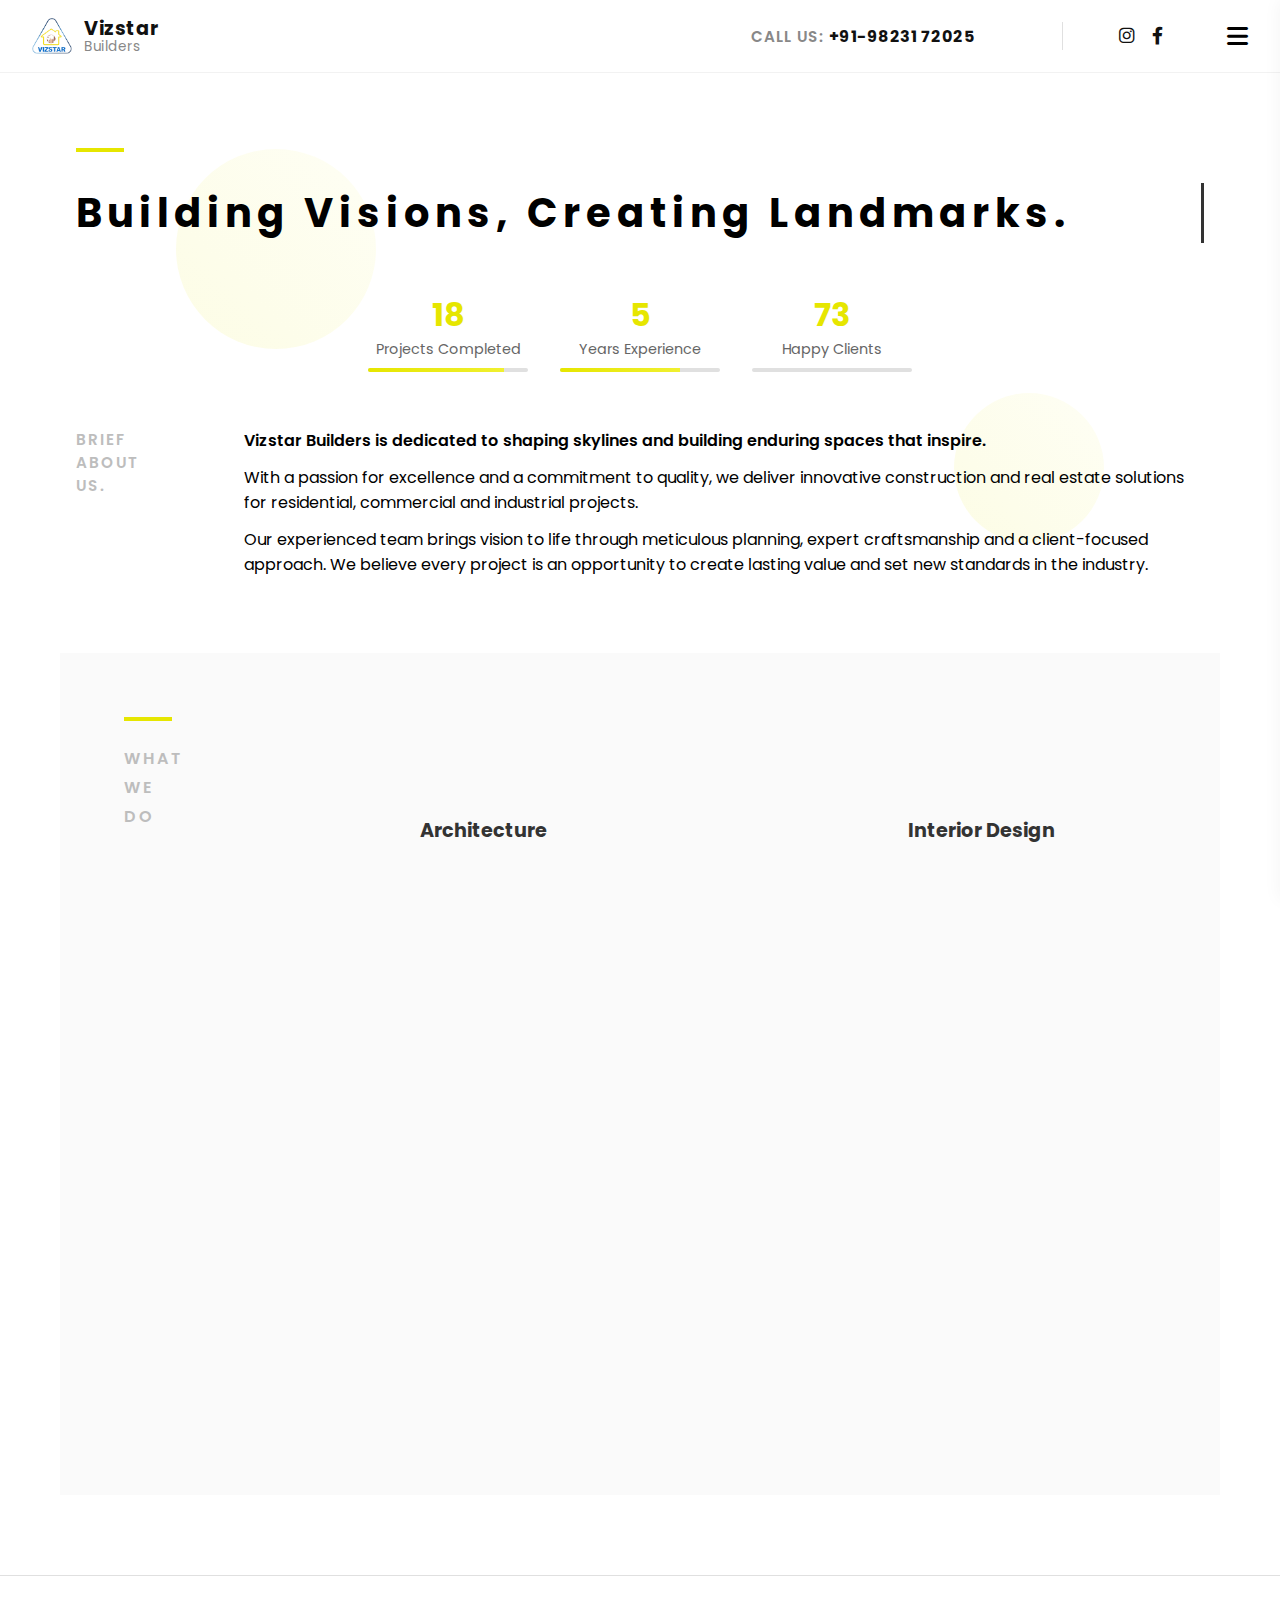
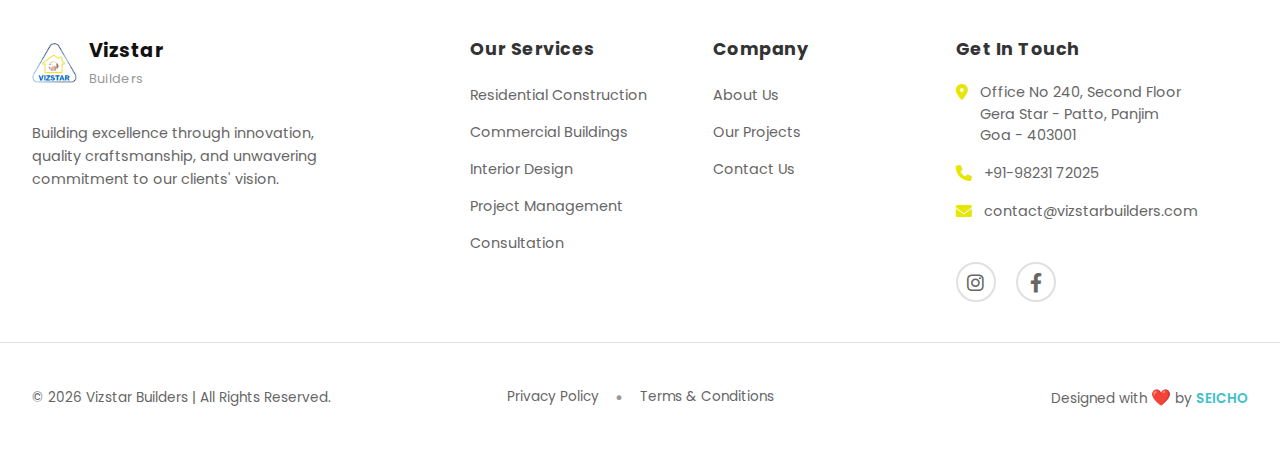
<file: about.html>
<!DOCTYPE html>
<html lang="en">

<head>
    <meta charset="UTF-8">
    <meta name="viewport" content="width=device-width, initial-scale=1.0">
    <title>Vizstar Builders | About Us</title>
    <link rel="stylesheet" href="assets/style.css">
    <link href="https://fonts.googleapis.com/css2?family=Poppins:wght@400;600;700&display=swap" rel="stylesheet">
    <link rel="stylesheet" href="https://cdnjs.cloudflare.com/ajax/libs/font-awesome/6.0.0/css/all.min.css">
</head>

<body>
    <!-- Header Component Placeholder -->
    <div id="header-placeholder"></div>
    
    <main>
        <section class="about-main-section">
            <div class="morphing-bg">
                <div class="shape"></div>
                <div class="shape"></div>
            </div>
            <div class="about-main-container">
                <div class="about-header fade-in-up">
                    <span class="highlight-bar pulse" style="display:inline-block;height:4px;background:#e6e600;margin-bottom:24px;"></span>
                    <h1 class="typewriter">Building Visions, Creating Landmarks.</h1>
                </div>
                
                <!-- Statistics Section -->
                <div class="about-stats-section fade-in-up stagger-1">
                    <div class="about-stats-container">
                        <div class="about-stats-item">
                            <div class="counter" id="projects">0</div>
                            <div style="font-size:0.9rem;color:#666;">Projects Completed</div>
                            <div class="progress-bar"><div class="progress-fill" id="progress-projects"></div></div>
                        </div>
                        <div class="about-stats-item">
                            <div class="counter" id="years">0</div>
                            <div style="font-size:0.9rem;color:#666;">Years Experience</div>
                            <div class="progress-bar"><div class="progress-fill" id="progress-years"></div></div>
                        </div>
                        <div class="about-stats-item">
                            <div class="counter" id="clients">0</div>
                            <div style="font-size:0.9rem;color:#666;">Happy Clients</div>
                            <div class="progress-bar"><div class="progress-fill" id="progress-clients"></div></div>
                        </div>
                    </div>
                </div>
                
                <div class="about-main-content">
                    <aside class="about-sidebar slide-in-left">
                        BRIEF<br>ABOUT<br>US.
                    </aside>
                    <div class="about-content slide-in-right">
                        <p class="fade-in-up stagger-1" style="font-weight:600;">Vizstar Builders is dedicated to shaping skylines
                            and building enduring spaces that inspire.</p>
                        <p class="fade-in-up stagger-2">With a passion for excellence and a commitment to quality, we
                            deliver innovative construction and real estate solutions for residential, commercial and
                            industrial projects.</p>
                        <p class="fade-in-up stagger-3">Our experienced team brings vision to life through meticulous
                            planning, expert craftsmanship and a client-focused approach. We believe every project is an
                            opportunity to create lasting value and set new standards in the industry.</p>
                    </div>
                </div>
            </div>
        </section>
        <section class="about-services-section">
            <div class="morphing-bg">
                <div class="shape"></div>
                <div class="shape"></div>
            </div>
            <div class="about-services-container">
                <!-- Left vertical label -->
                <div class="about-services-sidebar fade-in-up">
                    <span class="highlight-bar" style="display:inline-block;height:4px;background:#e6e600;margin-bottom:24px;"></span>
                    <div style="animation-delay:1s;">WHAT<br>WE<br>DO</div>
                </div>
                <!-- Three service columns -->
                <div class="about-services-content">
                    <!-- Architecture -->
                    <div class="about-service-card service-card fade-in-up stagger-1">
                        <!-- Professional architecture icon -->
                        <div class="about-service-icon float-animation">
                            <svg class="draw-svg" width="48" height="48" viewBox="0 0 48 48" fill="none" stroke="#333" stroke-width="1.2" style="margin:0 auto;">
                                <path d="M8 38h32v4H8z"/>
                                <path d="M12 14l12-6 12 6v24H12z"/>
                                <rect x="18" y="22" width="3" height="5"/>
                                <rect x="27" y="22" width="3" height="5"/>
                                <rect x="18" y="30" width="3" height="8"/>
                                <rect x="27" y="30" width="3" height="8"/>
                                <path d="M22.5 35h3v3h-3z"/>
                                <line x1="12" y1="18" x2="36" y2="18"/>
                            </svg>
                        </div>
                        <h3 class="zoom-in">Architecture</h3>
                        <p class="fade-in-up">We create innovative architectural designs that blend functionality with aesthetic excellence. Our team develops comprehensive building concepts, from initial sketches to detailed structural plans, ensuring every project reflects our commitment to sustainable and cutting-edge design solutions.</p>
                    </div>
                    <!-- Interior Design -->
                    <div class="about-service-card service-card fade-in-up stagger-2">
                        <!-- Professional interior design icon -->
                        <div class="about-service-icon float-animation" style="animation-delay:0.5s;">
                            <svg class="draw-svg" width="48" height="48" viewBox="0 0 48 48" fill="none" stroke="#333" stroke-width="1.2" style="margin:0 auto;animation-delay:0.5s;">
                                <path d="M6 38h36v4H6z"/>
                                <path d="M6 14h36v24H6z"/>
                                <rect x="10" y="28" width="6" height="10"/>
                                <rect x="18" y="30" width="12" height="8"/>
                                <rect x="32" y="26" width="8" height="12"/>
                                <path d="M12 18h4"/>
                                <path d="M20 18h8"/>
                                <path d="M32 18h4"/>
                                <circle cx="38" cy="20" r="1"/>
                            </svg>
                        </div>
                        <h3 class="zoom-in">Interior Design</h3>
                        <p class="fade-in-up">Our interior design services transform spaces into functional works of art. We specialize in creating sophisticated environments that maximize comfort, productivity and visual appeal while incorporating the latest trends in materials, lighting and spatial optimization for residential and commercial projects.</p>
                    </div>
                    <!-- Plans -->
                    <div class="about-service-card service-card fade-in-up stagger-3">
                        <!-- Professional planning/blueprint icon -->
                        <div class="about-service-icon float-animation" style="animation-delay:1s;">
                            <svg class="draw-svg" width="48" height="48" viewBox="0 0 48 48" fill="none" stroke="#333" stroke-width="1.2" style="margin:0 auto;animation-delay:1s;">
                                <path d="M8 12h32v28H8z"/>
                                <path d="M8 20h32"/>
                                <path d="M20 12v28"/>
                                <path d="M30 20v20"/>
                                <path d="M12 24h6"/>
                                <path d="M12 28h6"/>
                                <path d="M12 32h6"/>
                                <path d="M22 24h6"/>
                                <path d="M22 28h6"/>
                                <path d="M32 24h6"/>
                                <path d="M32 28h6"/>
                                <path d="M10 16h2m4 0h2"/>
                            </svg>
                        </div>
                        <h3 class="zoom-in">Project Planning</h3>
                        <p class="fade-in-up">Comprehensive project planning is the foundation of successful construction. We provide detailed scheduling, resource allocation, cost estimation and risk management strategies. Our systematic approach ensures timely delivery, budget adherence and seamless coordination across all construction phases.</p>
                    </div>
                </div>
            </div>
        </section>
    </main>

    <script>
        // Intersection Observer for scroll animations
        const observerOptions = {
            threshold: 0.1,
            rootMargin: '0px 0px -50px 0px'
        };

        const observer = new IntersectionObserver((entries) => {
            entries.forEach(entry => {
                if (entry.isIntersecting) {
                    entry.target.classList.add('visible');
                    
                    // Trigger highlight bar animation
                    const highlightBars = entry.target.querySelectorAll('.highlight-bar');
                    highlightBars.forEach(bar => {
                        setTimeout(() => bar.classList.add('animate'), 200);
                    });
                    
                    // Trigger progress bar animations
                    const progressBars = entry.target.querySelectorAll('.progress-fill');
                    progressBars.forEach((bar, index) => {
                        setTimeout(() => {
                            if (bar.id === 'progress-projects') bar.style.width = '85%';
                            if (bar.id === 'progress-years') bar.style.width = '75%';
                            if (bar.id === 'progress-clients') bar.style.width = '95%';
                        }, 500 + (index * 200));
                    });
                }
            });
        }, observerOptions);

        // Observe all animated elements
        document.addEventListener('DOMContentLoaded', () => {
            const animatedElements = document.querySelectorAll('.fade-in-up, .slide-in-left, .slide-in-right, .zoom-in');
            animatedElements.forEach(el => observer.observe(el));

            // Counter animations
            function animateCounter(element, target, duration = 2000) {
                let start = 0;
                const increment = target / (duration / 16);
                
                function updateCounter() {
                    start += increment;
                    if (start < target) {
                        element.textContent = Math.floor(start);
                        requestAnimationFrame(updateCounter);
                    } else {
                        element.textContent = target;
                    }
                }
                updateCounter();
            }

            // Trigger counters when in view
            const counters = document.querySelectorAll('.counter');
            const counterObserver = new IntersectionObserver((entries) => {
                entries.forEach(entry => {
                    if (entry.isIntersecting) {
                        const counter = entry.target;
                        if (counter.id === 'projects') animateCounter(counter, 50);
                        if (counter.id === 'years') animateCounter(counter, 15);
                        if (counter.id === 'clients') animateCounter(counter, 200);
                        counterObserver.unobserve(counter);
                    }
                });
            });

            counters.forEach(counter => counterObserver.observe(counter));

            // Add + suffix to counters
            setTimeout(() => {
                document.getElementById('projects').textContent += '+';
                document.getElementById('years').textContent += '+';
                document.getElementById('clients').textContent += '+';
            }, 2500);
        });

        // Parallax effect for morphing backgrounds
        window.addEventListener('scroll', () => {
            const scrollY = window.pageYOffset;
            const shapes = document.querySelectorAll('.shape');
            
            shapes.forEach((shape, index) => {
                const speed = 0.1 + (index * 0.05);
                const yPos = -(scrollY * speed);
                shape.style.transform = `translateY(${yPos}px)`;
            });
        });

        // Add extra interactivity
        document.addEventListener('DOMContentLoaded', () => {
            // Add click animation to service cards
            const serviceCards = document.querySelectorAll('.service-card');
            serviceCards.forEach(card => {
                card.addEventListener('click', () => {
                    card.style.transform = 'scale(0.95)';
                    setTimeout(() => {
                        card.style.transform = 'translateY(-10px)';
                    }, 150);
                });
            });

            // Random floating animation delays
            const floatingElements = document.querySelectorAll('.float-animation');
            floatingElements.forEach((element, index) => {
                element.style.animationDelay = `${index * 0.5}s`;
            });
        });
    </script>

    <!-- Slide Menu Component Placeholder -->
    <div id="slide-menu-placeholder"></div>
    
    <!-- Footer Component Placeholder -->
    <div id="footer-placeholder"></div>

    <script src="assets/main.js"></script>
</body>

</html>
</file>
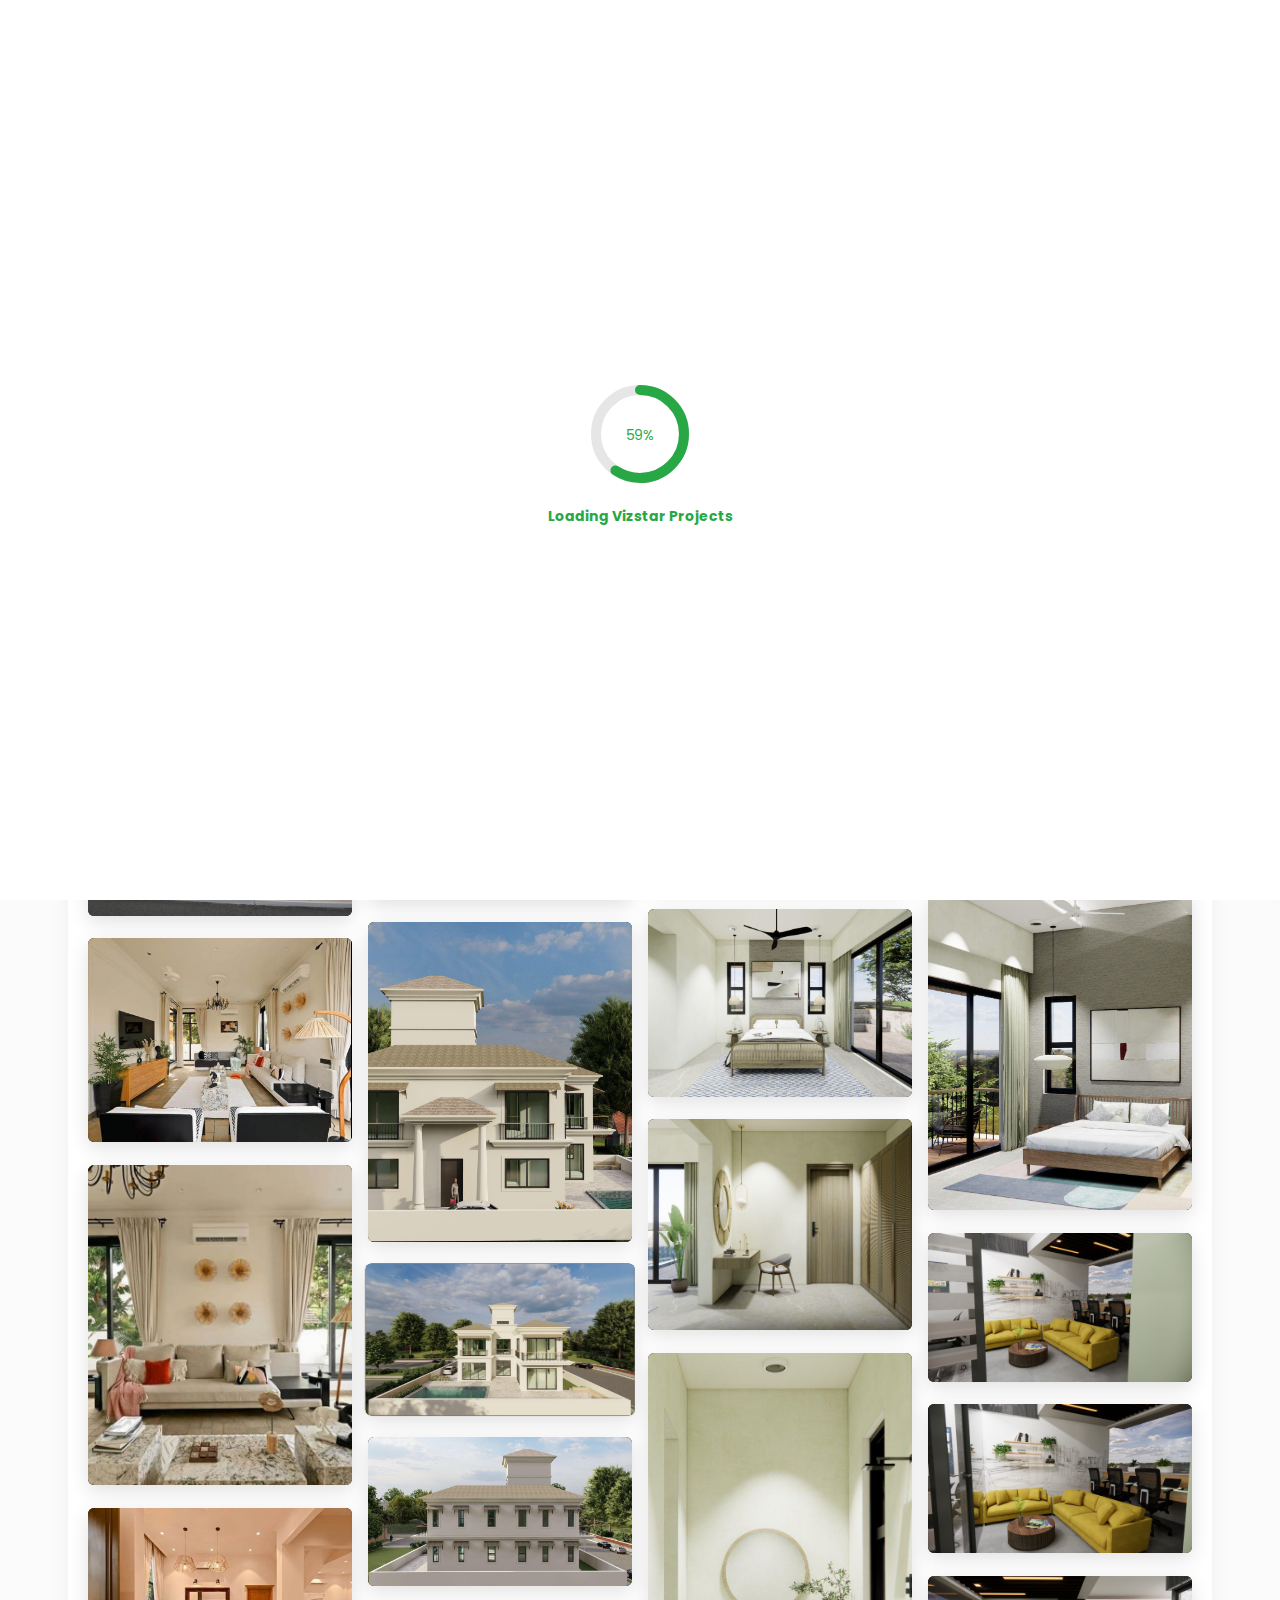
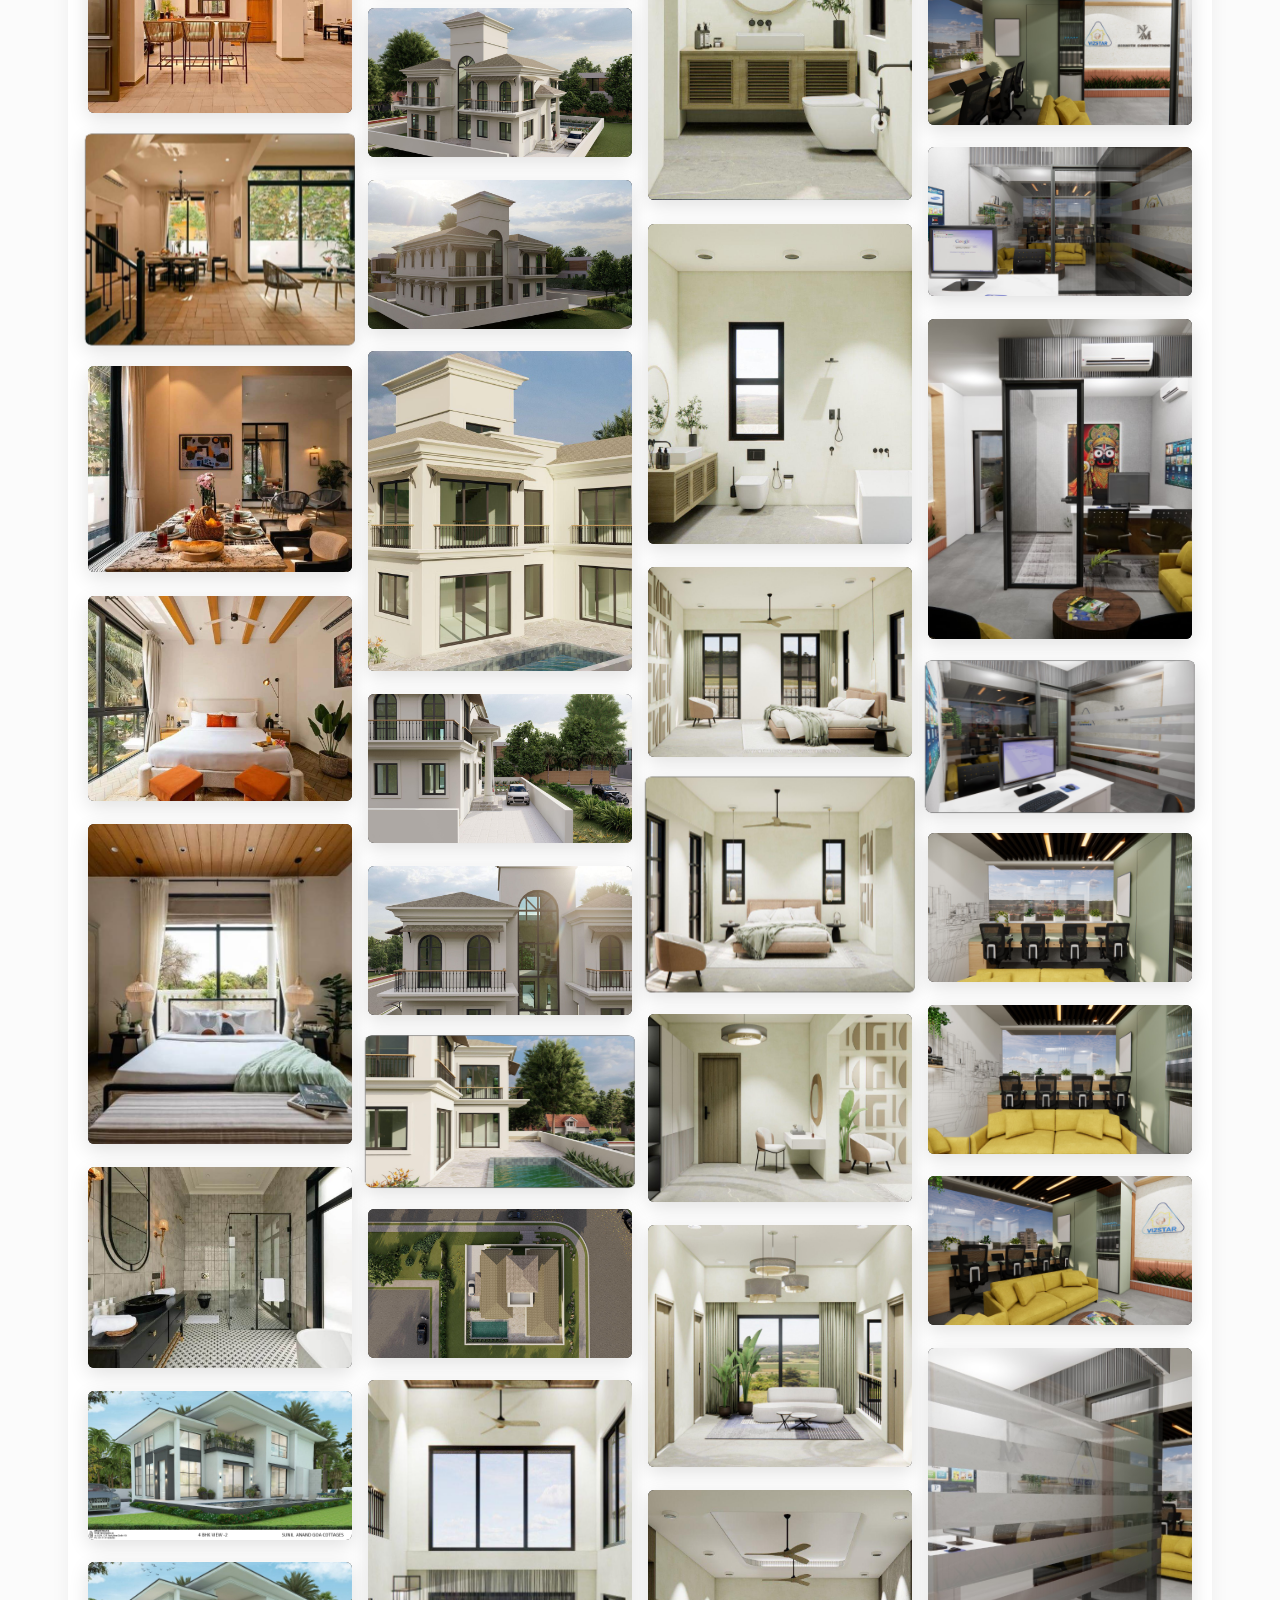
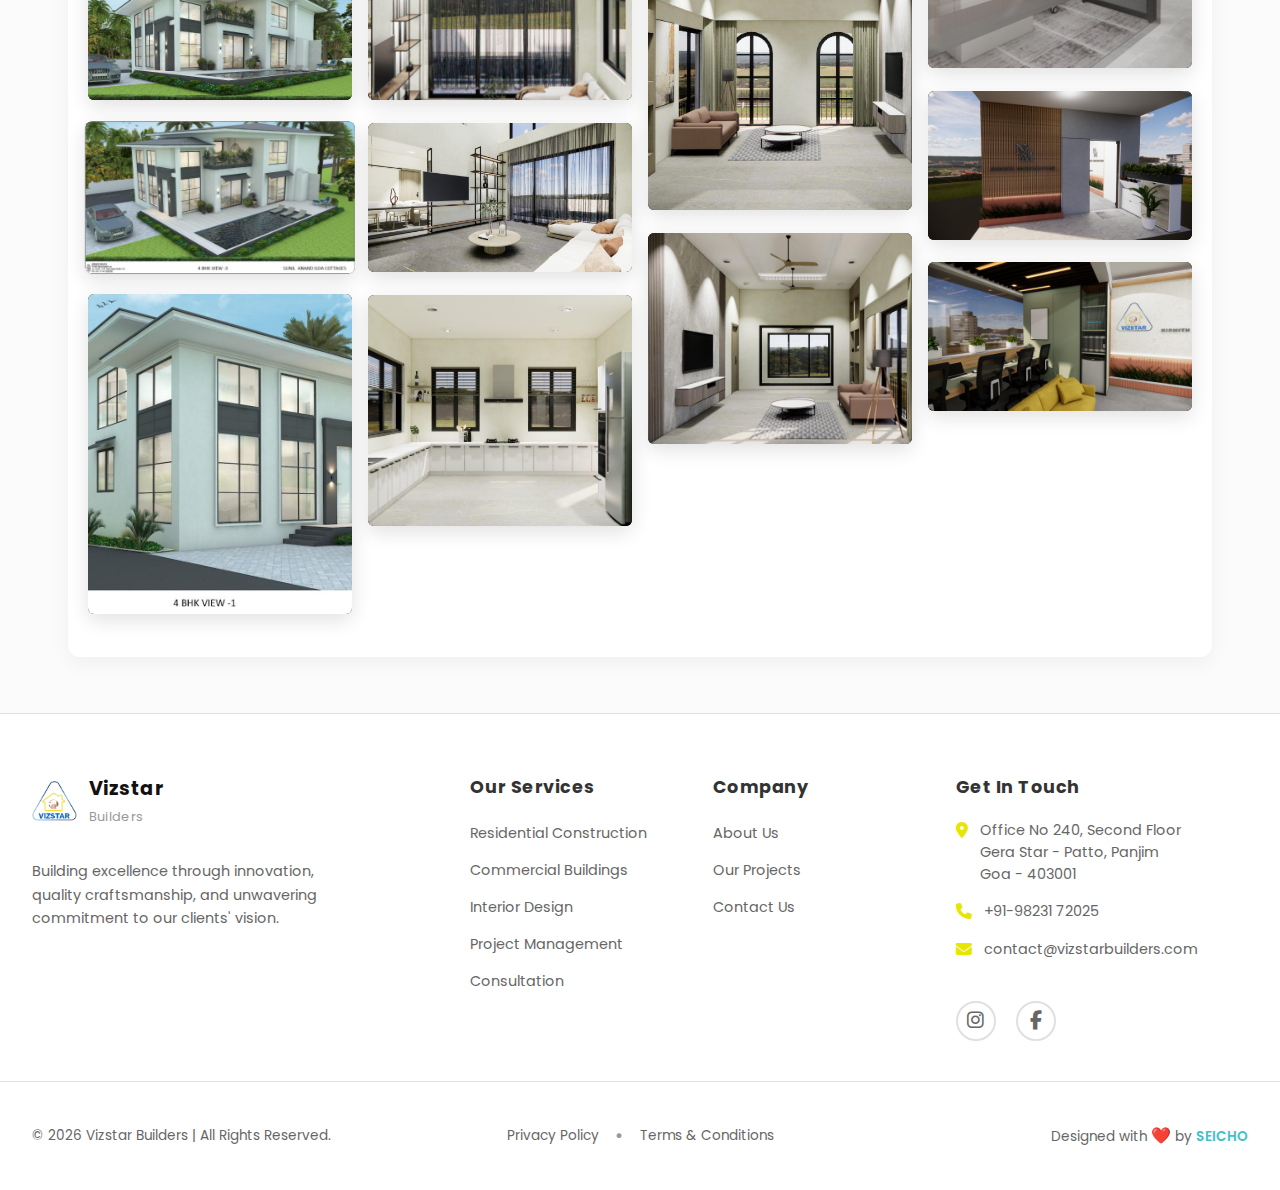
<file: all-projects.html>
<!DOCTYPE html>
<html lang="en">
<head>
  <meta charset="utf-8">
  <meta name="viewport" content="width=device-width,initial-scale=1">
  <title>Our Projects | Vizstar Builders</title>
  <link rel="preconnect" href="https://fonts.googleapis.com">
  <link rel="preconnect" href="https://fonts.gstatic.com" crossorigin>
  <link href="https://fonts.googleapis.com/css2?family=Poppins:wght@400;600;700&display=swap" rel="stylesheet">
  <link rel="stylesheet" href="https://cdnjs.cloudflare.com/ajax/libs/font-awesome/6.4.2/css/all.min.css">
  <link rel="stylesheet" href="assets/style.css">
  <style>
    /* Loader styles (Logo + Ring) */
    :root{--loader-green:#28a745}
    .page-loader{
      position:fixed;inset:0;display:flex;align-items:center;justify-content:center;background:#fff;z-index:99999;transition:opacity .45s ease;pointer-events:auto
    }
    .page-loader.hidden{opacity:0;pointer-events:none}
    .page-loader .loader-inner{display:flex;flex-direction:column;align-items:center;gap:12px}
    .page-loader svg{width:120px;height:120px;display:block}
    .loader-percent{font-size:14px;color:var(--loader-green);font-weight:700}
    @media (prefers-reduced-motion: reduce){
      .page-loader svg{animation:none !important}
    }
    /* Page-specific styles for layout inspiration */
    body { background: #fbfbfb; padding-top: 92px; }
    .container { max-width: 1200px; margin: 0 auto; padding: 28px; }
    h1.page-title { font-size: 2rem; margin-bottom: 8px; }
    .hint { color: #666; margin-bottom: 20px; }

    .layout-preview { background: #fff; border-radius: 12px; padding: 20px; box-shadow: 0 6px 20px rgba(0,0,0,0.05); margin-bottom: 28px; }
    .layout-header { display:flex; align-items:center; justify-content:space-between; gap:12px; margin-bottom: 16px; }
    .layout-title { font-weight:700; color:#111; }
    .layout-actions { display:flex; gap:8px; align-items:center; }
    .btn { background:#111; color:#fff; padding:8px 12px; border:none; border-radius:6px; cursor:pointer; }
    .btn.secondary { background:transparent; color:#111; border:1px solid #e6e6e6; }
    .selected-badge { padding:6px 10px; background:#e6f7ff; color:#036; border-radius:999px; font-weight:600; }

    /* Masonry-like gallery using CSS columns */
    .masonry-grid {
      column-count: 4;
      column-gap: 16px;
      width: 100%;
    }
    .m-card {
      display: inline-block;
      width: 100%;
      margin: 0 0 16px;
      break-inside: avoid;
      border-radius: 6px;
      overflow: hidden;
      box-shadow: 0 6px 20px rgba(0,0,0,0.12);
      cursor: pointer;
      background: #111;
      will-change: transform, box-shadow;
      transition: transform 280ms cubic-bezier(0.2,0.8,0.2,1), box-shadow 280ms ease, filter 280ms ease;
      transform-origin: center center;
      position: relative;
    }
    .m-card img { width:100%; height:auto; display:block; }
    .m-card.large { transform: scale(1.02); }
    .m-card.tall img { height: 320px; object-fit: cover; }
    .m-card.wide { width: 100%; }

    /* Pop-up hover/focus effect (desktop) */
    @media (hover: hover) and (pointer: fine) {
      .m-card:hover,
      .m-card:focus-within {
        transform: translateY(-10px) scale(1.03);
        box-shadow: 0 18px 40px rgba(0,0,0,0.28);
        z-index: 50;
      }
      .m-card img { transition: transform 1100ms ease; }
      .m-card:hover img { transform: scale(1.04); }
    }

    /* Touch devices: reduce motion and avoid hover pops */
    @media (hover: none) {
      .m-card { transition: none; }
      .m-card img { transition: none; }
    }

    @media (max-width: 1200px) { .masonry-grid { column-count: 3; } }
    @media (max-width: 900px) { .masonry-grid { column-count: 2; } }
    @media (max-width: 600px) { .masonry-grid { column-count: 1; } }

    /* Masonry-like (two column stagger) */
    .masonry { display:grid; grid-template-columns: 1fr 1fr; gap:12px; }
    .masonry .m-item { background:#fff; border-radius:8px; overflow:hidden; box-shadow:0 6px 16px rgba(0,0,0,0.06); }
    .masonry .m-item img { width:100%; display:block; }
    .masonry .m-item.small { height:140px; }
    .masonry .m-item.large { height:260px; }

    /* Large list with detail */
    .list { display:flex; flex-direction:column; gap:14px; }
    .list-item { display:flex; gap:16px; background:#fff; border-radius:10px; padding:12px; align-items:center; box-shadow:0 6px 18px rgba(0,0,0,0.05); }
    .list-item img { width:220px; height:140px; object-fit:cover; border-radius:6px; flex-shrink:0; }
    .list-item .info h3 { margin:0 0 8px 0; }
    .list-item .info p { margin:0; color:#555; }

    /* selection visual */
    .layout-preview.selected { border:2px solid #e6f7ff; box-shadow:0 10px 26px rgba(3,102,214,0.08); }

    @media (max-width:900px){ .list-item { flex-direction:column; align-items:flex-start; } .list-item img { width:100%; height:200px; } }
    /* premium layouts removed */
  </style>
</head>
<body>
  <div id="header-placeholder"></div>

  <!-- Page loader: Logo + Ring (shows on page load for 3.5s min) -->
  <div id="pageLoader" class="page-loader" role="status" aria-live="polite" aria-label="Loading content">
    <div class="loader-inner">
      <svg viewBox="0 0 120 120" aria-hidden="true">
        <circle cx="60" cy="60" r="44" stroke="#e6e6e6" stroke-width="10" fill="none"></circle>
        <circle id="loaderRing" cx="60" cy="60" r="44" stroke="var(--loader-green)" stroke-width="10" fill="none" stroke-linecap="round" transform="rotate(-90 60 60)"></circle>
        <text id="loaderText" x="60" y="66" text-anchor="middle" font-size="14" fill="var(--loader-green)" font-family="Poppins, Arial, sans-serif">0%</text>
      </svg>
      <div class="loader-percent">Loading Vizstar Projects</div>
    </div>
  </div>

  <main class="container">
    <h1 class="page-title">Our Projects </h1>

    <section id="galleryPreview" class="layout-preview">
      <div class="masonry-grid" id="masonryGrid">Loading…</div>
    </section>


  </main>

  <div id="slide-menu-placeholder"></div>

  <div id="footer-placeholder"></div>

  <script src="assets/js/all-projects.js" defer></script>
  <script>
    // Page loader animation (Logo + Ring)
    (function(){
      const MIN_MS = 2000; // minimum display time
      const MAX_MS = 4000; // safety max
      const start = Date.now();
      const ring = document.getElementById('loaderRing');
      const text = document.getElementById('loaderText');
      const loader = document.getElementById('pageLoader');
      if (!ring || !text || !loader) return;

      // prepare ring
      const length = ring.getTotalLength();
      ring.style.strokeDasharray = length;
      ring.style.strokeDashoffset = length;

      let rafId = null;
      const duration = MIN_MS; // animate over min duration

      function step(ts){
        const t = Math.min(1, (Date.now() - start) / duration);
        const offset = Math.max(0, length * (1 - t));
        ring.style.strokeDashoffset = offset;
        text.textContent = Math.round(t * 100) + '%';
        if (t < 1) rafId = requestAnimationFrame(step);
      }
      // start animation frame loop
      rafId = requestAnimationFrame(step);

      function hideLoader(){
        if (rafId) cancelAnimationFrame(rafId);
        loader.classList.add('hidden');
        setTimeout(()=>{ try{ loader.remove(); }catch(e){} }, 500);
      }

      // Ensure minimum display time, but hide after window load or MAX_MS
      let called = false;
      function tryFinish(){
        if (called) return; called = true;
        const elapsed = Date.now() - start;
        const wait = Math.max(0, MIN_MS - elapsed);
        setTimeout(hideLoader, wait);
      }

      window.addEventListener('load', tryFinish);
      // Fallback in case load doesn't fire in time
      setTimeout(tryFinish, MAX_MS);

      // Allow Esc to skip early
      document.addEventListener('keydown', (e)=>{ if (e.key === 'Escape') hideLoader(); });
    })();
  </script>
  <script src="assets/main.js"></script>
</body>
</html>
</file>
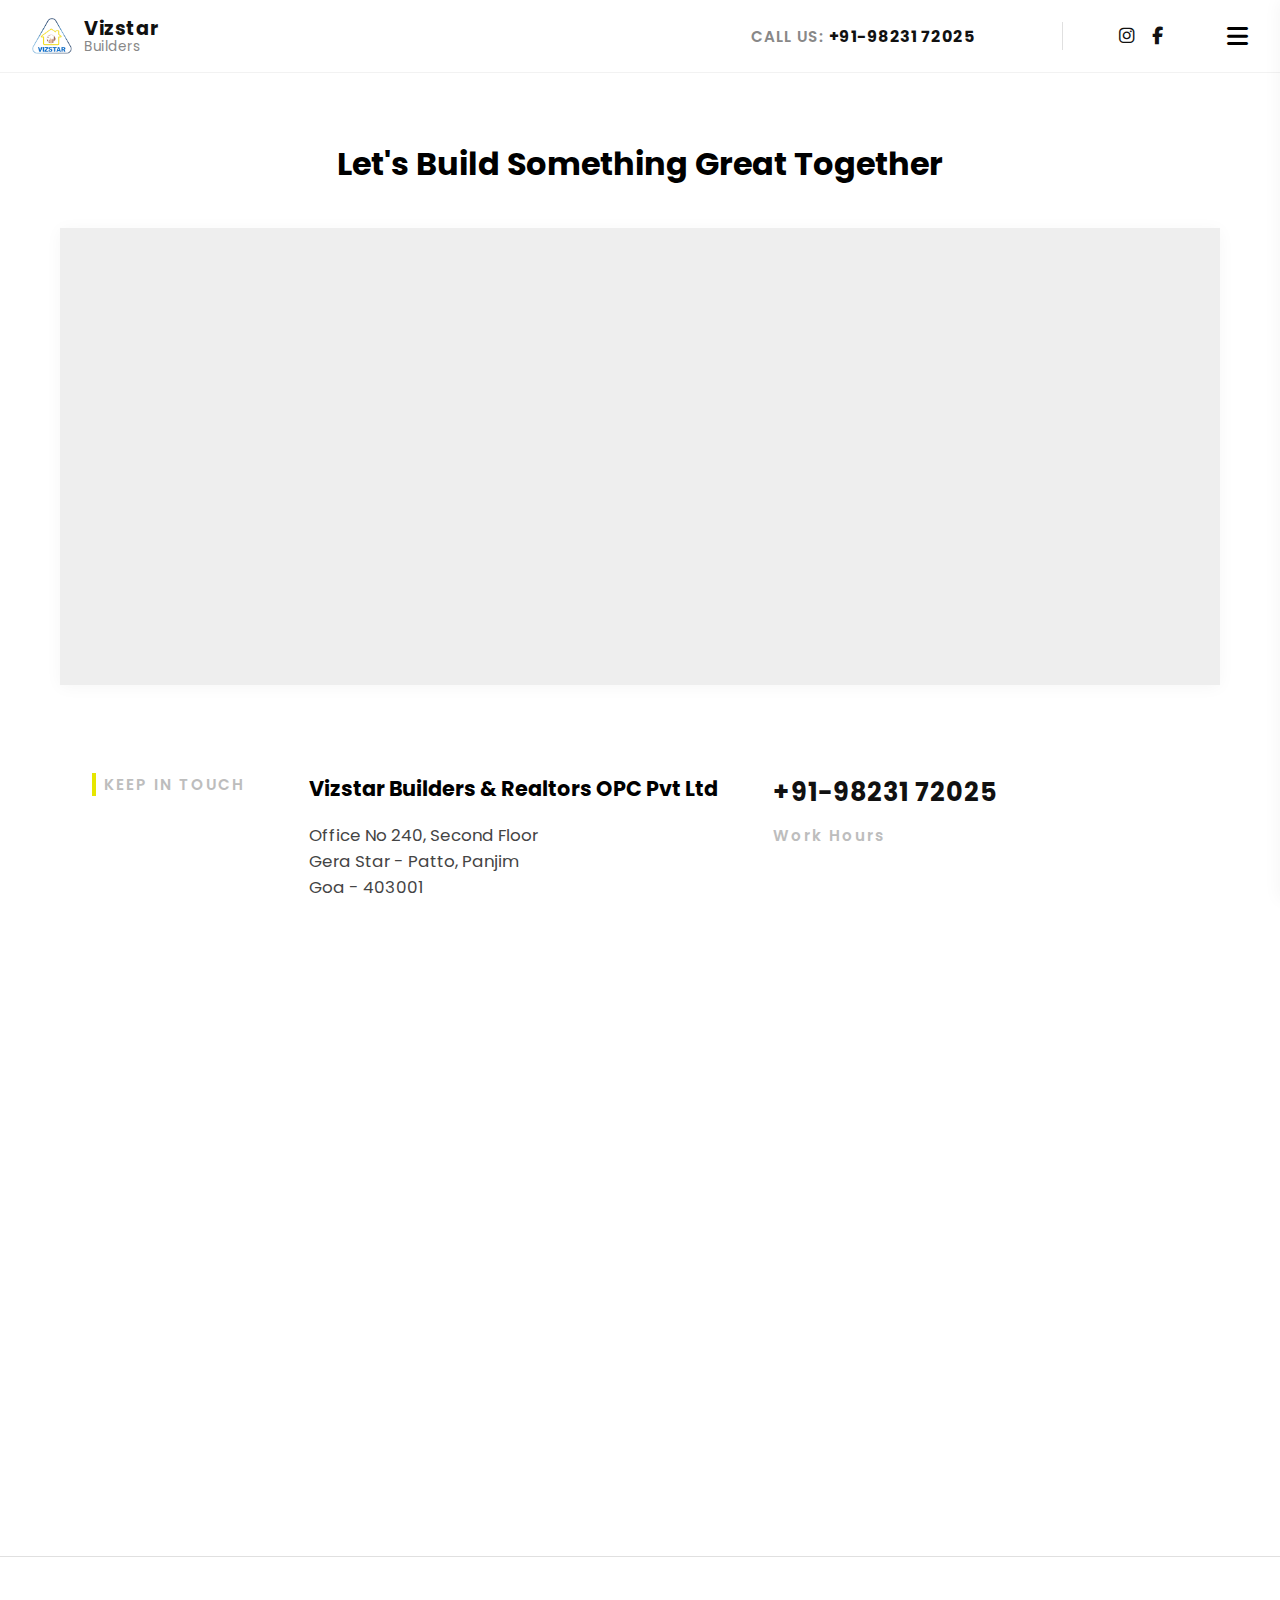
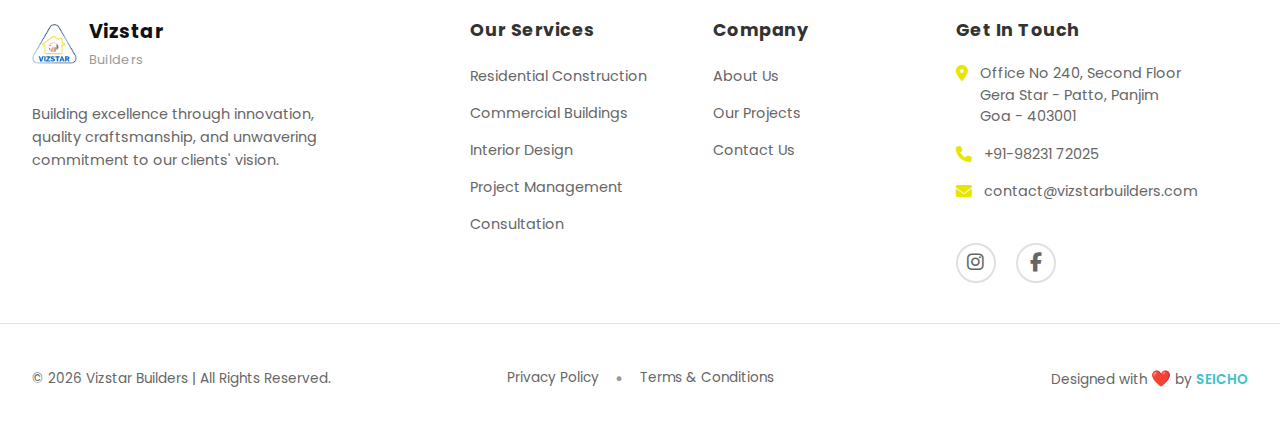
<file: contact-old.html>
<!DOCTYPE html>
<html lang="en">

<head>
    <meta charset="UTF-8">
    <meta name="viewport" content="width=device-width, initial-scale=1.0">
    <title>Contact Us | Vizstar Builders</title>
    <link rel="stylesheet" href="assets/style.css">
    <link rel="preconnect" href="https://fonts.googleapis.com">
    <link rel="preconnect" href="https://fonts.gstatic.com" crossorigin>
    <link href="https://fonts.googleapis.com/css2?family=Poppins:wght@400;600;700&display=swap" rel="stylesheet">
    <link rel="stylesheet" href="https://cdnjs.cloudflare.com/ajax/libs/font-awesome/6.4.2/css/all.min.css">
</head>

<body>
    <!-- Header Component Placeholder -->
    <div id="header-placeholder"></div>
    
    <main>
        <div class="contact-main-title fade-in">Let's Build Something Great Together</div>
        <div class="contact-map scale-in delay-200">
            <iframe
                src="https://www.google.com/maps/embed?pb=!1m14!1m8!1m3!1d7689.625353006377!2d73.833284!3d15.494505000000002!3m2!1i1024!2i768!4f13.1!3m3!1m2!1s0x3bbfc1870bd62f33%3A0x6f779ece0ea56530!2sGera&#39;s%20Imperium%20Star!5e0!3m2!1sen!2sin!4v1758826154572!5m2!1sen!2sin"
                width="1200" height="450" style="border:0;" allowfullscreen="" loading="lazy"
                referrerpolicy="no-referrer-when-downgrade"></iframe>
        </div>
        <section class="contact-card-section">
            <div class="contact-card-address-row contact-card-address-full slide-up delay-300">
                <div class="contact-side-label classy-label fade-in-left delay-400">KEEP IN TOUCH</div>
                <div class="contact-info-block classy-info">
                    <h3 class="contact-info-reveal delay-500">Vizstar Builders & Realtors OPC Pvt Ltd</h3>
                    <address class="contact-info-reveal delay-600">
                        Office No 240, Second Floor <br>Gera Star - Patto, Panjim<br>Goa - 403001
                    </address>
                    <div class="contact-info-row contact-info-reveal delay-700">
                        <span class="contact-label">Email:</span>
                        <a href="mailto:info@vizstar.co" class="contact-email">contact@vizstarbuilders.com</a>
                    </div>
                </div>
                <div class="contact-info-block classy-info">
                    <div class="contact-phone contact-info-reveal delay-500">+91-98231 72025</div>
                    <div class="contact-label contact-info-reveal delay-600">Work Hours</div>
                    <div class="contact-hours contact-info-reveal delay-700">Monday - Saturday  : 09:00 AM - 06:00 PM<br>Sunday Closed</div>
                    <div class="contact-label contact-info-reveal delay-800">Follow us</div>
                    <div class="contact-follow contact-info-reveal delay-900">
                        <a href="#" aria-label="Instagram"><i class="fab fa-instagram"></i></a>
                        <a href="#" aria-label="Facebook"><i class="fab fa-facebook-f"></i></a>
                        <a href="#" aria-label="LinkedIn"><i class="fab fa-linkedin-in"></i></a>
                    </div>
                </div>
            </div>
        </section>
        <section>
            <div class="contact-card-form-row contact-form-flex fade-in-right delay-400">
                <div class="contact-side-label classy-label slide-up delay-500">MESSAGE US</div>
                <div class="contact-form-block classy-form" style="position: relative;">
                    <form class="contact-form" autocomplete="off">
                        <div class="contact-form-row">
                            <input type="text" name="name" placeholder="Name*" required class="fade-in delay-600">
                            <input type="email" name="email" placeholder="Email*" required class="fade-in delay-700">
                            <input type="text" name="subject" placeholder="Subject (Optional)" class="fade-in delay-800">
                        </div>
                        <textarea name="message" placeholder="Message*" required class="fade-in delay-900"></textarea>
                        <button type="submit" class="scale-in delay-1000">SEND MESSAGE</button>
                    </form>
                    <div class="form-loading-bar"></div>
                </div>
            </div>
        </section>
    </main>

    <script>
        // Professional Contact Page Animations
        document.addEventListener('DOMContentLoaded', function() {
            
            // 1. Intersection Observer for scroll-triggered animations
            const observerOptions = {
                threshold: 0.1,
                rootMargin: '0px 0px -50px 0px'
            };

            const observer = new IntersectionObserver((entries) => {
                entries.forEach(entry => {
                    if (entry.isIntersecting) {
                        entry.target.classList.add('visible');
                        
                        // Special animations for specific elements
                        if (entry.target.classList.contains('contact-main-title')) {
                            setTimeout(() => {
                                entry.target.classList.add('animate');
                            }, 800);
                        }
                        
                        if (entry.target.classList.contains('contact-map')) {
                            setTimeout(() => {
                                entry.target.classList.add('animate');
                            }, 1000);
                        }
                    }
                });
            }, observerOptions);

            // Observe all animated elements
            const animatedElements = document.querySelectorAll('.fade-in, .fade-in-left, .fade-in-right, .scale-in, .slide-up, .contact-info-reveal');
            animatedElements.forEach(el => observer.observe(el));

            // 2. Form submission animation
            const form = document.querySelector('.contact-form');
            const loadingBar = document.querySelector('.form-loading-bar');
            
            form.addEventListener('submit', function(e) {
                e.preventDefault();
                
                // Animate loading bar
                loadingBar.classList.add('animate');
                
                // Simulate form processing
                setTimeout(() => {
                    loadingBar.style.background = 'linear-gradient(90deg, #4CAF50, #45a049)';
                    
                    // Show success message
                    setTimeout(() => {
                        alert('Message sent successfully! We\'ll get back to you soon.');
                        form.reset();
                        loadingBar.classList.remove('animate');
                        loadingBar.style.background = 'linear-gradient(90deg, #e6e600, #f0f030)';
                    }, 500);
                }, 2000);
            });

            // 3. Enhanced input focus effects
            const inputs = document.querySelectorAll('.contact-form input, .contact-form textarea');
            inputs.forEach(input => {
                input.addEventListener('focus', function() {
                    this.parentElement.style.transform = 'translateY(-2px)';
                });
                
                input.addEventListener('blur', function() {
                    this.parentElement.style.transform = 'translateY(0)';
                });
            });

            // 4. Sequential input reveal on page load
            setTimeout(() => {
                inputs.forEach((input, index) => {
                    setTimeout(() => {
                        input.style.transform = 'translateX(0)';
                        input.style.opacity = '1';
                    }, index * 100);
                });
            }, 1500);

            // 5. Social icons staggered hover effects
            const socialIcons = document.querySelectorAll('.contact-follow a');
            socialIcons.forEach((icon, index) => {
                icon.addEventListener('mouseenter', function() {
                    // Create ripple effect
                    this.style.animationDelay = `${index * 0.1}s`;
                });
            });

            // 6. Map interaction enhancement
            const mapContainer = document.querySelector('.contact-map');
            mapContainer.addEventListener('mouseenter', function() {
                this.style.transform = 'scale(1.02)';
                this.style.transition = 'transform 0.3s cubic-bezier(0.4, 0, 0.2, 1)';
            });
            
            mapContainer.addEventListener('mouseleave', function() {
                this.style.transform = 'scale(1)';
            });

            // 7. Contact cards parallax effect
            window.addEventListener('scroll', function() {
                const scrolled = window.pageYOffset;
                const contactCards = document.querySelectorAll('.contact-card-address-row, .contact-card-form-row');
                
                contactCards.forEach((card, index) => {
                    const speed = 0.05 + (index * 0.02);
                    const yPos = -(scrolled * speed);
                    card.style.transform = `translateY(${yPos}px)`;
                });
            });

            // 8. Progressive reveal animation for contact info
            const contactInfoElements = document.querySelectorAll('.contact-info-reveal');
            const infoObserver = new IntersectionObserver((entries) => {
                entries.forEach(entry => {
                    if (entry.isIntersecting) {
                        setTimeout(() => {
                            entry.target.classList.add('visible');
                        }, parseInt(entry.target.classList.toString().match(/delay-(\d+)/)?.[1]) || 0);
                    }
                });
            }, { threshold: 0.2 });

            contactInfoElements.forEach(el => infoObserver.observe(el));

            // 9. Button press animation
            const submitButton = document.querySelector('.contact-form button');
            submitButton.addEventListener('mousedown', function() {
                this.style.transform = 'translateY(-2px) scale(0.98)';
            });
            
            submitButton.addEventListener('mouseup', function() {
                this.style.transform = 'translateY(-2px) scale(1)';
            });

            // 10. Initial page load animation sequence
            setTimeout(() => {
                document.querySelector('.contact-main-title').classList.add('visible');
            }, 200);

            setTimeout(() => {
                document.querySelector('.contact-map').classList.add('visible');
            }, 600);

            setTimeout(() => {
                document.querySelector('.contact-card-address-row').classList.add('visible');
            }, 1000);

            setTimeout(() => {
                document.querySelector('.contact-card-form-row').classList.add('visible');
            }, 1400);

        });

        // Additional CSS modifications for delay classes
        const style = document.createElement('style');
        style.textContent = `
            .delay-1000 { transition-delay: 1s; }
            .contact-form input, .contact-form textarea {
                opacity: 0;
                transform: translateX(-20px);
                transition: all 0.5s cubic-bezier(0.4, 0, 0.2, 1);
            }
        `;
        document.head.appendChild(style);
    </script>

    <!-- Slide Menu Component Placeholder -->
    <div id="slide-menu-placeholder"></div>
    
    <!-- Footer Component Placeholder -->
    <div id="footer-placeholder"></div>

    <script src="assets/main.js"></script>
</body>

</html>
</file>
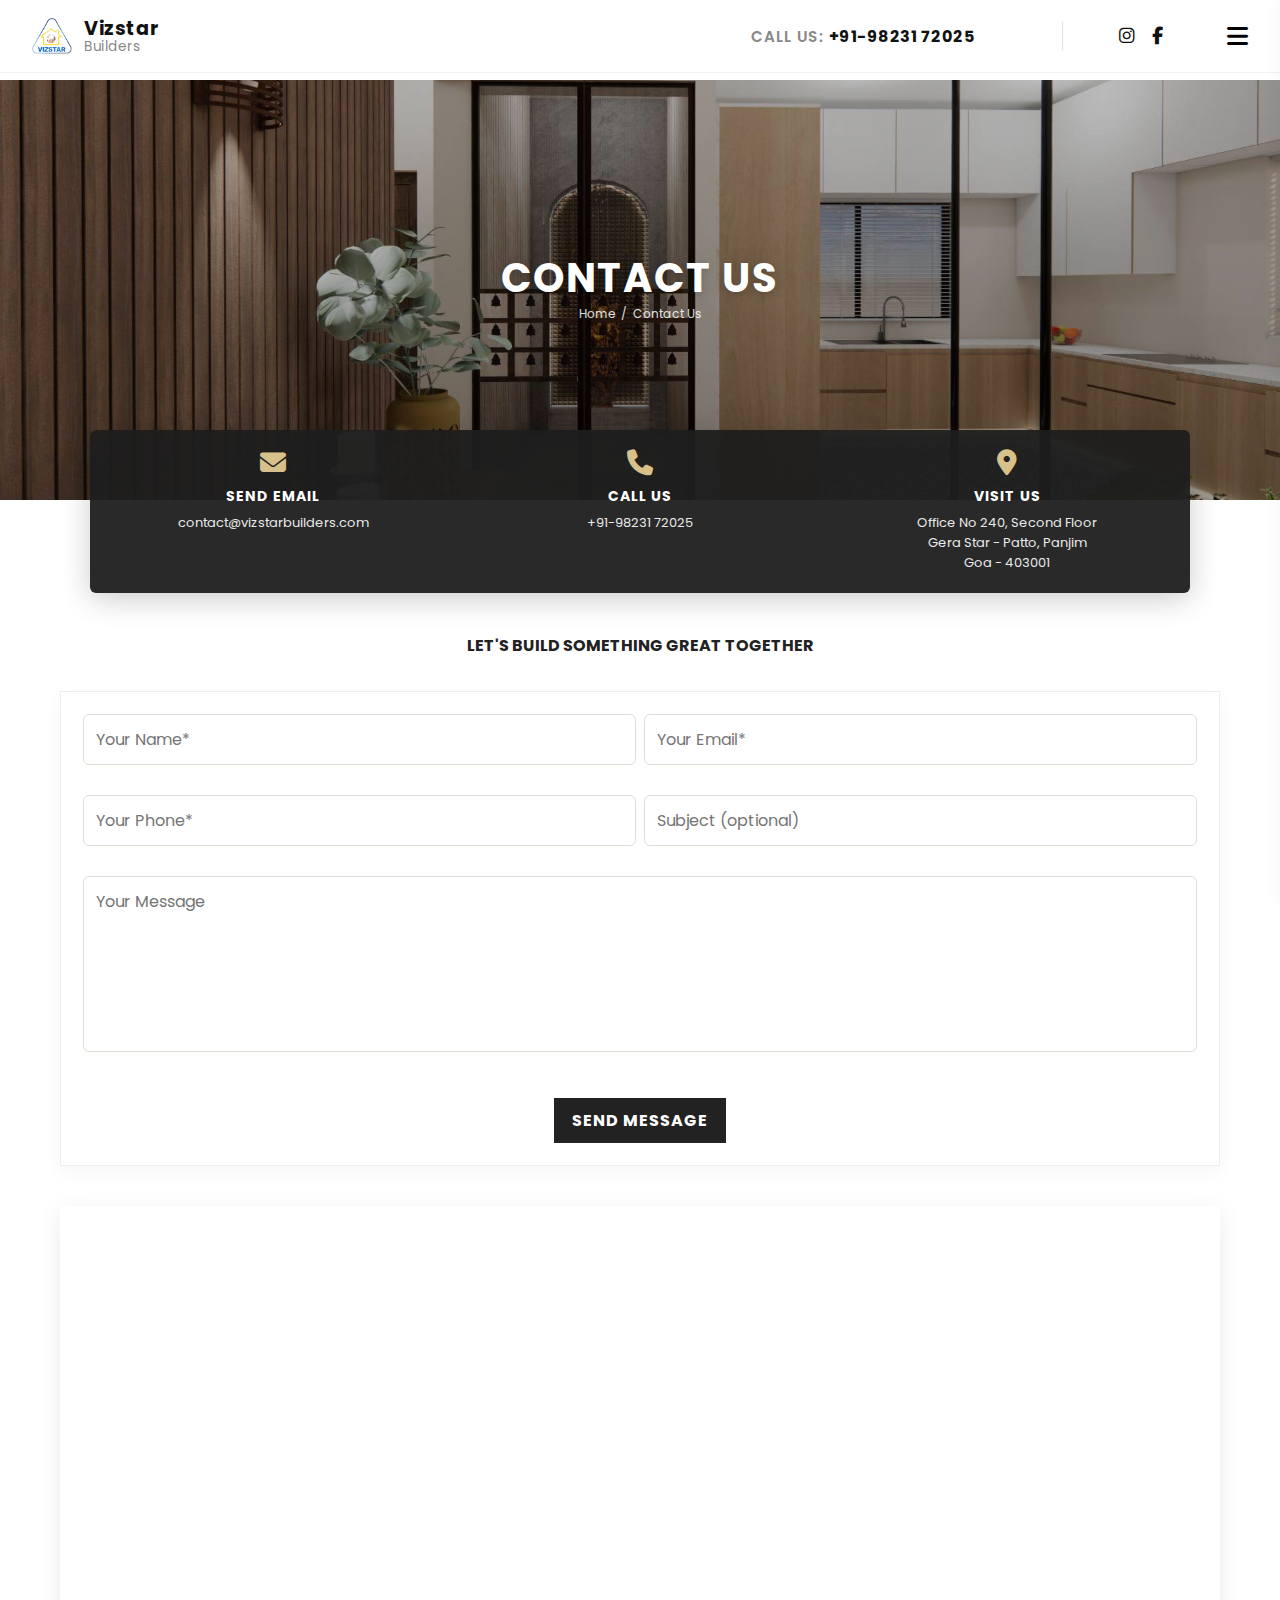
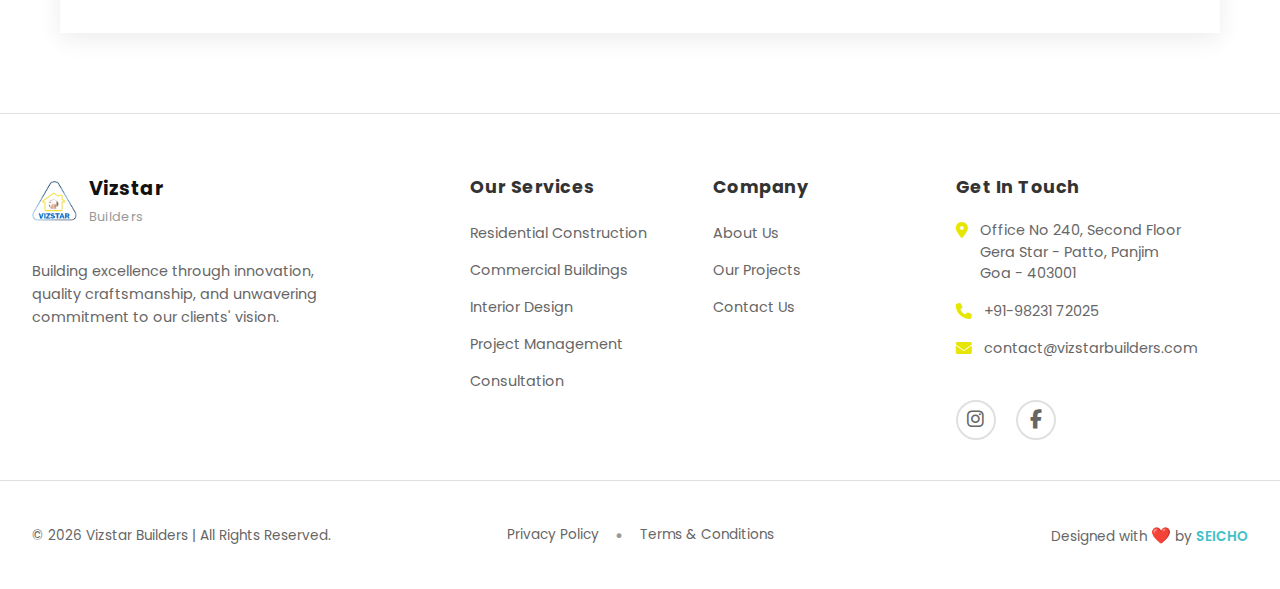
<file: contact.html>
<!DOCTYPE html>
<html lang="en">

<head>
    <meta charset="UTF-8">
    <meta name="viewport" content="width=device-width, initial-scale=1.0">
    <title>Contact Us | Vizstar Builders</title>
    <link rel="stylesheet" href="assets/style.css">
    <link rel="preconnect" href="https://fonts.googleapis.com">
    <link rel="preconnect" href="https://fonts.gstatic.com" crossorigin>
    <link href="https://fonts.googleapis.com/css2?family=Poppins:wght@400;600;700&display=swap" rel="stylesheet">
    <link rel="stylesheet" href="https://cdnjs.cloudflare.com/ajax/libs/font-awesome/6.4.2/css/all.min.css">
    <style>
        /* Page-specific styles to match the provided mock */
        body { background: #fff; color: #222; }
        .hero-contacts {
            position: relative;
            height: 420px;
            background-size: cover;
            background-position: center;
            display: flex;
            align-items: center;
            justify-content: center;
            color: #fff;
        }
        .hero-overlay {
            position: absolute;
            inset: 0;
            background: linear-gradient(180deg, rgba(0,0,0,0.25) 0%, rgba(0,0,0,0.35) 100%);
        }
        .hero-inner {
            position: relative;
            text-align: center;
            z-index: 3;
        }
        .hero-title { font-size: 40px; letter-spacing: 2px; font-weight:700; margin-bottom:6px; }
        .hero-breadcrumb { font-size: 12px; opacity: 0.85; }

        /* Contact band across hero */
        .contact-band {
            position: relative;
            margin: -70px auto 40px;
            max-width: 1100px;
            /* alpha should be between 0 and 1 — use 0.95 for a slightly translucent band */
            background: rgba(30,30,30,0.95);
            color: #fff;
            display: flex;
            gap: 1px;
            box-shadow: 0 6px 30px rgba(0,0,0,0.2);
            z-index: 4;
            border-radius: 6px;
            overflow: hidden;
        }
        .contact-band .band-item { flex:1; padding:20px 22px; text-align:center; z-index:100; }
        .band-item i { font-size: 26px; margin-bottom:10px; display:block; color:#d7c08a; }
        .band-item h4 { margin:6px 0 6px; font-size:14px; text-transform:uppercase; letter-spacing:1px; }
        .band-item p { font-size:13px; opacity:0.9; }

        main { max-width:1200px; margin: 20px auto 80px; padding: 0 20px; }

        .drop-line-title { text-align:center; font-weight:700; margin-top:18px; margin-bottom:8px; }
        .drop-sub { text-align:center; color:#666; margin-bottom:30px; }

        .form-and-gallery { display:flex; gap:30px; align-items:flex-start; }
        .contact-form-wrap { flex:1; background:#fff; border:1px solid #eee; padding:22px; box-shadow:0 6px 18px rgba(0,0,0,0.04); }
        .contact-form input, .contact-form textarea { width:100%; padding:12px; margin-bottom:12px; border:1px solid #ddd; }
        .contact-form button { padding:10px 18px; background:#222; color:#fff; border:0; cursor:pointer; }

        .gallery-block { width:420px; display:flex; flex-direction:column; gap:18px; }
        .gallery-photos { display:flex; gap:18px; }
        .gallery-photos img { width:100%; display:block; object-fit:cover; }
        .gallery-photos .col { flex:1; }
        .how-text { background:#fff; border:1px solid #eee; padding:18px; color:#333; }

        .map-wrap { margin-top:40px; border-radius:2px; overflow:hidden; box-shadow:0 6px 24px rgba(0,0,0,0.08); }

        @media (max-width:900px){
            .form-and-gallery { flex-direction:column; }
            .gallery-block { width:100%; }
            .contact-band { margin: -40px 16px 24px; }
            .hero-contacts{height:320px}
            .hero-title{font-size:28px}
        }

        /* Narrow mobile adjustments */
        @media (max-width:600px) {
            .contact-band {
                /* reduce the negative overlap so the band doesn't cover too much of the hero */
                margin: -28px 12px 18px;
                flex-direction: column;
                gap: 0;
                border-radius: 6px;
                align-items: center;
            }
            .contact-band .band-item {
                padding: 14px 12px;
                text-align: center;
                display: flex;
                flex-direction: column;
                align-items: center;
            }
            .band-item i { font-size: 22px; margin-bottom:8px; }
            .band-item h4 { font-size:13px; }
            .band-item p { font-size:13px; word-break:break-word; }
            /* Slightly reduce hero height on very small screens to keep layout compact */
            .hero-contacts { height: 260px; }
        }
    </style>
</head>

<body>
    <!-- Header placeholder -->
    <div id="header-placeholder"></div>

    <section class="hero-contacts" style="background-image:url('assets/images/projects/honda/honda-interior-34.jpg')">
        <div class="hero-overlay"></div>
        <div class="hero-inner">
            <div class="hero-title">CONTACT US</div>
            <div class="hero-breadcrumb">Home &nbsp;/&nbsp; Contact Us</div>
        </div>
    </section>

    <div class="contact-band" role="region" aria-label="Contact highlights">
        <div class="band-item">
            <i class="fas fa-envelope"></i>
            <h4>Send Email</h4>
            <p>contact@vizstarbuilders.com</p>
        </div>
        <div class="band-item">
            <i class="fas fa-phone"></i>
            <h4>Call Us</h4>
            <p>+91-98231 72025</p>
        </div>
        <div class="band-item">
            <i class="fas fa-map-marker-alt"></i>
            <h4>Visit Us</h4>
            <p>Office No 240, Second Floor<br>Gera Star - Patto, Panjim<br>Goa - 403001</p>
        </div>
    </div>

    <main>
        <div class="drop-line-title">LET'S BUILD SOMETHING GREAT TOGETHER</div>
        </br>
        <div class="form-and-gallery">
            <div class="contact-form-wrap">
                <!-- Form posts to contact.php which sends email and redirects back with status -->
                <form class="contact-form" autocomplete="off" action="/contact.php" method="post">
                    <div style="display:flex; gap:8px;">
                        <input type="text" name="name" placeholder="Your Name*" required>
                        <input type="email" name="email" placeholder="Your Email*" required>
                    </div>
                    <div style="display:flex; gap:8px;">
                        <input type="tel" name="phone" placeholder="Your Phone*" required inputmode="numeric" pattern="[0-9]{10}" maxlength="10" title="Please enter exactly 10 digits" oninput="this.value = this.value.replace(/\D/g, '').slice(0, 10);">
                        <input type="text" name="subject" placeholder="Subject (optional)">
                    </div>
                    <textarea name="message" rows="6" placeholder="Your Message" required></textarea>
                    <div style="text-align:center; margin-top:8px;"><button type="submit">SEND MESSAGE</button></div>
                </form>
            </div>
        </div>

        <div class="map-wrap">
            <iframe
                src="https://www.google.com/maps/embed?pb=!1m14!1m8!1m3!1d7689.625353006377!2d73.833284!3d15.494505000000002!3m2!1i1024!2i768!4f13.1!3m3!1m2!1s0x3bbfc1870bd62f33%3A0x6f779ece0ea56530!2sGera&#39;s%20Imperium%20Star!5e0!3m2!1sen!2sin!4v1758826154572!5m2!1sen!2sin"
                width="100%" height="420" style="border:0;" allowfullscreen="" loading="lazy"
                referrerpolicy="no-referrer-when-downgrade"></iframe>
        </div>
    </main>

    <!-- Slide Menu Component Placeholder -->
    <div id="slide-menu-placeholder"></div>
    <!-- Footer placeholder -->
    <div id="footer-placeholder"></div>

    <script>
        // Handle showing messages and submit the contact form via AJAX (no page reload)
        document.addEventListener('DOMContentLoaded', function(){
            function showContactMessage(type, text) {
                let msg = document.getElementById('contact-result');
                if (!msg) {
                    msg = document.createElement('div');
                    msg.id = 'contact-result';
                    msg.style.margin = '12px 0';
                    msg.style.padding = '12px';
                    msg.style.borderRadius = '6px';
                }
                if (type === 'success') {
                    msg.style.background = '#e6ffef';
                    msg.style.color = '#065f46';
                } else {
                    msg.style.background = '#fff1f2';
                    msg.style.color = '#7f1d1d';
                }
                msg.textContent = text;
                msg.style.display = 'block';
                const wrap = document.querySelector('.contact-form-wrap');
                if (wrap) wrap.insertBefore(msg, wrap.firstChild);
            }

            // If the page was opened with query params (fallback for non-AJAX submissions), show message
            const params = new URLSearchParams(location.search);
            if (params.get('sent') === '1') {
                showContactMessage('success', 'Thank you — your message was sent successfully.');
            } else if (params.get('error') === '1') {
                showContactMessage('error', 'Sorry — we could not send your message. Please try again later.');
            }

            // Intercept form submit and POST via fetch so page does not reload
            const form = document.querySelector('.contact-form');
            if (!form) return;

            form.addEventListener('submit', async function (e) {
                e.preventDefault();
                const submitBtn = form.querySelector('button[type=submit]');
                let originalBtnText = '';
                if (submitBtn) {
                    originalBtnText = submitBtn.textContent;
                    submitBtn.disabled = true;
                    submitBtn.textContent = 'Sending...';
                }

                try {
                    const resp = await fetch(form.action, {
                        method: (form.method || 'POST').toUpperCase(),
                        body: new FormData(form),
                        credentials: 'same-origin',
                        headers: {
                            'X-Requested-With': 'XMLHttpRequest',
                            'Accept': 'application/json,text/html'
                        }
                    });

                    const contentType = (resp.headers.get('content-type') || '').toLowerCase();
                    if (contentType.includes('application/json')) {
                        const json = await resp.json();
                        if (json && (json.sent == 1 || json.success === true)) {
                            showContactMessage('success', json.message || 'Thank you — your message was sent successfully.');
                            form.reset();
                        } else {
                            showContactMessage('error', json.message || 'Sorry — we could not send your message. Please try again later.');
                        }
                    } else {
                        // If the server redirected with query params, resp.url will include them
                        if (resp.url && resp.url.indexOf('sent=1') !== -1) {
                            showContactMessage('success', 'Thank you — your message was sent successfully.');
                            form.reset();
                        } else if (resp.url && resp.url.indexOf('error=1') !== -1) {
                            showContactMessage('error', 'Sorry — we could not send your message. Please try again later.');
                        } else if (resp.ok) {
                            // Try to inspect body for success markers
                            const text = await resp.text();
                            if (text.indexOf('Thank you') !== -1 || text.indexOf('sent successfully') !== -1) {
                                showContactMessage('success', 'Thank you — your message was sent successfully.');
                                form.reset();
                            } else {
                                showContactMessage('error', 'Sorry — we could not send your message. Please try again later.');
                            }
                        } else {
                            showContactMessage('error', 'Sorry — we could not send your message. Please try again later.');
                        }
                    }
                } catch (err) {
                    console.error('Contact form submission failed:', err);
                    showContactMessage('error', 'An error occurred while sending — check your internet connection and try again.');
                } finally {
                    if (submitBtn) {
                        submitBtn.disabled = false;
                        submitBtn.textContent = originalBtnText;
                    }
                }
            });
        });
    </script>
    <script src="assets/main.js"></script>
</body>

</html>
</file>
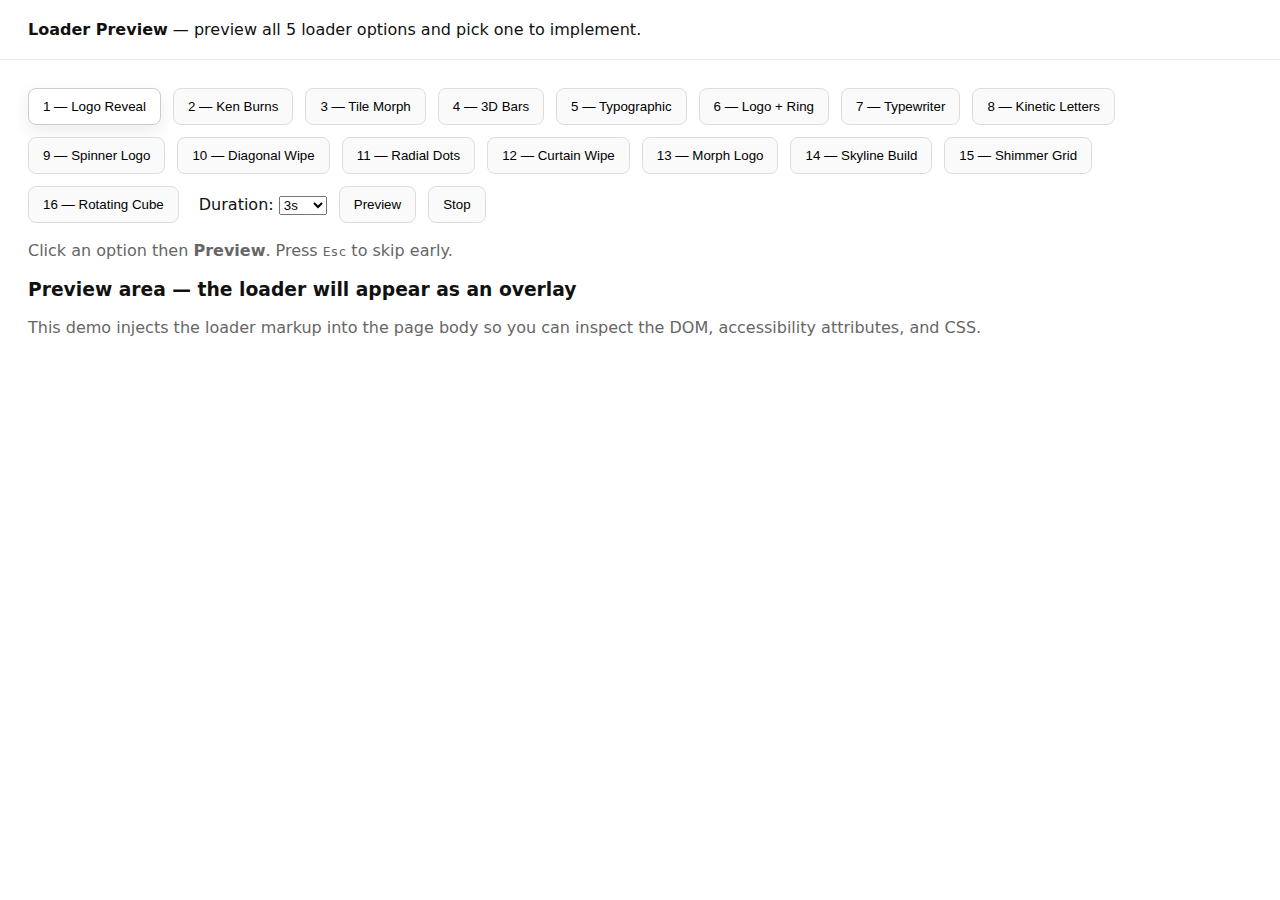
<file: loader-preview.html>
<!doctype html>
<html lang="en">
<head>
  <meta charset="utf-8">
  <meta name="viewport" content="width=device-width,initial-scale=1">
  <title>Loader Preview — Vizstar Builders</title>
  <style>
    :root{--bg:#fff;--fg:#111}
    body{font-family:Inter, Poppins, system-ui, -apple-system, sans-serif;margin:0;background:var(--bg);color:var(--fg)}
    header{padding:20px 28px;border-bottom:1px solid #eee}
    main{padding:28px}
    .controls{display:flex;gap:12px;flex-wrap:wrap;margin-bottom:18px}
    .controls button{padding:10px 14px;border-radius:8px;border:1px solid #ddd;background:#fafafa;cursor:pointer}
    .controls button.active{box-shadow:0 6px 18px rgba(0,0,0,0.08);background:#fff;border-color:#ccc}
    .preview-note{margin:12px 0;color:#666}
    /* shared loader container style */
    .loader-overlay{position:fixed;inset:0;display:flex;align-items:center;justify-content:center;z-index:2147483646;/* near top */background:rgba(255,255,255,1);transition:opacity .45s ease;}
    .loader-hidden{opacity:0;pointer-events:none}
    /* Option specific base styles */
    .logo-wrap svg{width:140px;height:140px}
    .kenburns-bg{position:absolute;inset:0;background-size:cover;background-position:center;filter:brightness(.5)}
    .dots{display:flex;gap:8px;justify-content:center}
    .dot{width:10px;height:10px;border-radius:50%;background:#fff;opacity:.25}
    .tile-grid{display:grid;grid-template-columns:repeat(6,1fr);grid-auto-rows:calc(100vh/4);gap:6px;position:absolute;inset:0}
    .tile{background:#e6e6e6}
    .bars{display:flex;gap:10px;align-items:flex-end}
    .bar{width:14px;background:#111;border-radius:4px}
    .typo-title{font-weight:700;font-size:28px;letter-spacing:4px}
    /* reduced-motion safe */
    @media (prefers-reduced-motion: reduce){
      .anim{animation:none !important;transition:none !important}
    }
  </style>
</head>
<body>
  <header>
    <strong>Loader Preview</strong> — preview all 5 loader options and pick one to implement.
  </header>
  <main>
    <div class="controls" role="tablist" aria-label="Loader options">
      <button data-option="1" class="active">1 — Logo Reveal</button>
      <button data-option="2">2 — Ken Burns</button>
      <button data-option="3">3 — Tile Morph</button>
      <button data-option="4">4 — 3D Bars</button>
      <button data-option="5">5 — Typographic</button>
      <button data-option="6">6 — Logo + Ring</button>
      <button data-option="7">7 — Typewriter</button>
      <button data-option="8">8 — Kinetic Letters</button>
      <button data-option="9">9 — Spinner Logo</button>
      <button data-option="10">10 — Diagonal Wipe</button>
    <button data-option="11">11 — Radial Dots</button>
    <button data-option="12">12 — Curtain Wipe</button>
    <button data-option="13">13 — Morph Logo</button>
    <button data-option="14">14 — Skyline Build</button>
    <button data-option="15">15 — Shimmer Grid</button>
    <button data-option="16">16 — Rotating Cube</button>
      <label style="margin-left:8px;align-self:center">Duration:
        <select id="duration">
          <option value="3000">3s</option>
          <option value="3500">3.5s</option>
          <option value="4000">4s</option>
        </select>
      </label>
      <button id="previewBtn">Preview</button>
      <button id="stopBtn">Stop</button>
    </div>

    <p class="preview-note">Click an option then <strong>Preview</strong>. Press <kbd>Esc</kbd> to skip early.</p>

    <section aria-live="polite">
      <h3>Preview area — the loader will appear as an overlay</h3>
      <p class="preview-note">This demo injects the loader markup into the page body so you can inspect the DOM, accessibility attributes, and CSS.</p>
    </section>
  </main>

<script>
(function(){
  const previewBtn = document.getElementById('previewBtn');
  const stopBtn = document.getElementById('stopBtn');
  const durationEl = document.getElementById('duration');
  let activeOption = 1;
  let activeOverlay = null;
  let hideTimer = null;

  // option selection UI
  document.querySelectorAll('.controls button[data-option]').forEach(btn=>{
    btn.addEventListener('click', ()=>{
      document.querySelectorAll('.controls button[data-option]').forEach(b=>b.classList.remove('active'));
      btn.classList.add('active');
      activeOption = parseInt(btn.getAttribute('data-option'),10);
    });
  });

  function removeOverlay(){
    if(!activeOverlay) return;
    activeOverlay.classList.add('loader-hidden');
    setTimeout(()=>{ try{ activeOverlay.remove(); }catch(e){} activeOverlay=null; },500);
    if(hideTimer){ clearTimeout(hideTimer); hideTimer=null; }
  }

  function inject(html){
    removeOverlay();
    const wrap = document.createElement('div');
    wrap.className='loader-overlay';
    wrap.innerHTML = html;
    document.body.appendChild(wrap);
    // small delay so CSS transitions apply, then return element
    requestAnimationFrame(()=>{});
    activeOverlay = wrap;
    return wrap;
  }

  // Option implementations
  function logoLoader(){
    const svg = `
      <div class="logo-wrap" aria-hidden="true">
        <svg viewBox="0 0 100 100"><path id="p" d="M10 80 L50 10 L90 80 Z" fill="none" stroke="#111" stroke-width="2" stroke-linejoin="round"/></svg>
      </div>
      <style>
        .logo-wrap #p{stroke-dasharray:240;stroke-dashoffset:240;transition:stroke-dashoffset 1.2s ease;}
        .logo-wrap.done #p{stroke-dashoffset:0}
        .logo-wrap.done svg{animation:logoFill .6s 1.2s forwards}
        @keyframes logoFill{to{transform:scale(1.03);}}
      </style>`;
    const el = inject(svg);
    // trigger stroke draw
    setTimeout(()=> el.querySelector('.logo-wrap').classList.add('done'),40);
    return el;
  }

  function kenburnsLoader(){
    const html = `
      <div class="kenburns" style="position:relative;width:100%;height:100%">
        <div class="kenburns-bg anim" style="background-image:url('assets/images/placeholder.jpg');animation:kb 4s ease-out forwards"></div>
        <div style="position:relative;z-index:2;text-align:center;color:#fff"><h2 style="margin:0 0 12px">Vizstar Builders</h2><div class="dots"><span class="dot anim"></span><span class="dot anim" style="animation-delay:.15s"></span><span class="dot anim" style="animation-delay:.3s"></span></div></div>
      </div>
      <style>@keyframes kb{to{transform:scale(1.06)}}@keyframes dot{50%{opacity:1;transform:translateY(-6px)}}.dot{animation:dot .9s infinite}</style>`;
    return inject(html);
  }

  function tileLoader(){
    let tiles='';
    for(let i=0;i<24;i++){ tiles += '<div class="tile anim"></div>'; }
    const html = `<div class="tile-grid">${tiles}</div><style>.tile{opacity:0;transform:scale(.92) translateY(8px);animation:tileIn .9s ease forwards}.tile:nth-child(odd){animation-delay:.04s}.tile:nth-child(even){animation-delay:.08s}@keyframes tileIn{to{opacity:1;transform:none}}</style>`;
    return inject(html);
  }

  function barsLoader(){
    const html = `<div class="bars"><div class="bar anim" style="height:40px;animation:bar 0.9s infinite ease-in-out"></div><div class="bar anim" style="height:60px;animation:bar 0.9s .12s infinite ease-in-out"></div><div class="bar anim" style="height:48px;animation:bar 0.9s .24s infinite ease-in-out"></div></div><style>@keyframes bar{50%{transform:scaleY(1.45)}}</style>`;
    const el = inject(html);
    // add pointer interactive tilt
    const bars = el.querySelector('.bars');
    if(bars){ bars.addEventListener('mousemove',e=>{ const x=(e.clientX/window.innerWidth-.5)*8; bars.style.transform = `rotateY(${x}deg)` }); }
    return el;
  }

  function typographicLoader(){
    const html = `<div style="text-align:center"><div class="typo-title" id="typo"></div><div style="height:6px;width:220px;background:#eee;margin:12px auto;border-radius:4px;overflow:hidden"><div id="tbar" style="height:100%;width:0;background:#111;transition:width 3s linear"></div></div></div>`;
    const el = inject(html);
    const text = 'VIZSTAR BUILDERS';
    const out = el.querySelector('#typo');
    [...text].forEach((ch,i)=> setTimeout(()=> out.textContent += ch, i*70));
    setTimeout(()=> el.querySelector('#tbar').style.width='100%',20);
    return el;
  }

  // --- Additional options (6-10)
  function logoRingLoader(){
    const html = `
      <div style="text-align:center">
        <svg width="120" height="120" viewBox="0 0 120 120" aria-hidden="true">
          <circle cx="60" cy="60" r="44" stroke="#e6e6e6" stroke-width="10" fill="none"></circle>
          <circle id="ring" cx="60" cy="60" r="44" stroke="#111" stroke-width="10" fill="none" stroke-linecap="round" stroke-dasharray="276.46" stroke-dashoffset="276.46" transform="rotate(-90 60 60)"></circle>
          <text x="50%" y="50%" dominant-baseline="middle" text-anchor="middle" fill="#111" font-size="14">0%</text>
        </svg>
      </div>
      <style>
        /* nothing here; ring animated via JS */
      </style>`;
    const el = inject(html);
    const ring = el.querySelector('#ring');
    const text = el.querySelector('text');
    if(!ring) return el;
    let start = null;
    const duration = 3000;
    function step(ts){
      if(!start) start = ts;
      const t = Math.min(1, (ts-start)/duration);
      const dash = 276.46 * (1 - t);
      ring.setAttribute('stroke-dashoffset', String(dash));
      text.textContent = Math.round(t*100) + '%';
      if(t < 1) requestAnimationFrame(step);
    }
    requestAnimationFrame(step);
    return el;
  }

  function typewriterLoader(){
    const html = `<div style="text-align:center"><div id="tw" style="font-weight:700;font-size:26px;letter-spacing:3px"></div><div style="height:6px;width:200px;background:#eee;margin:12px auto;border-radius:4px;overflow:hidden"><div id="twbar" style="height:100%;width:0;background:#111;transition:width 3s linear"></div></div></div>`;
    const el = inject(html);
    const out = el.querySelector('#tw');
    const text = 'VIZSTAR BUILDERS';
    [...text].forEach((ch,i)=> setTimeout(()=> out.textContent += ch, i*90));
    setTimeout(()=> el.querySelector('#twbar').style.width='100%',40);
    return el;
  }

  function kineticLettersLoader(){
    const text = 'V I Z S T A R';
    const letters = text.split(' ');
    let html = '<div style="display:flex;gap:8px;align-items:center;justify-content:center">';
    letters.forEach((l,idx)=> html += `<span class="k" style="display:inline-block;opacity:0;transform:translateY(24px);font-weight:700;font-size:28px">${l}</span>`);
    html += '</div>';
    html += `<style>@keyframes kIn{to{opacity:1;transform:none}}.k{animation:kIn .7s ease forwards}</style>`;
    const el = inject(html);
    el.querySelectorAll('.k').forEach((elm,i)=> elm.style.animationDelay = (i*0.08)+'s');
    return el;
  }

  function spinnerLogoLoader(){
    const html = `
      <div style="display:flex;flex-direction:column;align-items:center;gap:12px">
        <div style="width:100px;height:100px;border-radius:999px;border:6px solid rgba(0,0,0,0.08);display:flex;align-items:center;justify-content:center;animation:spin 1.6s linear infinite">
          <svg width="44" height="44" viewBox="0 0 100 100"><path d="M10 80 L50 10 L90 80 Z" fill="#111"/></svg>
        </div>
        <div style="font-size:13px;color:#666">Loading</div>
      </div>
      <style>@keyframes spin{to{transform:rotate(360deg)}}</style>`;
    return inject(html);
  }

  function diagonalWipeLoader(){
    const html = `
      <div style="position:absolute;inset:0;overflow:hidden">
        <div id="wipe" style="position:absolute;left:-20%;top:-60%;width:140%;height:220%;background:linear-gradient(120deg,#111 0%,#222 50%,#111 100%);transform:translateX(0) rotate(-14deg);"></div>
        <div style="position:relative;z-index:2;color:#fff;text-align:center"><svg width="120" height="120" viewBox="0 0 100 100"><path d="M10 80 L50 10 L90 80 Z" fill="#fff"/></svg></div>
      </div>
      <style>#wipe{transition:transform 1.1s cubic-bezier(.22,.9,.35,1)}</style>`;
    const el = inject(html);
    // animate wipe out after a short delay
    setTimeout(()=>{ const w = el.querySelector('#wipe'); if(w) w.style.transform = 'translateX(120%) rotate(-14deg)'; },120);
    return el;
  }

  // --- Additional options (11-16)
  function radialDotsLoader(){
    let dots='';
    for(let i=0;i<12;i++){ dots += `<div class="r" style="width:10px;height:10px;border-radius:50%;background:#111;position:absolute;left:50%;top:50%;transform-origin:-40px 0;opacity:0;animation:rd 1.4s ${i*0.06}s infinite"></div>`; }
    const html = `<div style="position:relative;width:160px;height:160px">${dots}</div><style>@keyframes rd{0%{opacity:0;transform:translate(-50%,-50%) rotate(0) scale(.6)}50%{opacity:1;transform:translate(-50%,-50%) rotate(180deg) scale(1)}100%{opacity:0;transform:translate(-50%,-50%) rotate(360deg) scale(.6)}}</style>`;
    return inject(html);
  }

  function curtainLoader(){
    const html = `<div style="position:relative;width:100%;height:100%"><div id="curtain" style="position:absolute;inset:0;background:linear-gradient(90deg,var(--loader-green),#0b6623);transform:translateX(0%);"></div><div style="position:relative;z-index:2;color:#fff;text-align:center"><svg width="80" height="80" viewBox="0 0 100 100"><path d="M10 80 L50 10 L90 80 Z" fill="#fff"/></svg></div></div><style>#curtain{transition:transform 1.4s cubic-bezier(.22,.9,.35,1)}</style>`;
    const el = inject(html);
    // animate curtain away after small delay
    setTimeout(()=>{ const c = el.querySelector('#curtain'); if(c) c.style.transform = 'translateX(110%)'; },120);
    return el;
  }

  function morphLogoLoader(){
    const html = `<div style="display:flex;flex-direction:column;align-items:center;gap:10px"><svg width="120" height="80" viewBox="0 0 120 80"><path id="m1" d="M10 70 L60 10 L110 70 Z" fill="#111"></path></svg><div style="font-size:13px;color:#666">Building…</div></div><style>#m1{transform-origin:60px 40px;animation:morph 2.6s ease-in-out forwards}@keyframes morph{0%{transform:scale(1) rotate(0)}50%{transform:scale(0.92) rotate(-6deg)}100%{transform:scale(1) rotate(0)}}</style>`;
    return inject(html);
  }

  function skylineLoader(){
    const cols = 6; let blocks='';
    for(let i=0;i<cols;i++){ blocks += `<div style="width:28px;height:${40 + (i%4)*30}px;background:#111;margin:0 8px;transform:translateY(60px);opacity:0;animation:sup .9s ${i*0.12}s forwards"></div>` }
    const html = `<div style="display:flex;align-items:end;gap:8px">${blocks}</div><style>@keyframes sup{to{transform:none;opacity:1}}</style>`;
    return inject(html);
  }

  function shimmerGridLoader(){
    let cells=''; for(let i=0;i<12;i++) cells += '<div class="sg" style="width:80px;height:60px;background:#eee;border-radius:6px;margin:6px"></div>';
    const html = `<div style="display:flex;flex-wrap:wrap;justify-content:center;max-width:360px">${cells}</div><style>.sg{background:linear-gradient(90deg,#f3f3f3 0%,#ececec 50%,#f3f3f3 100%);background-size:200% 100%;animation:sh 1.4s infinite}@keyframes sh{to{background-position:-200% 0}}</style>`;
    return inject(html);
  }

  function cubeLoader(){
    const html = `<div style="perspective:600px"><div style="width:80px;height:80px;transform-style:preserve-3d;animation:rot 1.6s linear infinite"><div style="position:absolute;inset:0;background:#111;transform:translateZ(40px)"></div></div></div><style>@keyframes rot{to{transform:rotateX(360deg) rotateY(360deg)}}</style>`;
    return inject(html);
  }

  function showSelected(duration){
    // inject the chosen loader
    let el;
    switch(activeOption){
      case 1: el = logoLoader(); break;
      case 2: el = kenburnsLoader(); break;
      case 3: el = tileLoader(); break;
      case 4: el = barsLoader(); break;
      case 5: el = typographicLoader(); break;
      case 6: el = logoRingLoader(); break;
      case 7: el = typewriterLoader(); break;
      case 8: el = kineticLettersLoader(); break;
      case 9: el = spinnerLogoLoader(); break;
      case 10: el = diagonalWipeLoader(); break;
      case 11: el = radialDotsLoader(); break;
      case 12: el = curtainLoader(); break;
      case 13: el = morphLogoLoader(); break;
      case 14: el = skylineLoader(); break;
      case 15: el = shimmerGridLoader(); break;
      case 16: el = cubeLoader(); break;
    }
    // ensure minimum display time and allow Esc to hide early
    const ms = parseInt(duration||3000,10) || 3000;
    if(hideTimer) clearTimeout(hideTimer);
    hideTimer = setTimeout(()=> removeOverlay(), ms);
  }

  previewBtn.addEventListener('click', ()=>{
    const ms = parseInt(durationEl.value,10);
    showSelected(ms);
  });
  stopBtn.addEventListener('click', removeOverlay);

  // Esc key to skip
  document.addEventListener('keydown', (e)=>{ if(e.key==='Escape') removeOverlay(); });

})();
</script>
</body>
</html>
</file>
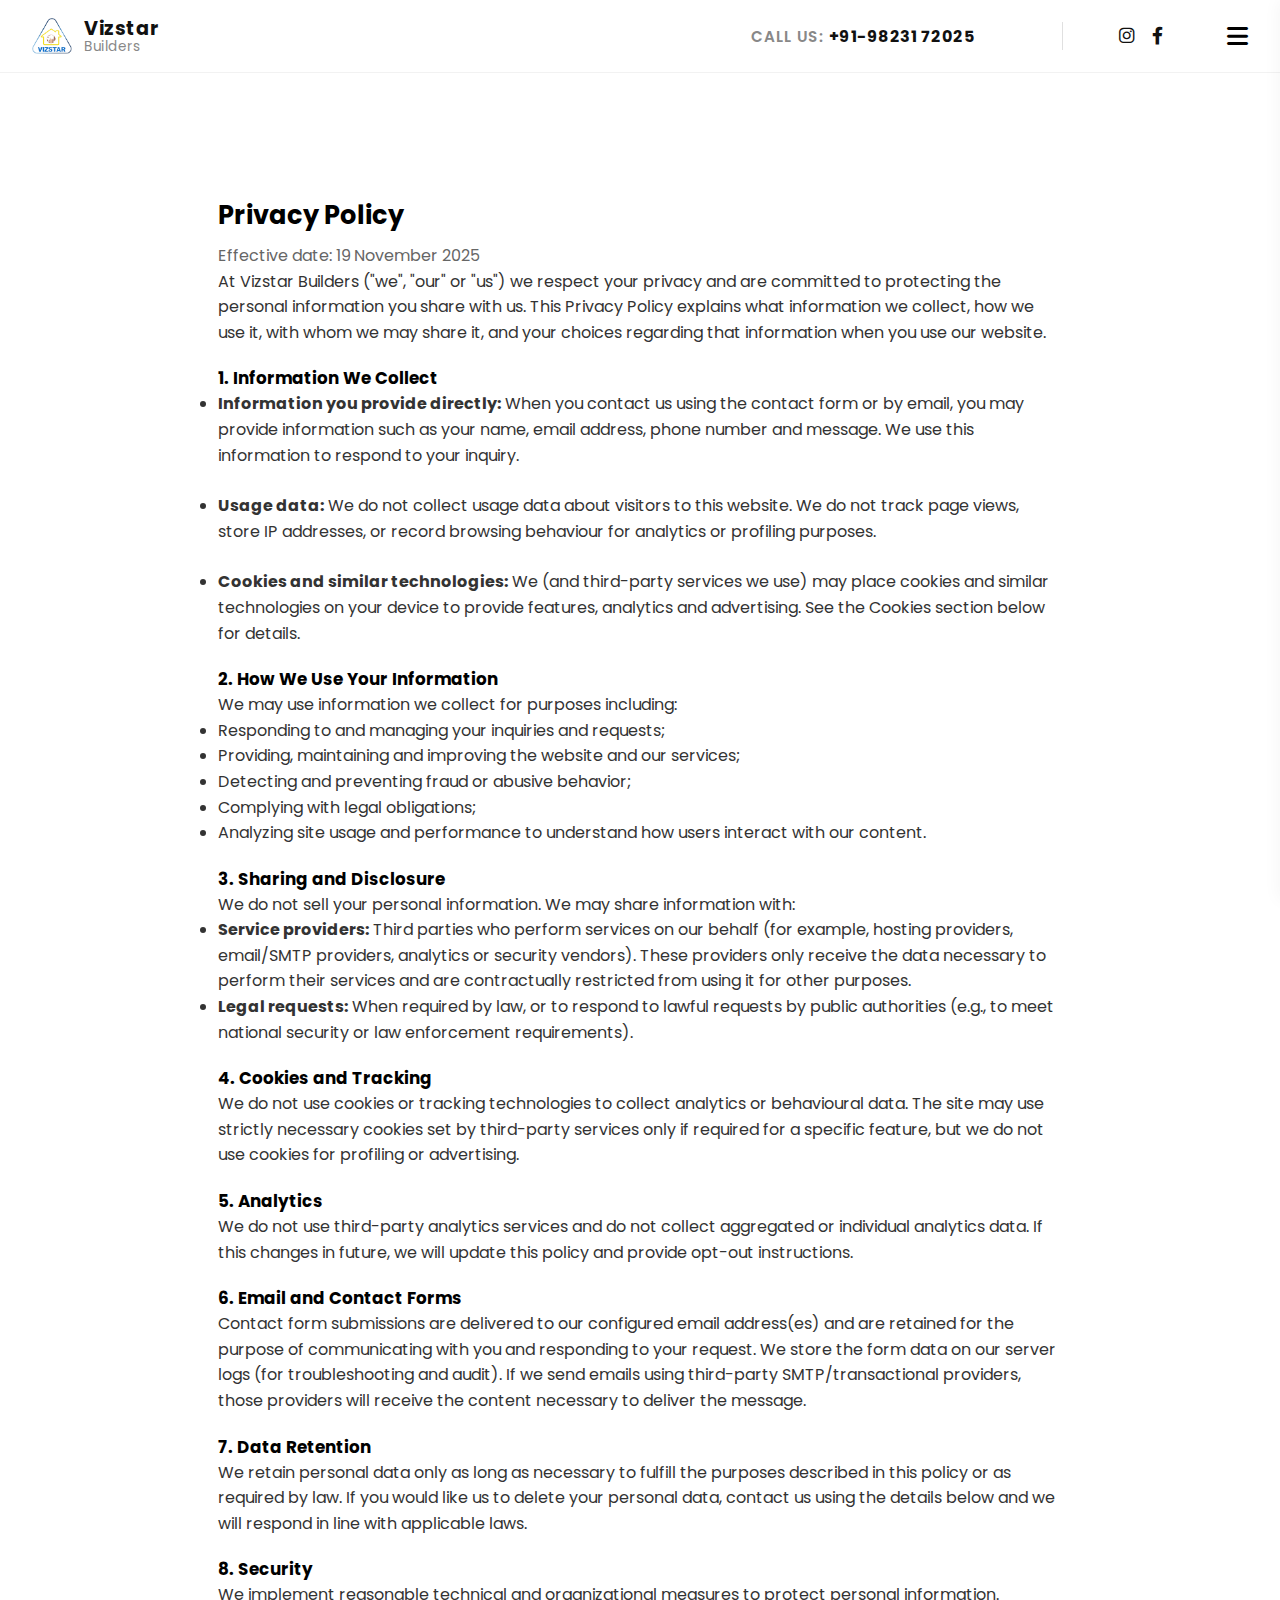
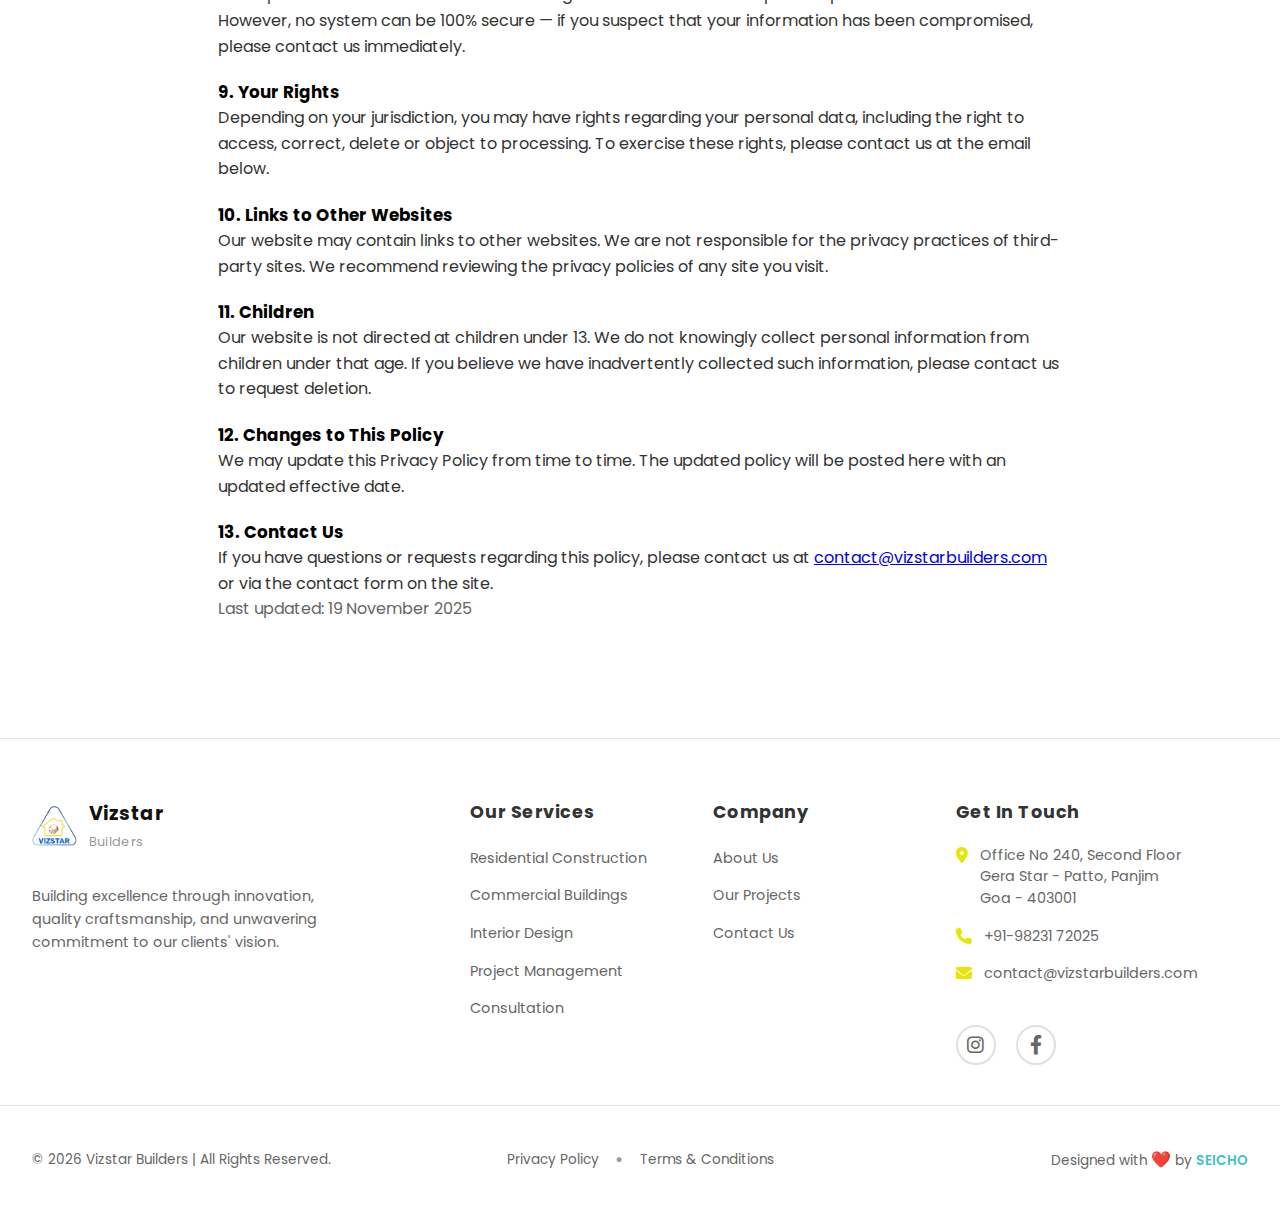
<file: privacy-policy.html>
<!doctype html>
<html lang="en">

<head>
    <meta charset="utf-8">
    <meta name="viewport" content="width=device-width,initial-scale=1">
    <title>Privacy Policy | Vizstar Builders</title>
    <link rel="stylesheet" href="assets/style.css">
    <link href="https://fonts.googleapis.com/css2?family=Poppins:wght@400;600;700&display=swap" rel="stylesheet">
    <link rel="stylesheet" href="https://cdnjs.cloudflare.com/ajax/libs/font-awesome/6.0.0/css/all.min.css">
    <style>
        .container {
            max-width: 900px;
            margin: 88px auto;
            padding: 28px;
        }

        h1 {
            font-size: 1.6rem;
            margin-bottom: 8px;
        }

        h2 {
            font-size: 1.05rem;
            margin-top: 20px;
        }

        p,
        li {
            color: #333;
            line-height: 1.6;
        }

        .muted {
            color: #666;
        }
    </style>
</head>

<body>
    <div id="header-placeholder"></div>

    <main class="container">
        <h1>Privacy Policy</h1>
        <p class="muted">Effective date: 19 November 2025</p>

        <p>At Vizstar Builders ("we", "our" or "us") we respect your privacy and are committed to protecting the
            personal information you share with us. This Privacy Policy explains what information we collect, how we use
            it, with whom we may share it, and your choices regarding that information when you use our website.</p>

        <h2>1. Information We Collect</h2>
        <ul>
            <li><strong>Information you provide directly:</strong> When you contact us using the contact form or by
                email, you may provide information such as your name, email address, phone number and message. We use
                this information to respond to your inquiry.</li></br>
            <li><strong>Usage data:</strong> We do not collect usage data about visitors to this website. We do not
                track page views, store IP addresses, or record browsing behaviour for analytics or profiling purposes.
            </li></br>
            <li><strong>Cookies and similar technologies:</strong> We (and third-party services we use) may place
                cookies and similar technologies on your device to provide features, analytics and advertising. See the
                Cookies section below for details.</li>
        </ul>

        <h2>2. How We Use Your Information</h2>
        <p>We may use information we collect for purposes including:</p>
        <ul>
            <li>Responding to and managing your inquiries and requests;</li>
            <li>Providing, maintaining and improving the website and our services;</li>
            <li>Detecting and preventing fraud or abusive behavior;</li>
            <li>Complying with legal obligations;</li>
            <li>Analyzing site usage and performance to understand how users interact with our content.</li>
        </ul>

        <h2>3. Sharing and Disclosure</h2>
        <p>We do not sell your personal information. We may share information with:</p>
        <ul>
            <li><strong>Service providers:</strong> Third parties who perform services on our behalf (for example,
                hosting providers, email/SMTP providers, analytics or security vendors). These providers only receive
                the data necessary to perform their services and are contractually restricted from using it for other
                purposes.</li>
            <li><strong>Legal requests:</strong> When required by law, or to respond to lawful requests by public
                authorities (e.g., to meet national security or law enforcement requirements).</li>
        </ul>

        <h2>4. Cookies and Tracking</h2>
        <p>We do not use cookies or tracking technologies to collect analytics or behavioural data. The site may use
            strictly necessary cookies set by third-party services only if required for a specific feature, but we do
            not use cookies for profiling or advertising.</p>

        <h2>5. Analytics</h2>
        <p>We do not use third-party analytics services and do not collect aggregated or individual analytics data. If
            this changes in future, we will update this policy and provide opt-out instructions.</p>

        <h2>6. Email and Contact Forms</h2>
        <p>Contact form submissions are delivered to our configured email address(es) and are retained for the purpose
            of communicating with you and responding to your request. We store the form data on our server logs (for
            troubleshooting and audit). If we send emails using third-party SMTP/transactional providers, those
            providers will receive the content necessary to deliver the message.</p>

        <h2>7. Data Retention</h2>
        <p>We retain personal data only as long as necessary to fulfill the purposes described in this policy or as
            required by law. If you would like us to delete your personal data, contact us using the details below and
            we will respond in line with applicable laws.</p>

        <h2>8. Security</h2>
        <p>We implement reasonable technical and organizational measures to protect personal information. However, no
            system can be 100% secure — if you suspect that your information has been compromised, please contact us
            immediately.</p>

        <h2>9. Your Rights</h2>
        <p>Depending on your jurisdiction, you may have rights regarding your personal data, including the right to
            access, correct, delete or object to processing. To exercise these rights, please contact us at the email
            below.</p>

        <h2>10. Links to Other Websites</h2>
        <p>Our website may contain links to other websites. We are not responsible for the privacy practices of
            third-party sites. We recommend reviewing the privacy policies of any site you visit.</p>

        <h2>11. Children</h2>
        <p>Our website is not directed at children under 13. We do not knowingly collect personal information from
            children under that age. If you believe we have inadvertently collected such information, please contact us
            to request deletion.</p>

        <h2>12. Changes to This Policy</h2>
        <p>We may update this Privacy Policy from time to time. The updated policy will be posted here with an updated
            effective date.</p>

        <h2>13. Contact Us</h2>
        <p>If you have questions or requests regarding this policy, please contact us at <a
                href="mailto:contact@vizstarbuilders.com">contact@vizstarbuilders.com</a> or via the contact form on the
            site.</p>

        <p class="muted">Last updated: 19 November 2025</p>
    </main>
    <div id="slide-menu-placeholder"></div>
    <div id="footer-placeholder"></div>
    <script src="assets/main.js"></script>
</body>

</html>
</file>
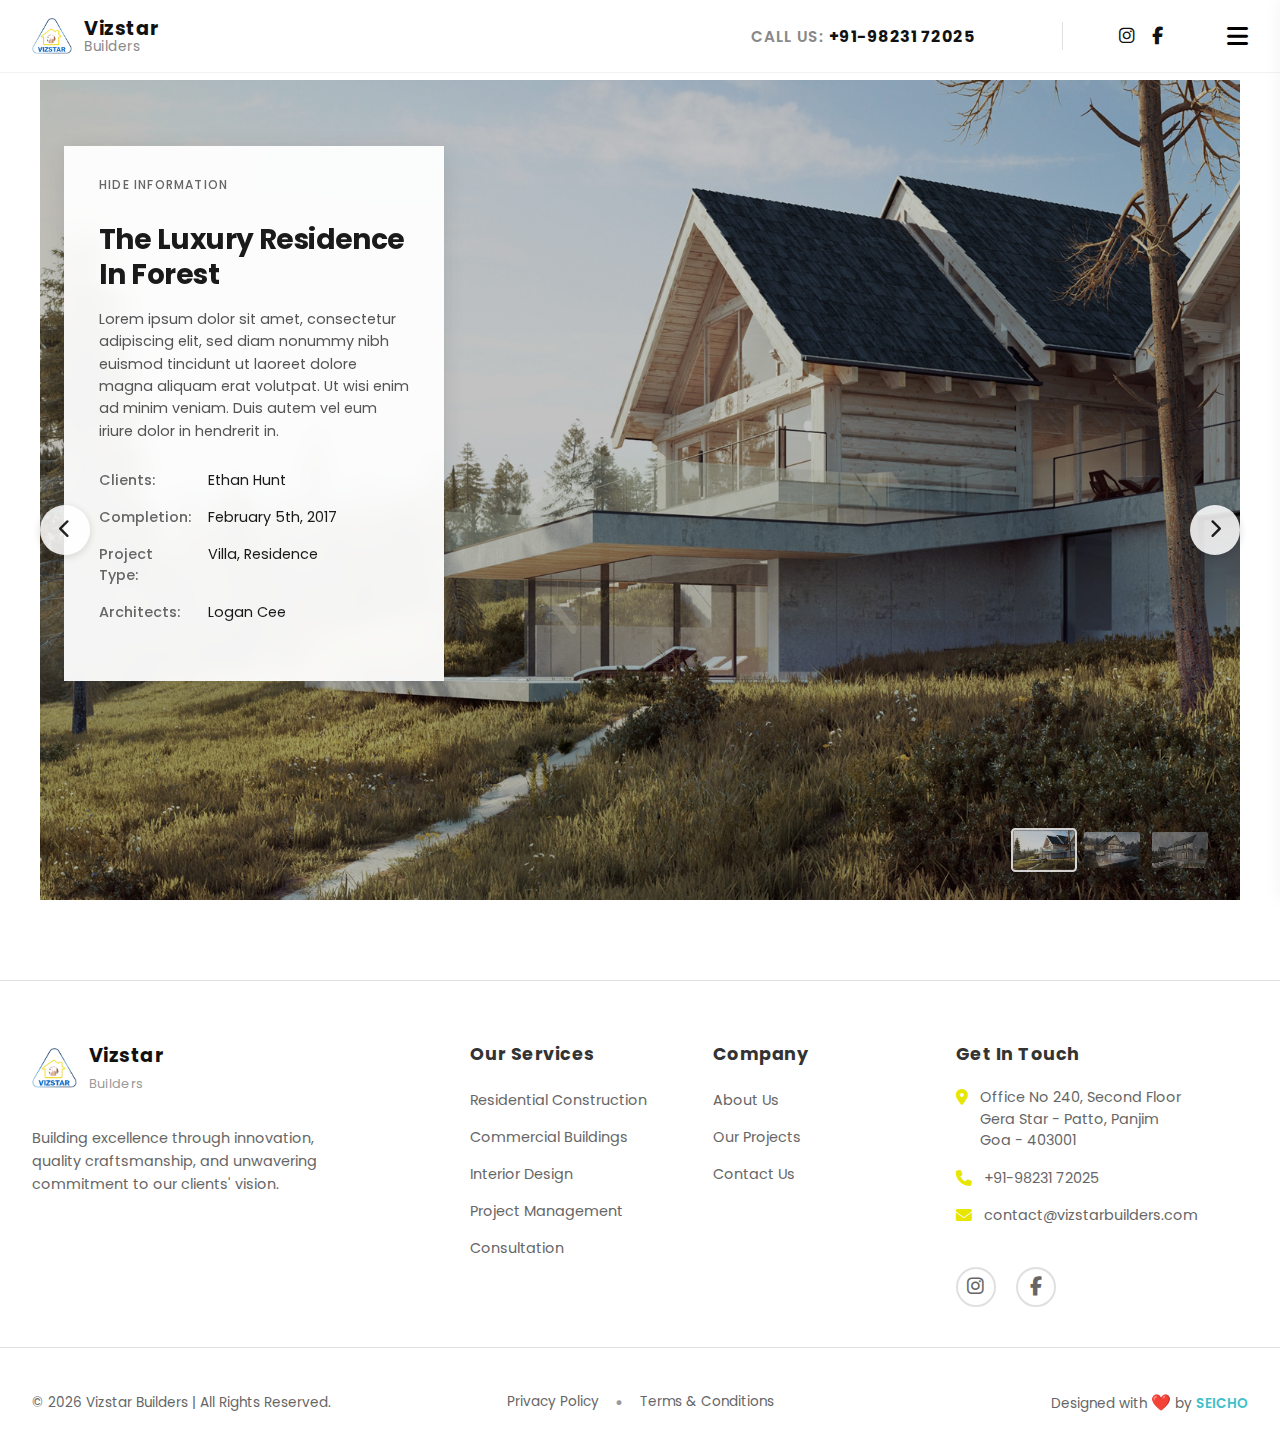
<file: project-backup.html>
<!DOCTYPE html>
<html lang="en">

<head>
    <meta charset="UTF-8">
    <meta name="viewport" content="width=device-width, initial-scale=1.0">
    <title>The Luxury Residence In Forest</title>
    <link rel="preconnect" href="https://fonts.googleapis.com">
    <link rel="preconnect" href="https://fonts.gstatic.com" crossorigin>
    <link href="https://fonts.googleapis.com/css2?family=Poppins:wght@400;600;700&display=swap" rel="stylesheet">
    <link rel="stylesheet" href="https://cdnjs.cloudflare.com/ajax/libs/font-awesome/6.4.2/css/all.min.css">
    <link rel="stylesheet" href="assets/style.css">
    <style>
        * {
            margin: 0;
            padding: 0;
            box-sizing: border-box;
        }

        body {
            margin: 0;
            font-family: 'Poppins', Arial, sans-serif;
            background: #fff;
            min-height: 100vh;
            position: relative;
            overflow: hidden;
        }

        .project-bg-container {
            position: absolute;
            top: 80px;
            left: 40px;
            right: 40px;
            width: calc(100vw - 80px);
            height: calc(100vh - 80px);
            z-index: 5;
        }

        .project-bg {
            width: 100%;
            height: 100%;
            object-fit: cover;
            position: absolute;
            top: 0;
            left: 0;
            z-index: 1;
            transition: all 0.8s cubic-bezier(0.4, 0, 0.2, 1);
        }

        .project-bg.transitioning {
            transform: scale(1.05);
            filter: blur(2px);
        }

        .project-main-content {
            position: relative;
            z-index: 10;
            width: 100vw;
            height: 100vh;
            display: flex;
            align-items: flex-start;
            justify-content: flex-start;
            padding-left: 5%;
            padding-top: 120px;
            transition: all 0.6s cubic-bezier(0.4, 0, 0.2, 1);
        }

        .project-info-card {
            background: rgba(255, 255, 255, 0.95);
            backdrop-filter: blur(10px);
            border-radius: 0;
            padding: 30px 35px 30px 35px;
            width: 380px;
            display: flex;
            flex-direction: column;
            gap: 16px;
            box-shadow: 0 4px 20px rgba(0, 0, 0, 0.1);
            transition: all 0.6s cubic-bezier(0.4, 0, 0.2, 1);
            overflow: hidden;
        }

        .project-info-card.hidden {
            padding: 15px 35px;
            gap: 0;
            width: 380px;
            height: 50px;
            justify-content: center;
            align-items: left;
        }

        .project-info-content {
            transition: all 1.6s cubic-bezier(0.4, 0, 0.2, 1);
            opacity: 1;
            max-height: 1000px;
            overflow: hidden;
        }

        .project-info-content.hidden {
            opacity: 0;
            max-height: 0;
            margin-top: 0;
            margin-bottom: 0;
            padding-top: 0;
            padding-bottom: 0;
        }

        .project-hide-info {
            font-size: 0.75rem;
            color: #666;
            font-weight: 500;
            letter-spacing: 0.1em;
            margin-bottom: 12px;
            cursor: pointer;
            text-transform: uppercase;
            transition: color 0.3s ease;
            flex-shrink: 0;
        }

        .project-info-card.hidden .project-hide-info {
            margin-bottom: 0;
        }

        .project-hide-info:hover {
            color: #444;
        }

        .project-title {
            font-size: 1.75rem;
            font-weight: 700;
            color: #1a1a1a;
            margin: 0 0 16px 0;
            line-height: 1.25;
            letter-spacing: -0.02em;
        }

        .project-desc {
            color: #555;
            font-size: 0.9rem;
            line-height: 1.55;
            margin-bottom: 20px;
            font-weight: 400;
        }

        .project-details-table {
            width: 100%;
            border-collapse: collapse;
            margin-bottom: 20px;
        }

        .project-details-table td {
            padding: 8px 0;
            font-size: 0.9rem;
            color: #1a1a1a;
            vertical-align: top;
        }

        .project-details-table td:first-child {
            color: #666;
            font-weight: 500;
            width: 35%;
            padding-right: 15px;
        }

        .project-details-table td:last-child {
            font-weight: 400;
        }

        .project-share-row {
            display: flex;
            align-items: center;
            gap: 8px;
            margin-top: 8px;
        }

        .project-share-label {
            color: #666;
            font-size: 0.9rem;
            font-weight: 500;
            margin-right: 8px;
        }

        .project-share-icons {
            display: flex;
            gap: 12px;
        }

        .project-share-icons a {
            color: #1a1a1a;
            font-size: 1rem;
            transition: color 0.2s;
            text-decoration: none;
        }

        .project-share-icons a:hover {
            color: #666;
        }

        .project-arrow {
            position: absolute;
            top: 50%;
            transform: translateY(-50%);
            background: rgba(255, 255, 255, 0.9);
            border: none;
            border-radius: 50%;
            width: 50px;
            height: 50px;
            display: flex;
            align-items: center;
            justify-content: center;
            font-size: 1.2rem;
            color: #1a1a1a;
            cursor: pointer;
            z-index: 15;
            transition: all 0.3s cubic-bezier(0.4, 0, 0.2, 1);
            box-shadow: 0 2px 10px rgba(0, 0, 0, 0.15);
        }

        .project-arrow:hover {
            background: rgba(255, 255, 255, 1);
            transform: translateY(-50%) scale(1.1);
            box-shadow: 0 4px 20px rgba(0, 0, 0, 0.25);
        }

        .project-arrow:active {
            transform: translateY(-50%) scale(1.05);
        }

        .project-arrow.left {
            left: 40px;
        }

        .project-arrow.right {
            right: 40px;
        }

        .project-thumbnail-strip {
            position: absolute;
            bottom: 30px;
            right: 30px;
            display: flex;
            gap: 8px;
            z-index: 20;
        }

        .project-thumbnail {
            width: 60px;
            height: 40px;
            object-fit: cover;
            cursor: pointer;
            opacity: 0.6;
            transition: all 0.3s cubic-bezier(0.4, 0, 0.2, 1);
            border: 2px solid transparent;
            filter: grayscale(0.5);
            border-radius: 4px;
            box-shadow: 0 2px 4px rgba(0, 0, 0, 0.2);
        }

        .project-thumbnail:hover {
            opacity: 0.9;
            transform: translateY(-2px) scale(1.05);
            box-shadow: 0 4px 12px rgba(0, 0, 0, 0.3);
            filter: grayscale(0);
            border-color: rgba(255, 255, 255, 0.6);
        }

        .project-thumbnail.active {
            opacity: 1;
            border-color: rgba(255, 255, 255, 0.8);
            filter: grayscale(0);
            box-shadow: 0 2px 8px rgba(0, 0, 0, 0.4);
            transform: scale(1.1);
        }

        @media (max-width: 768px) {
            .project-bg-container {
                top: 60px;
                left: 10px;
                right: 10px;
                width: calc(100vw - 20px);
                height: calc(100vh - 60px);
            }

            .project-main-content {
                justify-content: center;
                padding-left: 0;
                padding-top: 100px;
            }

            .project-info-card {
                width: 90vw;
                max-width: 350px;
                padding: 30px 25px;
            }

            .project-arrow.left {
                left: 15px;
            }

            .project-arrow.right {
                right: 15px;
            }

            .project-thumbnail-strip {
                bottom: 15px;
                right: 15px;
            }

            .project-thumbnail {
                width: 50px;
                height: 35px;
            }

            .project-thumbnail:hover {
                transform: translateY(-1px) scale(1.05);
            }

            .project-thumbnail.active {
                transform: scale(1.1);
            }
        }
    </style>
</head>

<body>
    <!-- Header Component Placeholder -->
    <div id="header-placeholder"></div>

    <div class="project-bg-container">
        <img class="project-bg" src="assets/images/carousel1.jpg" alt="Project Background" />
        
        <div class="project-thumbnail-strip">
            <img src="assets/images/carousel1.jpg" alt="Thumbnail 1" class="project-thumbnail active">
            <img src="assets/images/carousel2.jpg" alt="Thumbnail 2" class="project-thumbnail">
            <img src="assets/images/carousel3.jpg" alt="Thumbnail 3" class="project-thumbnail">
        </div>
    </div>

        <div class="project-main-content">
            <button class="project-arrow left" aria-label="Previous Project"><i
                    class="fas fa-chevron-left"></i></button>
            <div class="project-info-card">
                <div class="project-hide-info">HIDE INFORMATION</div>
                <div class="project-info-content">
                    <h1 class="project-title">The Luxury Residence<br>In Forest</h1>
                    <p class="project-desc">
                        Lorem ipsum dolor sit amet, consectetur adipiscing elit, sed diam nonummy nibh euismod tincidunt
                        ut
                        laoreet dolore magna aliquam erat volutpat. Ut wisi enim ad minim veniam. Duis autem vel eum
                        iriure
                        dolor in hendrerit in.
                    </p>
                    <table class="project-details-table">
                        <tr>
                            <td>Clients:</td>
                            <td>Ethan Hunt</td>
                        </tr>
                        <tr>
                            <td>Completion:</td>
                            <td>February 5th, 2017</td>
                        </tr>
                        <tr>
                            <td>Project Type:</td>
                            <td>Villa, Residence</td>
                        </tr>
                        <tr>
                            <td>Architects:</td>
                            <td>Logan Cee</td>
                        </tr>
                    </table>
                    <!-- <div class="project-share-row">
                    <span class="project-share-label">Share:</span>
                    <div class="project-share-icons">
                        <a href="#" aria-label="Twitter"><i class="fab fa-twitter"></i></a>
                        <a href="#" aria-label="Facebook"><i class="fab fa-facebook-f"></i></a>
                        <a href="#" aria-label="Google Plus"><i class="fab fa-google-plus-g"></i></a>
                        <a href="#" aria-label="LinkedIn"><i class="fab fa-linkedin-in"></i></a>
                        <a href="#" aria-label="Pinterest"><i class="fab fa-pinterest-p"></i></a>
                    </div>
                </div> -->
                </div>
            </div>
            <button class="project-arrow right" aria-label="Next Project"><i class="fas fa-chevron-right"></i></button>
        </div>
    </div>
    <script>
        // Project images for this specific project
        const projectImages = [
            "assets/images/carousel1.jpg",
            "assets/images/carousel2.jpg",
            "assets/images/carousel3.jpg"
        ];

        let currentImageIndex = 0;

        // DOM elements
        const projectBg = document.querySelector('.project-bg');
        const thumbnails = document.querySelectorAll('.project-thumbnail');
        const leftArrow = document.querySelector('.project-arrow.left');
        const rightArrow = document.querySelector('.project-arrow.right');

        // Update only the background image
        function updateBackgroundImage(index) {
            // Prevent rapid clicking
            if (projectBg.classList.contains('transitioning')) return;

            // Add transition class
            projectBg.classList.add('transitioning');

            // Create smooth transition with overlay effect
            const transitionOverlay = document.createElement('div');
            transitionOverlay.style.cssText = `
        position: fixed;
        top: 0;
        left: 0;
        width: 100vw;
        height: 100vh;
        background: rgba(0,0,0,0.3);
        z-index: 1;
        opacity: 0;
        transition: opacity 0.4s ease;
        pointer-events: none;
      `;
            document.body.appendChild(transitionOverlay);

            // Fade in overlay
            setTimeout(() => {
                transitionOverlay.style.opacity = '1';
            }, 50);

            // Change image after transition starts
            setTimeout(() => {
                projectBg.src = projectImages[index];

                // Remove transition effects
                setTimeout(() => {
                    projectBg.classList.remove('transitioning');
                    transitionOverlay.style.opacity = '0';

                    // Remove overlay after fade out
                    setTimeout(() => {
                        document.body.removeChild(transitionOverlay);
                    }, 400);
                }, 100);
            }, 400);

            // Update thumbnails with stagger effect
            thumbnails.forEach((thumb, i) => {
                setTimeout(() => {
                    thumb.classList.toggle('active', i === index);
                }, i * 50);
            });

            currentImageIndex = index;
        }

        // Navigation functions
        function nextImage() {
            const next = (currentImageIndex + 1) % projectImages.length;
            updateBackgroundImage(next);
        }

        function prevImage() {
            const prev = (currentImageIndex - 1 + projectImages.length) % projectImages.length;
            updateBackgroundImage(prev);
        }

        // Event listeners
        leftArrow.addEventListener('click', prevImage);
        rightArrow.addEventListener('click', nextImage);

        // Thumbnail clicks
        thumbnails.forEach((thumb, index) => {
            thumb.addEventListener('click', () => updateBackgroundImage(index));
        });

        // Keyboard navigation
        document.addEventListener('keydown', (e) => {
            if (e.key === 'ArrowLeft') prevImage();
            if (e.key === 'ArrowRight') nextImage();
        });

        // Hide/Show info functionality
        const hideInfo = document.querySelector('.project-hide-info');
        const infoCard = document.querySelector('.project-info-card');
        const infoContent = document.querySelector('.project-info-content');
        const mainContent = document.querySelector('.project-main-content');
        let isHidden = false;

        hideInfo.addEventListener('click', () => {
            // Prevent multiple clicks during animation
            hideInfo.style.pointerEvents = 'none';

            isHidden = !isHidden;

            if (isHidden) {
                // Hide: Content fades first, then card shrinks
                infoContent.classList.add('hidden');
                setTimeout(() => {
                    infoCard.classList.add('hidden');
                    hideInfo.textContent = 'SHOW INFORMATION';
                }, 400);
            } else {
                // Show: Card expands first, then show content
                hideInfo.textContent = 'HIDE INFORMATION';
                infoCard.classList.remove('hidden');
                setTimeout(() => {
                    infoContent.classList.remove('hidden');
                }, 600);
            }

            // Re-enable clicking after animation completes
            setTimeout(() => {
                hideInfo.style.pointerEvents = 'auto';
            }, 1000);
        });

        // Remove the old transition style since it's now in CSS
        // infoCard.style.transition = 'transform 0.4s cubic-bezier(0.4, 0, 0.2, 1)';

        // Add subtle loading animation
        function addLoadingEffect() {
            const loader = document.createElement('div');
            loader.style.cssText = `
        position: fixed;
        top: 50%;
        left: 50%;
        transform: translate(-50%, -50%);
        width: 40px;
        height: 40px;
        border: 3px solid rgba(255,255,255,0.3);
        border-top: 3px solid rgba(255,255,255,0.8);
        border-radius: 50%;
        animation: spin 1s linear infinite;
        z-index: 10;
        opacity: 0;
        transition: opacity 0.3s ease;
      `;

            const style = document.createElement('style');
            style.textContent = `
        @keyframes spin {
          0% { transform: translate(-50%, -50%) rotate(0deg); }
          100% { transform: translate(-50%, -50%) rotate(360deg); }
        }
      `;
            document.head.appendChild(style);

            return loader;
        }
    </script>

    <div id="slide-menu-placeholder"></div>
    <div id="footer-placeholder"></div>

    <script src="assets/main.js"></script>
</body>

</html>
</file>
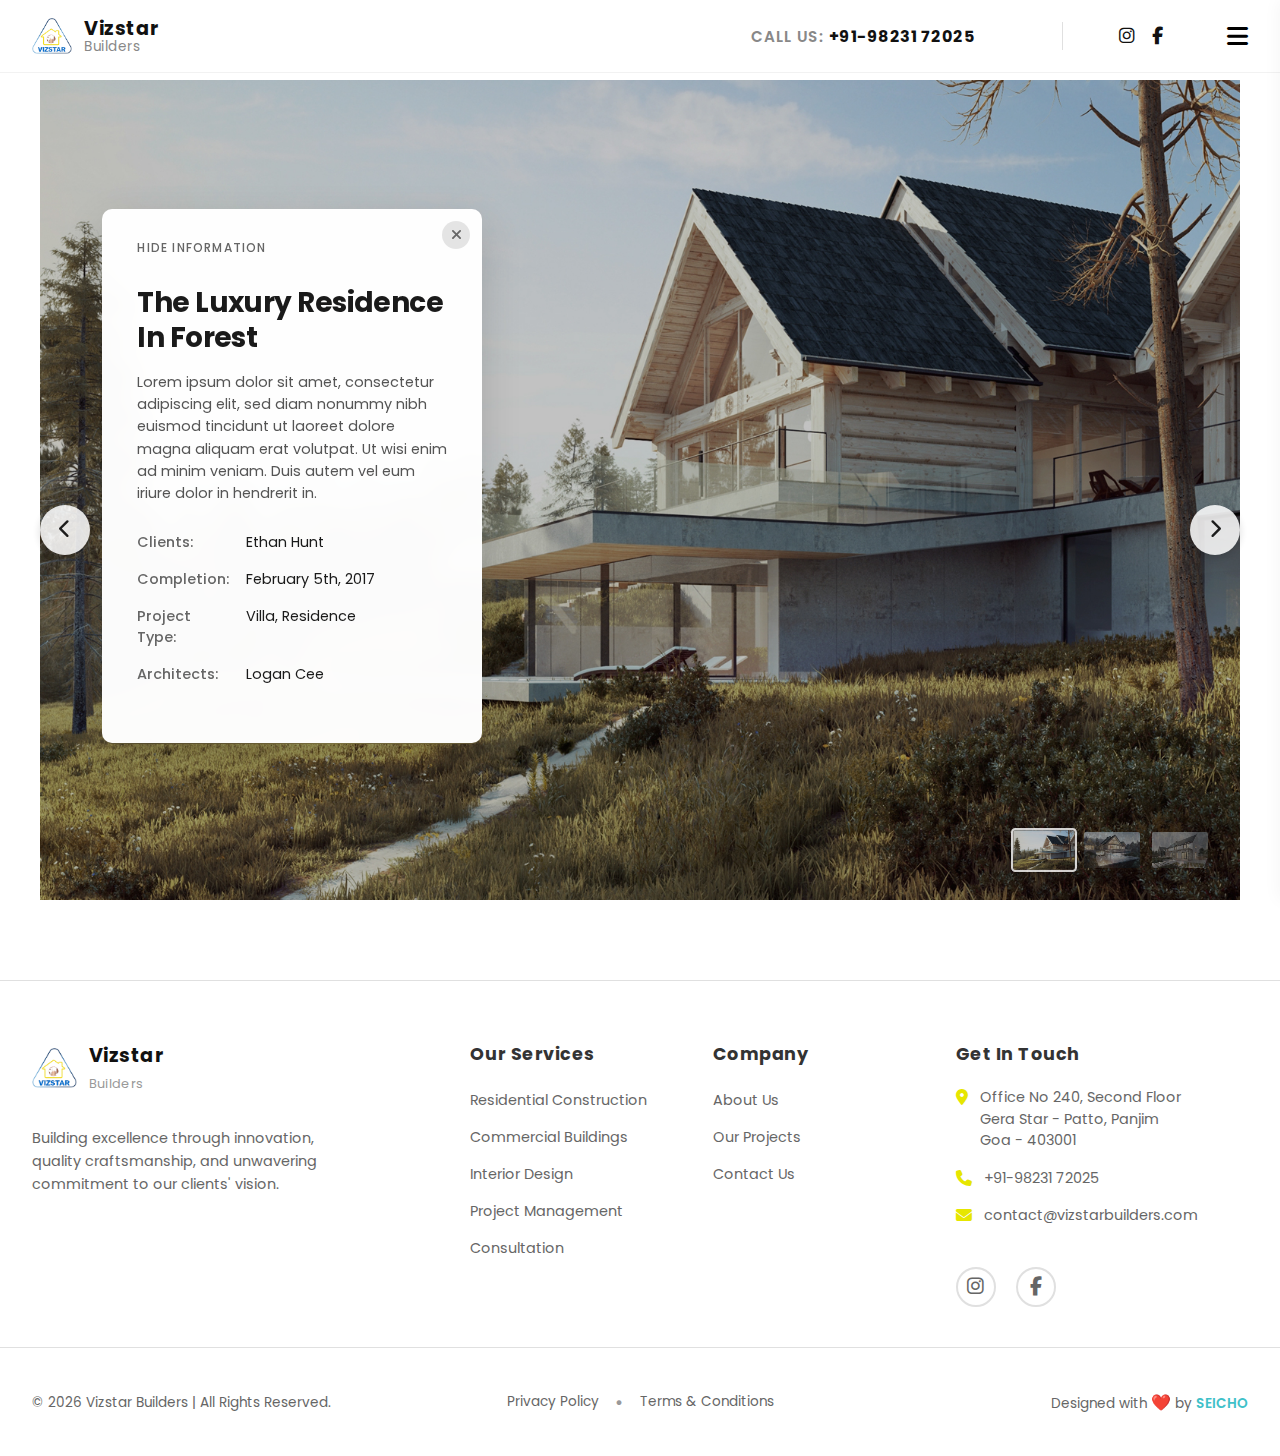
<file: project.html>
<!DOCTYPE html>
<html lang="en">

<head>
    <meta charset="UTF-8">
    <meta name="viewport" content="width=device-width, initial-scale=1.0">
    <title>The Luxury Residence In Forest</title>
    <link rel="preconnect" href="https://fonts.googleapis.com">
    <link rel="preconnect" href="https://fonts.gstatic.com" crossorigin>
    <link href="https://fonts.googleapis.com/css2?family=Poppins:wght@400;600;700&display=swap" rel="stylesheet">
    <link rel="stylesheet" href="https://cdnjs.cloudflare.com/ajax/libs/font-awesome/6.4.2/css/all.min.css">
    <link rel="stylesheet" href="assets/style.css">
    <style>
        * {
            margin: 0;
            padding: 0;
            box-sizing: border-box;
        }

        body {
            margin: 0;
            font-family: 'Poppins', Arial, sans-serif;
            background: #fff;
            min-height: 100vh;
            position: relative;
            overflow: hidden;
        }

        .project-bg-container {
            position: absolute;
            top: 80px;
            left: 40px;
            right: 40px;
            width: calc(100vw - 80px);
            height: calc(100vh - 80px);
            z-index: 5;
        }

        .project-bg {
            width: 100%;
            height: 100%;
            object-fit: cover;
            position: absolute;
            top: 0;
            left: 0;
            z-index: 1;
            transition: all 0.8s cubic-bezier(0.4, 0, 0.2, 1);
        }

        .project-bg.transitioning {
            transform: scale(1.05);
            filter: blur(2px);
        }

        .project-main-content {
            position: relative;
            z-index: 10;
            width: 100vw;
            height: 100vh;
            display: flex;
            /* flex-start for collapsed (top), center for expanded - controlled by JS */
            align-items: flex-start;
            justify-content: flex-start;
            padding-left: 8%;
            padding-top: 80px;
            transition: all 0.6s cubic-bezier(0.4, 0, 0.2, 1);
        }

        .project-main-content.expanded {
            align-items: center;
            padding-top: 0;
        }

        .project-info-card {
            background: rgba(255, 255, 255, 0.98);
            backdrop-filter: blur(10px);
            border-radius: 10px;
            padding: 30px 35px 30px 35px;
            width: 380px;
            display: flex;
            flex-direction: column;
            gap: 16px;
            box-shadow: 0 14px 40px rgba(0, 0, 0, 0.14);
            /* animate transform, padding, box-shadow and max-height for smooth slow collapse */
            transition: transform 900ms cubic-bezier(0.22, 0.1, 0.22, 1),
                        padding 700ms cubic-bezier(0.22, 0.1, 0.22, 1),
                        box-shadow 700ms cubic-bezier(0.22, 0.1, 0.22, 1),
                        max-height 900ms cubic-bezier(0.22, 0.1, 0.22, 1);
            overflow: visible;
            /* directional animations: expand from top, collapse to top */
            transform-origin: top center;
            /* default expanded state positioning */
            transform: translateY(-6vh);
            max-height: 1000px;
            position: relative;
        }
        .project-info-card.collapsed {
            padding: 10px 28px;
            gap: 0;
            width: 380px;
            /* use max-height for smoother transition */
            max-height: 64px;
            justify-content: center;
            align-items: flex-start;
            /* collapsed card stays at top with no transform */
            transform: translateY(0);
            margin-top: 0;
            box-shadow: 0 8px 18px rgba(0,0,0,0.07);
            border-radius: 8px;
        }

        .project-info-content {
            /* content fades smoothly then card shrinks */
            transition: opacity 600ms ease-out, max-height 600ms ease-out;
            opacity: 1;
            max-height: 1000px;
            overflow: hidden;
        }

        .project-info-content.hidden {
            opacity: 0;
            max-height: 0;
            margin-top: 0;
            margin-bottom: 0;
            padding-top: 0;
            padding-bottom: 0;
        }

        .project-hide-info {
            font-size: 0.75rem;
            color: #666;
            font-weight: 500;
            letter-spacing: 0.1em;
            margin-bottom: 12px;
            cursor: pointer;
            text-transform: uppercase;
            transition: color 0.3s ease;
            flex-shrink: 0;
        }

        .project-close-btn {
            position: absolute;
            top: 12px;
            right: 12px;
            width: 28px;
            height: 28px;
            border: none;
            background: rgba(0, 0, 0, 0.1);
            border-radius: 50%;
            cursor: pointer;
            display: flex;
            align-items: center;
            justify-content: center;
            font-size: 14px;
            color: #666;
            transition: all 0.3s ease;
            z-index: 20;
        }

        .project-close-btn:hover {
            background: rgba(0, 0, 0, 0.2);
            color: #333;
            transform: scale(1.1);
        }

        .project-close-btn:active {
            transform: scale(0.95);
        }

        .project-info-card.closing {
            pointer-events: none;
            opacity: 0;
            transform: translateY(-20px) scale(0.95);
            transition: opacity 400ms ease-out, transform 400ms ease-out;
        }

        .project-info-card.collapsed .project-hide-info {
            margin-bottom: 0;
        }

        .project-hide-info:hover {
            color: #444;
        }

        .project-title {
            font-size: 1.75rem;
            font-weight: 700;
            color: #1a1a1a;
            margin: 0 0 16px 0;
            line-height: 1.25;
            letter-spacing: -0.02em;
        }

        .project-desc {
            color: #555;
            font-size: 0.9rem;
            line-height: 1.55;
            margin-bottom: 20px;
            font-weight: 400;
        }

        .project-details-table {
            width: 100%;
            border-collapse: collapse;
            margin-bottom: 20px;
        }

        .project-details-table td {
            padding: 8px 0;
            font-size: 0.9rem;
            color: #1a1a1a;
            vertical-align: top;
        }

        .project-details-table td:first-child {
            color: #666;
            font-weight: 500;
            width: 35%;
            padding-right: 15px;
        }

        .project-details-table td:last-child {
            font-weight: 400;
        }

        .project-share-row {
            display: flex;
            align-items: center;
            gap: 8px;
            margin-top: 8px;
        }

        .project-share-label {
            color: #666;
            font-size: 0.9rem;
            font-weight: 500;
            margin-right: 8px;
        }

        .project-share-icons {
            display: flex;
            gap: 12px;
        }

        .project-share-icons a {
            color: #1a1a1a;
            font-size: 1rem;
            transition: color 0.2s;
            text-decoration: none;
        }

        .project-share-icons a:hover {
            color: #666;
        }

        .project-arrow {
            position: absolute;
            top: 50%;
            transform: translateY(-50%);
            background: rgba(255, 255, 255, 0.9);
            border: none;
            border-radius: 50%;
            width: 50px;
            height: 50px;
            display: flex;
            align-items: center;
            justify-content: center;
            font-size: 1.2rem;
            color: #1a1a1a;
            cursor: pointer;
            z-index: 15;
            transition: all 0.3s cubic-bezier(0.4, 0, 0.2, 1);
            box-shadow: 0 2px 10px rgba(0, 0, 0, 0.15);
        }

        .project-arrow:hover {
            background: rgba(255, 255, 255, 1);
            transform: translateY(-50%) scale(1.1);
            box-shadow: 0 4px 20px rgba(0, 0, 0, 0.25);
        }

        .project-arrow:active {
            transform: translateY(-50%) scale(1.05);
        }

        .project-arrow.left {
            left: 40px;
        }

        .project-arrow.right {
            right: 40px;
        }

        .project-thumbnail-strip {
            position: absolute;
            bottom: 30px;
            right: 30px;
            display: flex;
            gap: 8px;
            z-index: 20;
            max-width: calc(100% - 60px);
            flex-wrap: wrap;
            justify-content: flex-end;
        }

        .project-thumbnail {
            width: 60px;
            height: 40px;
            object-fit: cover;
            cursor: pointer;
            opacity: 0.6;
            transition: all 0.3s cubic-bezier(0.4, 0, 0.2, 1);
            border: 2px solid transparent;
            filter: grayscale(0.5);
            border-radius: 4px;
            box-shadow: 0 2px 4px rgba(0, 0, 0, 0.2);
        }

        .project-thumbnail:hover {
            opacity: 0.9;
            transform: translateY(-2px) scale(1.05);
            box-shadow: 0 4px 12px rgba(0, 0, 0, 0.3);
            filter: grayscale(0);
            border-color: rgba(255, 255, 255, 0.6);
        }

        .project-thumbnail.active {
            opacity: 1;
            border-color: rgba(255, 255, 255, 0.8);
            filter: grayscale(0);
            box-shadow: 0 2px 8px rgba(0, 0, 0, 0.4);
            transform: scale(1.1);
        }

        @media (max-width: 768px) {
            .project-bg-container {
                top: 60px;
                left: 10px;
                right: 10px;
                width: calc(100vw - 20px);
                height: calc(100vh - 60px);
            }

            .project-main-content {
                justify-content: center;
                padding-left: 0;
                padding-top: 100px;
                align-items: center;
            }

            .project-info-card {
                width: 90vw;
                max-width: 350px;
                padding: 30px 25px;
                transform: translateY(-4vh);
            }

            .project-arrow.left {
                left: 15px;
            }

            .project-arrow.right {
                right: 15px;
            }

            .project-thumbnail-strip {
                bottom: 15px;
                right: 15px;
                max-width: calc(100% - 30px);
                gap: 6px;
                display: none; /* Hide thumbnails on mobile */
            }

            .project-thumbnail {
                width: 50px;
                height: 35px;
            }

            .project-thumbnail:hover {
                transform: translateY(-1px) scale(1.05);
            }

            .project-thumbnail.active {
                transform: scale(1.1);
            }
        }
    </style>
</head>

<body>
    <!-- Header Component Placeholder -->
    <div id="header-placeholder"></div>

    <div class="project-bg-container">
        <img class="project-bg" src="assets/images/carousel1.jpg" alt="Project Background" />
        
        <div class="project-thumbnail-strip">
            <img src="assets/images/carousel1.jpg" alt="Thumbnail 1" class="project-thumbnail active">
            <img src="assets/images/carousel2.jpg" alt="Thumbnail 2" class="project-thumbnail">
            <img src="assets/images/carousel3.jpg" alt="Thumbnail 3" class="project-thumbnail">
        </div>
    </div>

        <div class="project-main-content expanded">
            <button class="project-arrow left" aria-label="Previous Project"><i
                    class="fas fa-chevron-left"></i></button>
            <div class="project-info-card">
                <button class="project-close-btn" aria-label="Close project information" title="Close">
                    <i class="fas fa-times"></i>
                </button>
                <div class="project-hide-info">HIDE INFORMATION</div>
                <div class="project-info-content">
                    <h1 class="project-title">The Luxury Residence<br>In Forest</h1>
                    <p class="project-desc">
                        Lorem ipsum dolor sit amet, consectetur adipiscing elit, sed diam nonummy nibh euismod tincidunt
                        ut
                        laoreet dolore magna aliquam erat volutpat. Ut wisi enim ad minim veniam. Duis autem vel eum
                        iriure
                        dolor in hendrerit in.
                    </p>
                    <table class="project-details-table">
                        <tr>
                            <td>Clients:</td>
                            <td>Ethan Hunt</td>
                        </tr>
                        <tr>
                            <td>Completion:</td>
                            <td>February 5th, 2017</td>
                        </tr>
                        <tr>
                            <td>Project Type:</td>
                            <td>Villa, Residence</td>
                        </tr>
                        <tr>
                            <td>Architects:</td>
                            <td>Logan Cee</td>
                        </tr>
                    </table>
                    <!-- <div class="project-share-row">
                    <span class="project-share-label">Share:</span>
                    <div class="project-share-icons">
                        <a href="#" aria-label="Twitter"><i class="fab fa-twitter"></i></a>
                        <a href="#" aria-label="Facebook"><i class="fab fa-facebook-f"></i></a>
                        <a href="#" aria-label="Google Plus"><i class="fab fa-google-plus-g"></i></a>
                        <a href="#" aria-label="LinkedIn"><i class="fab fa-linkedin-in"></i></a>
                        <a href="#" aria-label="Pinterest"><i class="fab fa-pinterest-p"></i></a>
                    </div>
                </div> -->
                </div>
            </div>
            <button class="project-arrow right" aria-label="Next Project"><i class="fas fa-chevron-right"></i></button>
        </div>
    </div>
    <script>
        // Project images for this specific project
        const projectImages = [
            "assets/images/carousel1.jpg",
            "assets/images/carousel2.jpg",
            "assets/images/carousel3.jpg"
        ];

        let currentImageIndex = 0;

        // DOM elements
        const projectBg = document.querySelector('.project-bg');
        const thumbnails = document.querySelectorAll('.project-thumbnail');
        const leftArrow = document.querySelector('.project-arrow.left');
        const rightArrow = document.querySelector('.project-arrow.right');

        // Update only the background image
        function updateBackgroundImage(index) {
            // Prevent rapid clicking
            if (projectBg.classList.contains('transitioning')) return;

            // Add transition class
            projectBg.classList.add('transitioning');

            // Create smooth transition with overlay effect
            const transitionOverlay = document.createElement('div');
            transitionOverlay.style.cssText = `
        position: fixed;
        top: 0;
        left: 0;
        width: 100vw;
        height: 100vh;
        background: rgba(0,0,0,0.3);
        z-index: 1;
        opacity: 0;
        transition: opacity 0.4s ease;
        pointer-events: none;
      `;
            document.body.appendChild(transitionOverlay);

            // Fade in overlay
            setTimeout(() => {
                transitionOverlay.style.opacity = '1';
            }, 50);

            // Change image after transition starts
            setTimeout(() => {
                projectBg.src = projectImages[index];

                // Remove transition effects
                setTimeout(() => {
                    projectBg.classList.remove('transitioning');
                    transitionOverlay.style.opacity = '0';

                    // Remove overlay after fade out
                    setTimeout(() => {
                        document.body.removeChild(transitionOverlay);
                    }, 400);
                }, 100);
            }, 400);

            // Update thumbnails with stagger effect
            thumbnails.forEach((thumb, i) => {
                setTimeout(() => {
                    thumb.classList.toggle('active', i === index);
                }, i * 50);
            });

            currentImageIndex = index;
        }

        // Navigation functions
        function nextImage() {
            const next = (currentImageIndex + 1) % projectImages.length;
            updateBackgroundImage(next);
        }

        function prevImage() {
            const prev = (currentImageIndex - 1 + projectImages.length) % projectImages.length;
            updateBackgroundImage(prev);
        }

        // Event listeners
        leftArrow.addEventListener('click', prevImage);
        rightArrow.addEventListener('click', nextImage);

        // Thumbnail clicks
        thumbnails.forEach((thumb, index) => {
            thumb.addEventListener('click', () => updateBackgroundImage(index));
        });

        // Keyboard navigation
        document.addEventListener('keydown', (e) => {
            if (e.key === 'ArrowLeft') prevImage();
            if (e.key === 'ArrowRight') nextImage();
        });

        // Hide/Show info functionality
        const hideInfo = document.querySelector('.project-hide-info');
        const infoCard = document.querySelector('.project-info-card');
        const infoContent = document.querySelector('.project-info-content');
        const mainContent = document.querySelector('.project-main-content');
        let isHidden = false;

            if (hideInfo) {
                hideInfo.setAttribute('role', 'button');
                hideInfo.setAttribute('aria-expanded', String(!infoContent.classList.contains('hidden')));

                hideInfo.addEventListener('click', () => {
                    hideInfo.style.pointerEvents = 'none';

                    const CONTENT_FADE_MS = 420;
                    const CARD_COLLAPSE_DELAY_MS = 480;
                    const CARD_EXPAND_DELAY_MS = 320;
                    const CARD_TRANSITION_MS = 700;

                    const currentlyHidden = infoContent.classList.contains('hidden');

                    if (!currentlyHidden) {
                        // hide: fade content, then collapse card
                        infoContent.classList.add('hidden');
                        hideInfo.setAttribute('aria-expanded', 'false');
                        hideInfo.textContent = 'SHOW INFORMATION';
                        setTimeout(() => infoCard.classList.add('hidden'), CARD_COLLAPSE_DELAY_MS);
                        setTimeout(() => { hideInfo.style.pointerEvents = 'auto'; }, CARD_TRANSITION_MS + 120);
                    } else {
                        // show: expand card then reveal content
                        infoCard.classList.remove('hidden');
                        hideInfo.setAttribute('aria-expanded', 'true');
                        hideInfo.textContent = 'HIDE INFORMATION';
                        setTimeout(() => infoContent.classList.remove('hidden'), CARD_EXPAND_DELAY_MS);
                        setTimeout(() => { hideInfo.style.pointerEvents = 'auto'; }, CARD_TRANSITION_MS + 120);
                    }
                });
        }

        // Remove the old transition style since it's now in CSS
        // infoCard.style.transition = 'transform 0.4s cubic-bezier(0.4, 0, 0.2, 1)';

        // Add subtle loading animation
        function addLoadingEffect() {
            const loader = document.createElement('div');
            loader.style.cssText = `
        position: fixed;
        top: 50%;
        left: 50%;
        transform: translate(-50%, -50%);
        width: 40px;
        height: 40px;
        border: 3px solid rgba(255,255,255,0.3);
        border-top: 3px solid rgba(255,255,255,0.8);
        border-radius: 50%;
        animation: spin 1s linear infinite;
        z-index: 10;
        opacity: 0;
        transition: opacity 0.3s ease;
      `;

            const style = document.createElement('style');
            style.textContent = `
        @keyframes spin {
          0% { transform: translate(-50%, -50%) rotate(0deg); }
          100% { transform: translate(-50%, -50%) rotate(360deg); }
        }
      `;
            document.head.appendChild(style);

            return loader;
        }
    </script>

    <div id="slide-menu-placeholder"></div>
    <div id="footer-placeholder"></div>

    <script src="assets/main.js"></script>
</body>

</html>
</file>
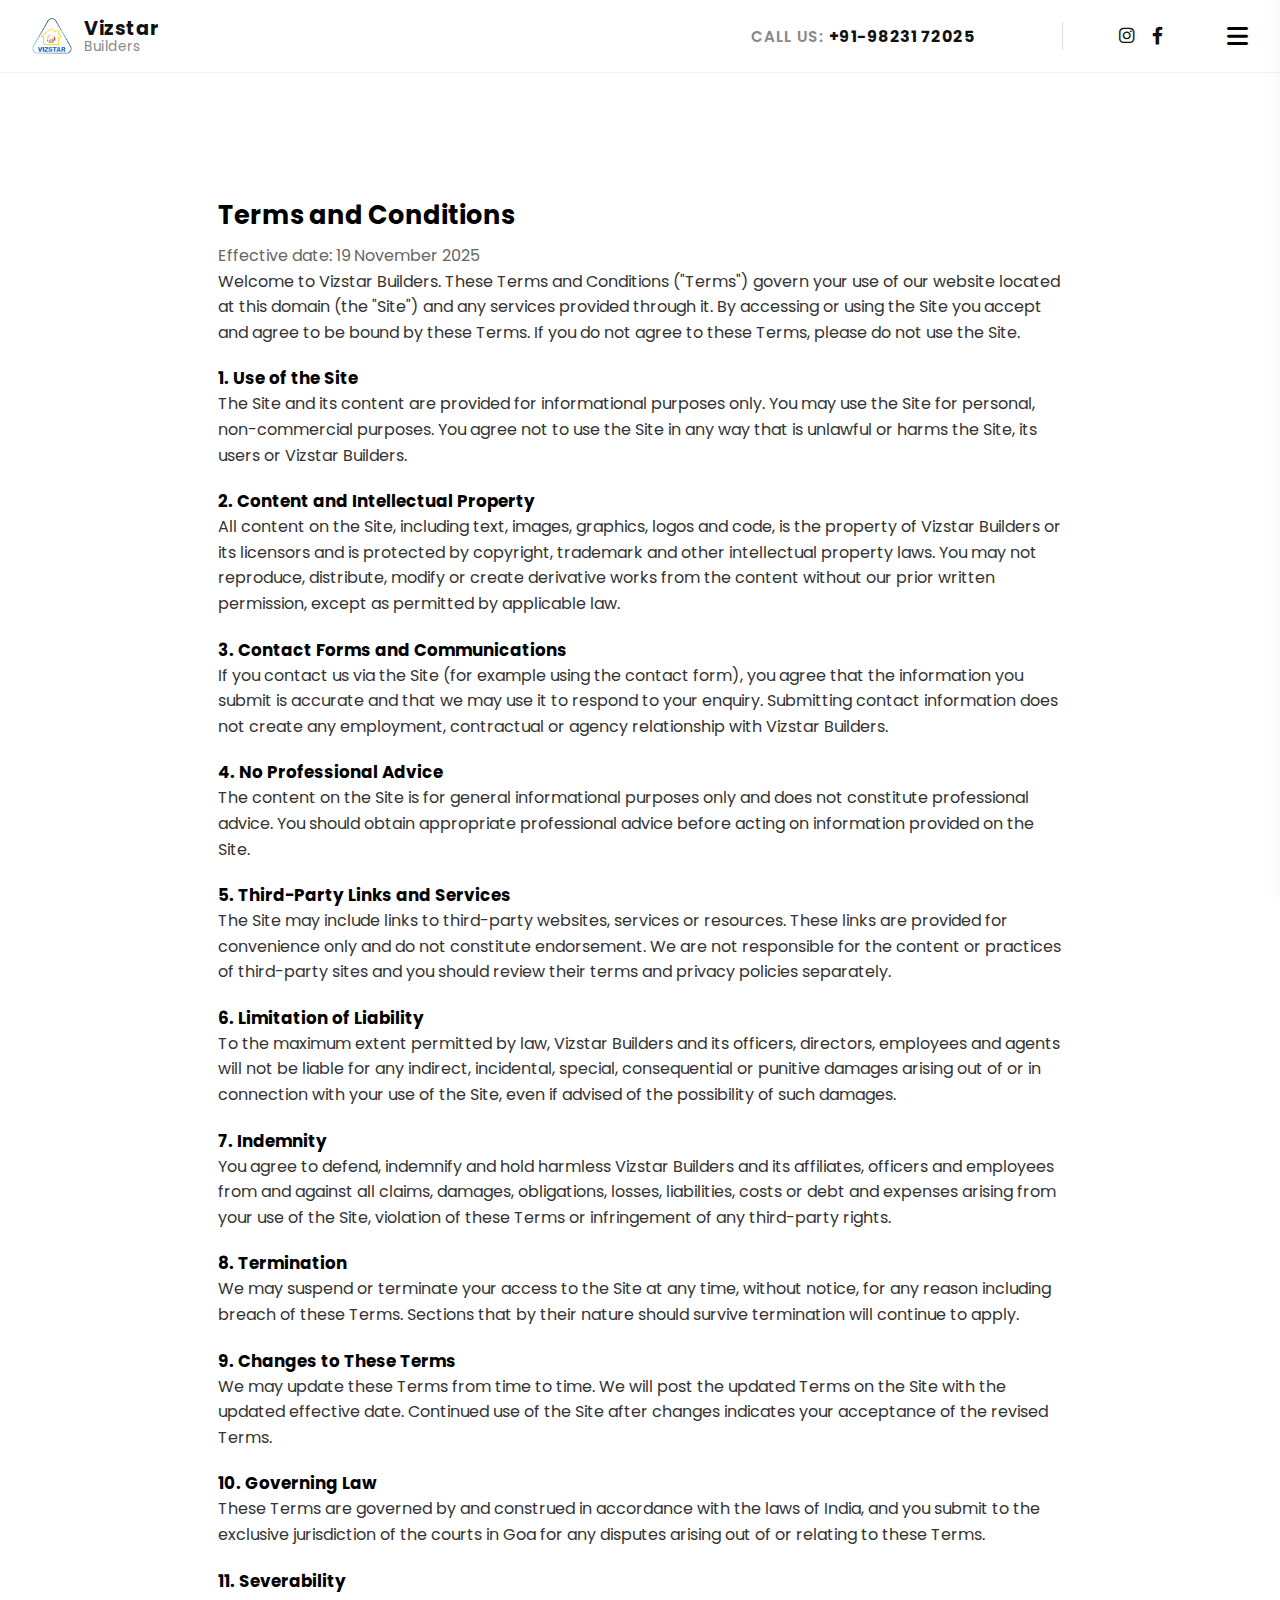
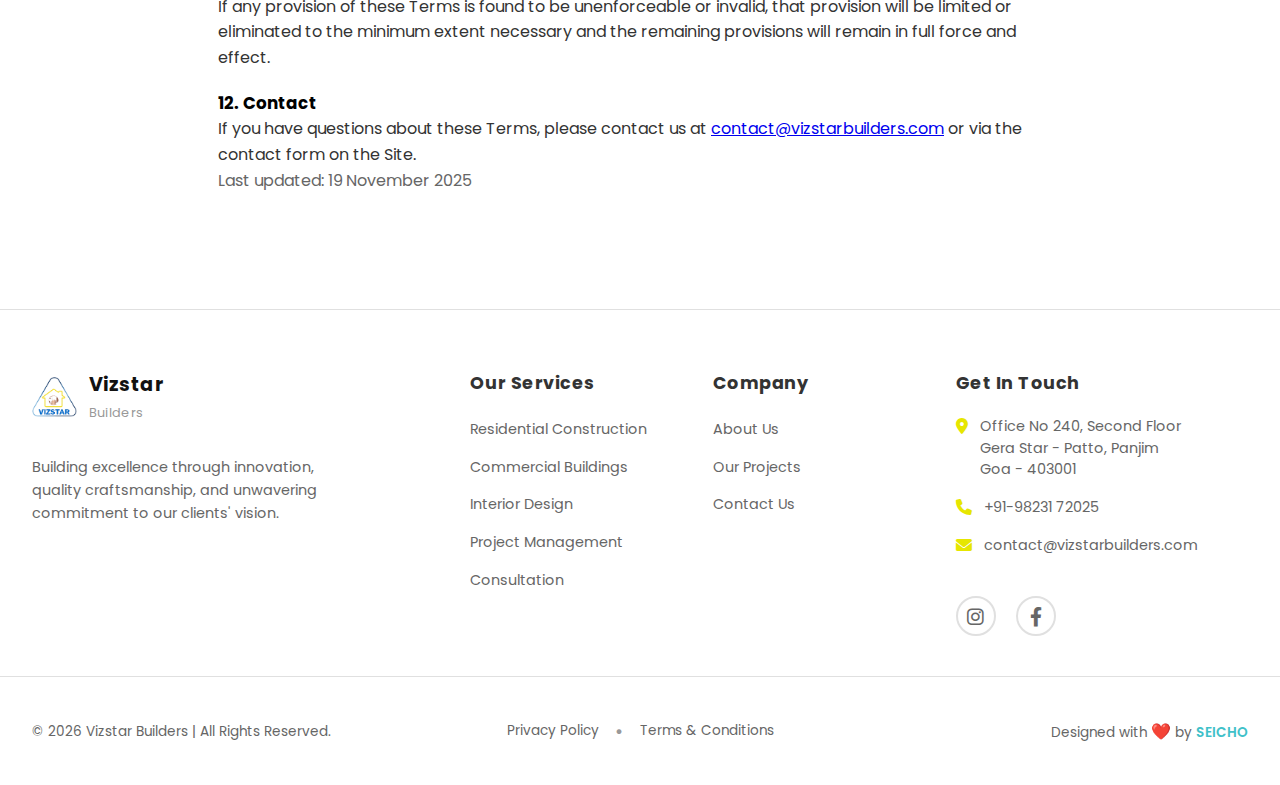
<file: terms-and-conditions.html>
<!doctype html>
<html lang="en">

<head>
    <meta charset="utf-8">
    <meta name="viewport" content="width=device-width,initial-scale=1">
    <title>Terms and Conditions | Vizstar Builders</title>
    <link rel="stylesheet" href="assets/style.css">
    <link href="https://fonts.googleapis.com/css2?family=Poppins:wght@400;600;700&display=swap" rel="stylesheet">
    <link rel="stylesheet" href="https://cdnjs.cloudflare.com/ajax/libs/font-awesome/6.0.0/css/all.min.css">
    <style>
        .container {
            max-width: 900px;
            margin: 88px auto;
            padding: 28px;
        }

        h1 {
            font-size: 1.6rem;
            margin-bottom: 8px;
        }

        h2 {
            font-size: 1.05rem;
            margin-top: 20px;
        }

        p,
        li {
            color: #333;
            line-height: 1.6;
        }

        .muted {
            color: #666;
        }

        .small {
            font-size: 0.95rem;
            color: #555;
        }
    </style>
</head>

<body>
    <div id="header-placeholder"></div>

    <main class="container">
        <h1>Terms and Conditions</h1>
        <p class="muted">Effective date: 19 November 2025</p>

        <p>Welcome to Vizstar Builders. These Terms and Conditions ("Terms") govern your use of our website located at
            this domain (the "Site") and any services provided through it. By accessing or using the Site you accept and
            agree to be bound by these Terms. If you do not agree to these Terms, please do not use the Site.</p>

        <h2>1. Use of the Site</h2>
        <p>The Site and its content are provided for informational purposes only. You may use the Site for personal,
            non-commercial purposes. You agree not to use the Site in any way that is unlawful or harms the Site, its
            users or Vizstar Builders.</p>

        <h2>2. Content and Intellectual Property</h2>
        <p>All content on the Site, including text, images, graphics, logos and code, is the property of Vizstar
            Builders or its licensors and is protected by copyright, trademark and other intellectual property laws. You
            may not reproduce, distribute, modify or create derivative works from the content without our prior written
            permission, except as permitted by applicable law.</p>

        <h2>3. Contact Forms and Communications</h2>
        <p>If you contact us via the Site (for example using the contact form), you agree that the information you
            submit is accurate and that we may use it to respond to your enquiry. Submitting contact information does
            not create any employment, contractual or agency relationship with Vizstar Builders.</p>

        <h2>4. No Professional Advice</h2>
        <p>The content on the Site is for general informational purposes only and does not constitute professional
            advice. You should obtain appropriate professional advice before acting on information provided on the Site.
        </p>

        <h2>5. Third-Party Links and Services</h2>
        <p>The Site may include links to third-party websites, services or resources. These links are provided for
            convenience only and do not constitute endorsement. We are not responsible for the content or practices of
            third-party sites and you should review their terms and privacy policies separately.</p>

        <h2>6. Limitation of Liability</h2>
        <p>To the maximum extent permitted by law, Vizstar Builders and its officers, directors, employees and agents
            will not be liable for any indirect, incidental, special, consequential or punitive damages arising out of
            or in connection with your use of the Site, even if advised of the possibility of such damages.</p>

        <h2>7. Indemnity</h2>
        <p>You agree to defend, indemnify and hold harmless Vizstar Builders and its affiliates, officers and employees
            from and against all claims, damages, obligations, losses, liabilities, costs or debt and expenses arising
            from your use of the Site, violation of these Terms or infringement of any third-party rights.</p>

        <h2>8. Termination</h2>
        <p>We may suspend or terminate your access to the Site at any time, without notice, for any reason including
            breach of these Terms. Sections that by their nature should survive termination will continue to apply.</p>

        <h2>9. Changes to These Terms</h2>
        <p>We may update these Terms from time to time. We will post the updated Terms on the Site with the updated
            effective date. Continued use of the Site after changes indicates your acceptance of the revised Terms.</p>

        <h2>10. Governing Law</h2>
        <p>These Terms are governed by and construed in accordance with the laws of India, and you submit to the
            exclusive jurisdiction of the courts in Goa for any disputes arising out of or relating to these Terms.</p>

        <h2>11. Severability</h2>
        <p>If any provision of these Terms is found to be unenforceable or invalid, that provision will be limited or
            eliminated to the minimum extent necessary and the remaining provisions will remain in full force and
            effect.</p>

        <h2>12. Contact</h2>
        <p>If you have questions about these Terms, please contact us at <a
                href="mailto:contact@vizstarbuilders.com">contact@vizstarbuilders.com</a> or via the contact form on the
            Site.</p>

        <p class="muted">Last updated: 19 November 2025</p>
    </main>
    <div id="slide-menu-placeholder"></div>
    <div id="footer-placeholder"></div>
    <script src="assets/main.js"></script>
</body>

</html>
</file>
<file: assets/style.css>
/* @font-face {
  font-family: 'Book Antiqua';
  src: local('Book Antiqua'),
       url('/assets/fonts/Book Antiqua/bookantiqua.ttf') format('truetype');
  font-weight: 400;
  font-style: normal;
  font-display: swap;
}

@font-face {
  font-family: 'Book Antiqua';
  src: local('Book Antiqua Bold'),
       url('/assets/fonts/Book Antiqua/bookantiqua_bold.ttf') format('truetype');
  font-weight: 700;
  font-style: normal;
  font-display: swap;
}

/* Apply the hosted Book Antiqua (or system if available) across site */
/* html, body, button, input, select, textarea {
  font-family: 'Book Antiqua', Palatino, 'Palatino Linotype', serif !important;
} */ 

/* Contact form row side-by-side layout */
.contact-form-flex {
  display: flex;
  flex-direction: row;
  align-items: flex-start;
  gap: 32px;
}
.contact-form-flex .contact-side-label {
  min-width: 120px;
  max-width: 180px;
  margin-bottom: 0;
  margin-right: 0;
  align-items: flex-start;
  justify-content: flex-start;
  display: flex;
}
.contact-form-flex .contact-form-block {
  flex: 1 1 0;
}
@media (max-width: 900px) {
  .contact-form-flex {
    flex-direction: column;
    gap: 12px;
  }
  .contact-form-flex .contact-side-label {
    min-width: 0;
    max-width: 100%;
    margin-bottom: 8px;
  }
}

/* ------------------------------------------------------------------ */
/* Styles moved from contact.html (contact page specific styles)       */
/* ------------------------------------------------------------------ */

/* Page-specific styles for contact page hero and layout */
.hero-contacts {
  position: relative;
  height: 420px;
  background-size: cover;
  background-position: center;
  display: flex;
  align-items: center;
  justify-content: center;
  color: #fff;
}

/* End of contact page moved styles */
.hero-overlay {
  position: absolute;
  inset: 0;
  background: linear-gradient(180deg, rgba(0,0,0,0.25) 0%, rgba(0,0,0,0.35) 100%);
}
.hero-inner {
  position: relative;
  text-align: center;
  z-index: 3;
}
.hero-title { font-size: 40px; letter-spacing: 2px; font-weight:700; margin-bottom:6px; }
.hero-breadcrumb { font-size: 12px; opacity: 0.85; }

/* Contact band across hero */
.contact-band {
  position: relative;
  margin: -70px auto 40px;
  max-width: 1100px;
  background: rgba(30,30,30,1);
  color: #fff;
  display: flex;
  gap: 1px;
  box-shadow: 0 6px 30px rgba(0,0,0,0.2);
  z-index: 4;
  border-radius: 2px;
  overflow: hidden;
}
.contact-band .band-item { flex:1; padding:28px 30px; text-align:center; z-index:100; }
.band-item i { font-size: 26px; margin-bottom:10px; display:block; color:#d7c08a; }
.band-item h4 { margin:6px 0 6px; font-size:14px; text-transform:uppercase; letter-spacing:1px; }
.band-item p { font-size:13px; opacity:0.9; }

main { max-width:1200px; margin: 20px auto 80px; padding: 0 20px; }

.drop-line-title { text-align:center; font-weight:700; margin-top:18px; margin-bottom:8px; }
.drop-sub { text-align:center; color:#666; margin-bottom:30px; }

.form-and-gallery { display:flex; gap:30px; align-items:flex-start; }
.contact-form-wrap { flex:1; background:#fff; border:1px solid #eee; padding:22px; box-shadow:0 6px 18px rgba(0,0,0,0.04); }
.contact-form input, .contact-form textarea { width:100%; padding:12px; margin-bottom:12px; border:1px solid #ddd; }
.contact-form button { padding:10px 18px; background:#222; color:#fff; border:0; cursor:pointer; }

.gallery-block { width:420px; display:flex; flex-direction:column; gap:18px; }
.gallery-photos { display:flex; gap:18px; }
.gallery-photos img { width:100%; display:block; object-fit:cover; }
.gallery-photos .col { flex:1; }
.how-text { background:#fff; border:1px solid #eee; padding:18px; color:#333; }

.map-wrap { margin-top:40px; border-radius:2px; overflow:hidden; box-shadow:0 6px 24px rgba(0,0,0,0.08); }

@media (max-width:900px){
  .form-and-gallery { flex-direction:column; }
  .gallery-block { width:100%; }
  .contact-band { margin: -40px 16px 24px; }
  .hero-contacts{height:320px}
  .hero-title{font-size:28px}
}

/* End of contact page moved styles */
/* Contact Page Professional Animations */

/* Contact Page Professional Animations */

/* 1. Fade In Animations */
.fade-in {
    opacity: 0;
    transform: translateY(30px);
    transition: all 0.8s cubic-bezier(0.4, 0, 0.2, 1);
}
.fade-in.visible {
    opacity: 1;
    transform: translateY(0);
}

.fade-in-left {
    opacity: 0;
    transform: translateX(-40px);
    transition: all 0.7s cubic-bezier(0.4, 0, 0.2, 1);
}
.fade-in-left.visible {
    opacity: 1;
    transform: translateX(0);
}

.fade-in-right {
    opacity: 0;
    transform: translateX(40px);
    transition: all 0.7s cubic-bezier(0.4, 0, 0.2, 1);
}
.fade-in-right.visible {
    opacity: 1;
    transform: translateX(0);
}

/* 2. Scale Animations */
.scale-in {
    opacity: 0;
    transform: scale(0.9);
    transition: all 0.6s cubic-bezier(0.4, 0, 0.2, 1);
}
.scale-in.visible {
    opacity: 1;
    transform: scale(1);
}

/* 3. Slide Animations with Stagger */
.slide-up {
    opacity: 0;
    transform: translateY(50px);
    transition: all 0.8s cubic-bezier(0.23, 1, 0.32, 1);
}
.slide-up.visible {
    opacity: 1;
    transform: translateY(0);
}

/* Animation Delays for Staggered Effects */
.delay-100 { transition-delay: 0.1s; }
.delay-200 { transition-delay: 0.2s; }
.delay-300 { transition-delay: 0.3s; }
.delay-400 { transition-delay: 0.4s; }
.delay-500 { transition-delay: 0.5s; }

/* 4. Form Input Focus Animations */
.contact-form input,
.contact-form textarea {
    position: relative;
    transition: all 0.3s cubic-bezier(0.4, 0, 0.2, 1);
}

.contact-form input:focus,
.contact-form textarea:focus {
    transform: translateY(-2px);
    box-shadow: 0 8px 25px rgba(230, 230, 0, 0.15);
}

/* 5. Button Hover Animations */
.contact-form button {
    position: relative;
    overflow: hidden;
    transition: all 0.3s cubic-bezier(0.4, 0, 0.2, 1);
}

.contact-form button::before {
    content: '';
    position: absolute;
    top: 0;
    left: -100%;
    width: 100%;
    height: 100%;
    background: linear-gradient(90deg, transparent, rgba(255,255,255,0.2), transparent);
    transition: left 0.5s;
}

.contact-form button:hover::before {
    left: 100%;
}

.contact-form button:hover {
    transform: translateY(-2px);
    box-shadow: 0 8px 25px rgba(205, 220, 57, 0.3);
}

/* 6. Map Container Animation */
.contact-map {
    position: relative;
    overflow: hidden;
}

.contact-map::before {
    content: '';
    position: absolute;
    top: 0;
    left: -100%;
    width: 100%;
    height: 100%;
    background: linear-gradient(90deg, transparent, rgba(230, 230, 0, 0.1), transparent);
    z-index: 1;
    transition: left 1s cubic-bezier(0.4, 0, 0.2, 1);
}

.contact-map.animate::before {
    left: 100%;
}

/* 7. Card Hover Effects */
.contact-card-address-row,
.contact-card-form-row {
    transition: all 0.3s cubic-bezier(0.4, 0, 0.2, 1);
}

.contact-card-address-row:hover,
.contact-card-form-row:hover {
    transform: translateY(-4px);
    box-shadow: 0 16px 40px rgba(0, 0, 0, 0.12);
}

/* 8. Social Icons Animation */
.contact-follow a {
    transition: all 0.3s cubic-bezier(0.4, 0, 0.2, 1);
    position: relative;
    overflow: hidden;
}

.contact-follow a::before {
    content: '';
    position: absolute;
    top: 50%;
    left: 50%;
    width: 0;
    height: 0;
    background: rgba(230, 230, 0, 0.2);
    border-radius: 50%;
    transform: translate(-50%, -50%);
    transition: all 0.3s cubic-bezier(0.4, 0, 0.2, 1);
}

.contact-follow a:hover::before {
    width: 40px;
    height: 40px;
}

.contact-follow a:hover {
    transform: translateY(-3px) rotate(5deg);
}

/* 9. Progressive Reveal for Contact Info */
.contact-info-reveal {
    opacity: 0;
    transform: translateX(-20px);
    transition: all 0.6s cubic-bezier(0.4, 0, 0.2, 1);
}

.contact-info-reveal.visible {
    opacity: 1;
    transform: translateX(0);
}

/* 10. Title Animation with Underline Effect */
.contact-main-title {
    position: relative;
    overflow: hidden;
}

.contact-main-title::after {
    content: '';
    position: absolute;
    bottom: -8px;
    left: 50%;
    width: 0;
    height: 3px;
    background: linear-gradient(90deg, #e6e600, #f0f030);
    transform: translateX(-50%);
    transition: width 1s cubic-bezier(0.4, 0, 0.2, 1);
    transition-delay: 0.5s;
}

.contact-main-title.animate::after {
    width: 80px;
}

/* 11. Form Field Sequential Focus Effect */
.contact-form input,
.contact-form textarea {
    border-left: 3px solid transparent;
    transition: all 0.3s cubic-bezier(0.4, 0, 0.2, 1);
}

.contact-form input:focus,
.contact-form textarea:focus {
    border-left: 3px solid #e6e600;
    padding-left: 19px;
}

/* 12. Loading Bar Animation for Form Submission */
.form-loading-bar {
    position: absolute;
    bottom: 0;
    left: 0;
    height: 2px;
    width: 0;
    background: linear-gradient(90deg, #e6e600, #f0f030);
    transition: width 2s cubic-bezier(0.4, 0, 0.2, 1);
}

.form-loading-bar.animate {
    width: 100%;
}

/* Responsive adjustments for animations */
@media (max-width: 900px) {
    .fade-in-left,
    .fade-in-right {
        transform: translateY(30px);
    }
    
    .fade-in-left.visible,
    .fade-in-right.visible {
        transform: translateY(0);
    }
}

/* INDEX PAGE MOBILE & TABLET RESPONSIVE STYLES */

/* Header Responsive */
@media (max-width: 1200px) {
    .header {
        padding: 16px 24px;
    }
    
    .call-info {
        font-size: 0.9rem;
        margin-right: 24px;
    }
    
    .social-icons {
        gap: 16px;
    }
}

@media (max-width: 900px) {
    .header {
        padding: 12px 20px;
    }
    
    .header-left img {
        height: 32px !important;
        margin-right: 10px !important;
    }
    
    .brand-title {
        font-size: 1.1rem;
    }
    
    .brand-sub {
        font-size: 0.8rem;
    }
    
    .call-info {
        font-size: 0.85rem;
        margin-right: 16px;
    }
    
    .call-info strong {
        font-size: 0.9rem;
    }
    
    .divider {
        margin: 0 12px;
        height: 24px;
    }
    
    .social-icons {
        gap: 14px;
    }
    
    .social-icons a {
        font-size: 1rem;
    }
    
    .hamburger {
        margin-left: 16px;
        font-size: 1.3rem;
    }
}

@media (max-width: 600px) {
    .header {
        padding: 10px 16px;
        flex-wrap: wrap;
    }
    
    .header-left {
        flex: 1;
    }
    
    .header-center {
        flex: 0 0 auto;
        gap: 8px;
    }
    
    .call-info {
        display: none;
    }
    
    .divider {
        display: none;
    }
    
    .social-icons {
        gap: 12px;
    }
    
    .hamburger {
        margin-left: 12px;
    }
}

/* Carousel Section Responsive */
@media (max-width: 1200px) {
    .hero-text-overlay {
        left: 8vw;
        width: 320px;
    }
    
    .hero-title {
        font-size: 2.5rem;
    }
    
    #hero-animated-box-square {
        width: 350px;
        height: 350px;
    }
}

@media (max-width: 900px) {
    .carousel-container,
    .carousel-slide,
    .carousel-slide img {
        height: 60vh;
        min-height: 400px;
    }
    
    .hero-text-overlay {
        left: 5vw;
        top: 20vh;
        width: 280px;
    }
    
    .hero-title {
        font-size: 2rem;
        line-height: 1.1;
    }
    
    .hero-label {
        font-size: 1rem;
    }
    
    .hero-link {
        font-size: 1rem;
    }
    
    #hero-animated-box-square {
        width: 250px;
        height: 250px;
        display: none;
    }
    
    .carousel-slide > div[style*="position: absolute"] {
        display: none;
    }
}

@media (max-width: 600px) {
    .carousel-container,
    .carousel-slide,
    .carousel-slide img {
        height: 60vh;
        min-height: 350px;
    }
    
    .hero-text-overlay {
        display: none;
    }
    
    .carousel-slide > div[style*="position: absolute"] {
        display: none;
    }
    
    .carousel-dots {
        bottom: 16px;
    }
    
    .carousel-dots .dot {
        width: 10px;
        height: 10px;
    }
}

/* About Section Responsive */
@media (max-width: 1200px) {
    .about-container {
        padding: 40px 24px 0 24px;
        gap: 32px;
    }
    
    .about-title {
        font-size: 2.2rem;
    }
    
    .about-desc {
        max-width: 380px;
    }
    
    .about-img {
        max-width: 380px;
        height: 480px;
    }
    
    .about-img-bg {
        width: 300px;
        height: 200px;
        left: 30px;
        top: 100px;
    }
}

@media (max-width: 900px) {
    .about-container {
        flex-direction: column;
        align-items: center;
        padding: 20px 20px 0 20px;
        text-align: center;
    }
    
    .about-left,
    .about-right {
        max-width: 100%;
        align-items: center;
    }
    
    .about-left {
        padding-right: 0;
        margin-top: 0;
    }
    
    .about-title {
        font-size: 2rem;
        text-align: center;
    }
    
    .about-desc {
        max-width: 500px;
        text-align: center;
    }
    
    .about-years-row {
        justify-content: center;
    }
    
    .about-img {
        width: 100%;
        max-width: 400px;
        height: 300px;
        margin-top: 20px;
    }
    
    .about-img-bg {
        left: 10%;
        top: 60px;
        width: 200px;
        height: 120px;
    }
}

@media (max-width: 600px) {
    .about-container {
        padding: 30px 16px 0 16px;
    }
    
    .about-label {
        font-size: 0.9rem;
        letter-spacing: 3px;
        margin-bottom: 16px;
    }
    
    .about-title {
        font-size: 2rem;
        line-height: 1.3;
        margin-bottom: 20px;
    }
    
    .about-desc {
        font-size: 1rem;
        max-width: 100%;
        line-height: 1.6;
        margin-bottom: 30px;
    }
    
    .about-years-box {
        width: 90px;
        height: 90px;
    }
    
    .about-years-num {
        font-size: 3.5rem;
    }
    
    .about-years-text {
        font-size: 1.1rem;
    }
    
    .about-img {
        height: 250px;
    }
    
    .about-img-bg {
        display: none;
    }
}

/* Projects Section Responsive - Enhanced */
@media (max-width: 1200px) {
    .projects-section {
        padding: 60px 20px;
    }
    
    .projects-header-row {
        gap: 24px;
    }
    
    .projects-filters {
        gap: 24px;
    }
}

/* Projects navigation buttons (non-overlapping) */
.projects-nav {
  display: flex;
  gap: 8px;
  align-items: center;
  margin-left: 12px;
}
.projects-nav-btn {
  background: transparent;
  border: 1px solid rgba(0,0,0,0.08);
  color: #222;
  padding: 8px 12px;
  font-size: 18px;
  cursor: pointer;
  border-radius: 6px;
  transition: background 0.15s, transform 0.08s;
}
.projects-nav-btn:hover {
  background: rgba(0,0,0,0.04);
  transform: translateY(-1px);
}

/* On small screens move nav below filters to avoid crowding */
@media (max-width: 900px) {
  .projects-header-row { flex-direction: column; align-items: center; gap: 16px; }
  .projects-nav { margin-left: 0; }
}

@media (max-width: 900px) {
    .projects-section {
        padding: 50px 16px;
    }
    
    .projects-header-row {
        flex-direction: column;
        gap: 32px;
        text-align: center;
    }
    
    .projects-title {
        font-size: 2rem;
    }
    
    .projects-filters {
        flex-wrap: wrap;
        justify-content: center;
        gap: 20px;
    }
    
    .filter-btn {
        padding: 6px 12px;
        font-size: 0.9rem;
    }
    
    .view-all-projects {
        font-size: 0.9rem;
    }
}

@media (max-width: 600px) {
    .projects-section {
        padding: 40px 12px;
    }
    
    .projects-title {
        font-size: 1.8rem;
    }
    
    .projects-filters {
        gap: 16px;
    }
    
    .filter-btn {
        padding: 5px 10px;
        font-size: 0.85rem;
    }
    
    .project-img-wrapper {
        height: 220px;
    }
    
    .project-title {
        font-size: 1.1rem;
    }
    
    .project-link {
        font-size: 0.9rem;
    }
}

/* Testimonials Section Responsive - Enhanced */
@media (max-width: 1200px) {
    .testimonials-section {
        padding: 50px 20px;
    }
    
    .testimonial-card {
        min-width: calc(60% - 16px);
        max-width: calc(60% - 16px);
        padding: 32px;
    }
}

/* UI: rounded square nav buttons for testimonials (visual only) */
.testimonial-nav-btn {
  background: transparent;
  border: 1px solid rgba(0,0,0,0.08);
  color: #222;
  padding: 8px 12px;
  font-size: 18px;
  cursor: pointer;
  border-radius: 6px;
  transition: background 0.15s, transform 0.08s;
  display: inline-flex;
  align-items: center;
  justify-content: center;
}
.testimonial-nav-btn:hover {
  background: rgba(0,0,0,0.04);
  transform: translateY(-1px);
}

@media (max-width: 900px) {
  .testimonial-nav-btn { font-size: 16px; padding: 6px 10px; }
}

@media (max-width: 900px) {
    .testimonials-section {
        padding: 50px 16px;
    }
    
    .testimonials-header {
        flex-direction: column;
        gap: 24px;
        text-align: center;
    }
    
    .testimonials-title {
        font-size: 2rem;
    }
    
    .testimonial-card {
        min-width: calc(85% - 16px);
        max-width: calc(85% - 16px);
        padding: 28px;
    }
    
    .testimonial-profile {
        flex-direction: column;
        text-align: center;
        gap: 16px;
    }
    
    .testimonial-avatar {
        width: 70px;
        height: 70px;
    }
    
    .testimonial-nav-btn {
        width: 45px;
        height: 45px;
        font-size: 1rem;
    }
}

@media (max-width: 600px) {
    .testimonials-section {
        padding: 40px 12px;
    }
    
    .testimonials-title {
        font-size: 1.8rem;
    }
    
    .testimonial-card {
        min-width: calc(100% - 16px);
        max-width: calc(100% - 16px);
        padding: 24px;
        gap: 24px;
    }
    
    .testimonial-avatar {
        width: 60px;
        height: 60px;
    }
    
    .testimonial-info h4 {
        font-size: 1.1rem;
    }
    
    .testimonial-info p {
        font-size: 0.85rem;
    }
    
    .testimonial-text {
        font-size: 0.95rem;
        line-height: 1.6;
    }
    
    .testimonials-nav {
        gap: 12px;
    }
    
    .testimonial-nav-btn {
        width: 42px;
        height: 42px;
        font-size: 0.9rem;
    }
    
    .quote-icon {
        font-size: 2rem;
        top: -15px;
    }
}

/* Slide Menu Responsive - Already handled but enhanced */
@media (max-width: 600px) {
    .slide-menu {
        width: 85vw;
    }
    
    .menu-list {
        margin: 100px 0 0 0;
    }
    
    .menu-link {
        font-size: 1.3rem;
        padding: 6px 0 6px 20px;
    }
    
    .close-btn {
        top: 20px;
        right: 20px;
        font-size: 1.8rem;
    }
    
    .menu-footer {
        padding: 0 0 60px 20px;
    }
    
    .menu-social-icons {
        gap: 24px;
    }
    
    .menu-social-icons a {
        font-size: 1.2rem;
    }
    
    .menu-copyright {
        font-size: 0.9rem;
    }
}

/* General Mobile Optimizations */
@media (max-width: 480px) {
    body {
        padding-top: 70px;
    }
    
    .header {
        padding: 8px 12px;
    }
    
    .carousel-container,
    .carousel-slide,
    .carousel-slide img {
        height: 55vh;
        min-height: 320px;
    }
    
    .about-container {
        padding: 25px 12px 0 12px;
    }
    
    .projects-section {
        padding: 30px 8px;
    }
    
    .testimonials-section {
        padding: 30px 8px;
    }
    
    .footer-container {
        padding: 0 12px;
    }
}

/* Additional mobile gap fixes */
@media (max-width: 900px) {
    .about-section {
        margin-top: -20px;
    }
}

@media (max-width: 600px) {
    .about-section {
        margin-top: -15px;
    }
}

@media (max-width: 480px) {
    .about-section {
        margin-top: -40px;
    }
}
/* Contact Page Styles (migrated from contact.html) */
.contact-card-address-row {
  display: flex;
  flex-direction: row;
  gap: 48px;
  align-items: flex-start;
  width: 100%;
  max-width: 1200px;
  margin: 0 auto 0 auto;
  background: #fff;
  border-radius: 0;
  /* box-shadow: 0 8px 32px rgba(0, 0, 0, 0.08), 0 1.5px 8px rgba(205, 220, 57, 0.06);
  border: 1.5px solid #f3f3f3; */
  border-bottom: none;
  padding: 48px 32px 32px 32px;
  position: relative;
}
.contact-card-address-full .contact-info-block {
  width: 100%;
}
.contact-card-address-row .contact-info-block {
  flex: 1 1 0;
  min-width: 0;
}
.contact-card-address-full .contact-side-label {
  margin-bottom: 8px;
}
.contact-address-col,
.contact-details-col {
  display: none;
}
@media (max-width: 900px) {
  .contact-card-address-row {
    flex-direction: column;
    gap: 18px;
  }
}
.contact-card-form-row {
  background: #fff;
  border-radius: 0 0 18px 18px;
  /* box-shadow: 0 8px 32px rgba(0, 0, 0, 0.08), 0 1.5px 8px rgba(205, 220, 57, 0.06); */
  width: 100%;
  max-width: 1200px;
  margin: 0 auto 0 auto;
  /* border: 1.5px solid #f3f3f3; */
  border-top: none;
  padding: 32px 32px 40px 32px;
  display: flex;
  flex-direction: column;
  gap: 18px;
  align-items: stretch;
  position: relative;
}
.contact-card-section {
  width: 100%;
  display: flex;
  justify-content: center;
  align-items: flex-start;
  margin-bottom: 30px;
  background: none;
}
.contact-card {
  background: #fff;
  border-radius: 18px;
  box-shadow: 0 8px 32px rgba(0, 0, 0, 0.08), 0 1.5px 8px rgba(205, 220, 57, 0.06);
  max-width: 700px;
  width: 100%;
  padding: 48px 40px 40px 40px;
  border: 1.5px solid #f3f3f3;
  position: relative;
  display: flex;
  flex-direction: column;
  gap: 36px;
  align-items: stretch;
}
.contact-card-vertical .contact-card-address,
.contact-card-vertical .contact-card-form {
  width: 100%;
  display: flex;
  flex-direction: column;
  gap: 18px;
}
.classy-label {
  font-size: 1.05rem;
  color: #bdbdbd;
  font-weight: 700;
  letter-spacing: 2.5px;
  border-left: 4px solid #e6e600;
  padding-left: 12px;
  margin-bottom: 18px;
  margin-top: 0;
  background: none;
  height: auto;
  writing-mode: initial;
  text-orientation: initial;
  border-top: none;
  align-items: center;
  display: flex;
}
.classy-info {
  background: none;
  border-radius: 0;
  box-shadow: none;
  padding: 0;
  margin: 0;
}
.contact-info-block address {
  font-style: normal;
  color: #444;
  margin-bottom: 18px;
  font-size: 1.05rem;
}
.contact-info-row {
  display: flex;
  align-items: center;
  gap: 8px;
  margin-bottom: 6px;
}
.contact-info-block .contact-label {
  color: #bdbdbd;
  font-size: 0.98rem;
  font-weight: 600;
  letter-spacing: 2px;
  margin-bottom: 0;
  margin-right: 4px;
  display: inline-block;
}
.contact-phone {
  font-size: 1.35rem;
  font-weight: 700;
  color: #222;
  margin: 18px 0 12px 0;
  display: block;
  letter-spacing: 1px;
}
.contact-hours {
  color: #888;
  font-size: 0.98rem;
  margin-bottom: 8px;
}
.contact-follow {
  margin-top: 10px;
  display: flex;
  gap: 18px;
}
.contact-follow a {
  color: #bdbdbd;
  font-size: 1.2rem;
  transition: color 0.2s;
}
.contact-follow a:hover {
  color: #e6e600;
}
.classy-form {
  background: #fafaf7;
  border-radius: 12px;
  box-shadow: 0 2px 12px rgba(205, 220, 57, 0.04);
  padding: 32px 24px 24px 24px;
  border: 1px solid #f3f3f3;
  margin: 0;
}
@media (max-width: 1100px) {
  .contact-card-address-row,
  .contact-card-form-row {
    padding: 32px 12px 24px 12px;
    max-width: 99vw;
  }
  .contact-card-address-row {
    gap: 24px;
  }
}
@media (max-width: 900px) {
  .contact-card-address-row,
  .contact-card-form-row {
    padding: 18px 2vw 18px 2vw;
    max-width: 100vw;
  }
  .contact-card-address-row {
    flex-direction: column;
    gap: 12px;
    border-radius: 18px 18px 0 0;
  }
  .contact-card-form-row {
    border-radius: 0 0 18px 18px;
  }
  .contact-card-section {
    padding: 0 4px;
  }
  .classy-form {
    padding: 18px 8px 12px 8px;
  }
}
@media (max-width: 600px) {
  .contact-card-address-row,
  .contact-card-form-row {
    padding: 8px 0 8px 0;
    border-radius: 0;
    box-shadow: none;
    max-width: 100vw;
  }
  .classy-form {
    border-radius: 0;
    box-shadow: none;
  }
}
.contact-main-title {
  text-align: center;
  font-size: 2.0rem;
  font-weight: 700;
  margin: 60px 0 40px 0;
  font-family: 'Poppins', sans-serif;
}
.contact-map {
  width: 100%;
  max-width: 1200px;
  margin: 0 auto 40px auto;
  border-radius: 0;
  overflow: hidden;
  box-shadow: 0 2px 16px rgba(0, 0, 0, 0.04);
  min-height: 340px;
  background: #eee;
}
.contact-content-row {
  display: flex;
  flex-direction: row;
  max-width: 1200px;
  margin: 0 auto 40px auto;
  gap: 48px;
  align-items: flex-start;
  justify-content: space-between;
}
.contact-side-label {
  color: #bdbdbd;
  font-size: 0.95rem;
  font-weight: 600;
  letter-spacing: 2px;
  margin-bottom: 0;
  margin-right: 16px;
  border-left: 4px solid #e6e600;
  padding-left: 8px;
  height: auto;
  display: flex;
  align-items: center;
  user-select: none;
}
.contact-card-form-row .contact-side-label {
  writing-mode: initial;
  text-orientation: initial;
  border-left: 4px solid #e6e600;
  border-top: none;
  padding-left: 12px;
  padding-top: 0;
  margin-bottom: 18px;
  margin-right: 0;
  margin-top: 0;
  height: auto;
  width: auto;
  align-items: center;
}
.contact-info-block {
  flex: 2;
  min-width: 260px;
}
.contact-info-block h3 {
  font-size: 1.3rem;
  font-weight: 700;
  margin: 0 0 18px 0;
  font-family: 'Poppins', sans-serif;
}
.contact-info-block p,
.contact-info-block a,
.contact-info-block span {
  font-size: 1rem;
  color: #222;
  margin: 0 0 8px 0;
  font-family: 'Poppins', sans-serif;
}
.contact-info-block .contact-label {
  color: #bdbdbd;
  font-size: 0.95rem;
  font-weight: 600;
  letter-spacing: 2px;
  margin-bottom: 8px;
  display: block;
}
.contact-info-block .contact-email,
.contact-info-block .contact-skype {
  color: #222;
  text-decoration: none;
  font-weight: 500;
  margin-right: 16px;
}
.contact-info-block .contact-email:hover,
.contact-info-block .contact-skype:hover {
  color: #cddc39;
}
.contact-info-block .contact-phone {
  font-size: 1.6rem;
  font-weight: 700;
  color: #111;
  margin: 0px 0 12px 0;
  display: block;
}
.contact-info-block .contact-hours {
  color: #888;
  font-size: 0.98rem;
  margin-bottom: 8px;
}
.contact-info-block .contact-follow {
  margin-top: 18px;
  display: flex;
  gap: 18px;
}
.contact-info-block .contact-follow a {
  color: #888;
  font-size: 1.2rem;
  transition: color 0.2s;
}
.contact-info-block .contact-follow a:hover {
  color: #cddc39;
}
.contact-form-block {
  flex: 3;
  min-width: 320px;
  background: #fff;
  border-radius: 0;
  box-shadow: none;
  padding: 0;
  border: none;
}
.contact-form {
  display: flex;
  flex-direction: column;
  gap: 18px;
  margin-top: 0;
}
.contact-form-row {
  display: flex;
  gap: 18px;
  margin-bottom: 0;
}
.contact-form input,
.contact-form textarea {
  width: 100%;
  padding: 14px 16px;
  border: 1px solid #e0e0e0;
  border-radius: 6px;
  font-size: 1rem;
  font-family: 'Poppins', sans-serif;
  background: #fff;
  outline: none;
  transition: border 0.2s, box-shadow 0.2s;
  resize: none;
  box-shadow: 0 1px 4px rgba(205, 220, 57, 0.04);
}
.contact-form input:focus,
.contact-form textarea:focus {
  border: 1.5px solid #cddc39;
  background: #fff;
}
.contact-form textarea {
  min-height: 120px;
  max-height: 300px;
}
.contact-form button {
  background: #e6e600;
  color: #111;
  font-weight: 700;
  font-size: 1rem;
  border: none;
  border-radius: 0;
  padding: 14px 32px;
  cursor: pointer;
  margin-top: 8px;
  transition: background 0.2s, color 0.2s;
  font-family: 'Poppins', sans-serif;
  letter-spacing: 1px;
  align-self: flex-start;
}
.contact-form button:hover {
  background: #cddc39;
  color: #fff;
}
@media (max-width: 900px) {
  .contact-content-row {
    flex-direction: column;
    gap: 32px;
    padding: 0 8px;
  }
  .contact-side-label {
    writing-mode: horizontal-tb;
    border-left: none;
    border-top: 4px solid #e6e600;
    padding-left: 0;
    padding-top: 8px;
    margin-bottom: 0;
    margin-right: 0;
    margin-top: 24px;
    height: auto;
    width: 100%;
    justify-content: flex-start;
  }
}
@media (max-width: 600px) {
  .contact-main-title {
    font-size: 1.5rem;
    margin: 32px 0 24px 0;
  }
  .contact-map {
    min-height: 180px;
  }
  .contact-content-row {
    gap: 18px;
  }
  .contact-form-block {
    min-width: 0;
  }
}
/* Footer Section */
.footer-section {
  width: 100%;
  background: #ffffff;
  color: #333333;
  margin-top: 0;
  font-family: 'Poppins', sans-serif;
  border-top: 1px solid #e0e0e0;
}

.footer-container {
  max-width: 1400px;
  margin: 0 auto;
  display: grid;
  grid-template-columns: 2fr 1fr 1fr 1.5fr;
  gap: 48px;
  padding: 60px 32px 40px;
  box-sizing: border-box;
}

.footer-col {
  display: flex;
  flex-direction: column;
  align-items: flex-start;
}

.footer-brand {
  max-width: 300px;
}

.footer-logo-row {
  display: flex;
  align-items: center;
  gap: 12px;
  margin-bottom: 16px;
}

.footer-logo {
  height: 40px;
  width: auto;
  display: block;
}

.footer-brand-title {
  font-size: 1.3rem;
  font-weight: 700;
  color: black;
  letter-spacing: 0.3px;
  line-height: 1.2;
}

.footer-brand-sub {
  font-size: 0.9rem;
  color: #666666;
  font-weight: 500;
}

.footer-description {
  color: #666666;
  font-size: 0.9rem;
  line-height: 1.6;
  margin: 16px 0 0 0;
}

.footer-heading {
  font-size: 1.1rem;
  font-weight: 700;
  color: #333333;
  margin-bottom: 20px;
  letter-spacing: 0.5px;
}

.footer-col ul {
  list-style: none;
  padding: 0;
  margin: 0;
}

.footer-col ul li {
  margin-bottom: 12px;
}

.footer-col ul li a {
  color: #666666;
  text-decoration: none;
  font-size: 0.9rem;
  transition: color 0.3s ease;
  line-height: 1.5;
}

.footer-col ul li a:hover {
  color: #e6e600;
}

.footer-contact-info {
  margin-bottom: 24px;
}

.contact-item {
  display: flex;
  align-items: flex-start;
  gap: 12px;
  margin-bottom: 16px;
  color: #666666;
  font-size: 0.9rem;
  line-height: 1.5;
}

.contact-item i {
  color: #e6e600;
  font-size: 1rem;
  margin-top: 2px;
  flex-shrink: 0;
}

.footer-social {
  display: flex;
  gap: 16px;
}

.footer-social a {
  display: flex;
  align-items: center;
  justify-content: center;
  width: 40px;
  height: 40px;
  background: #ffffff;
  border: 2px solid #e0e0e0;
  border-radius: 50%;
  color: #666666;
  text-decoration: none;
  transition: all 0.3s ease;
  font-size: 1.1rem;
}

.footer-social a:hover {
  background: #e6e600;
  border-color: #e6e600;
  color: #1a1a1a;
  transform: translateY(-2px);
}

.footer-bottom {
  border-top: 1px solid #e0e0e0;
  background: #ffffff;
  padding: 24px 0;
}

.footer-bottom-content {
  /* keep the content centered on the page and allow exact left/center/right placement */
  position: relative;
  max-width: 1400px;
  margin: 0 auto;
  padding: 0 32px;
  display: flex;
  align-items: center;
  gap: 24px;
  justify-content: space-between;
  min-height: 60px;
}

.footer-copyright {
  color: #666666;
  font-size: 0.85rem;
  text-align: left;
  flex: 0 0 auto;
  margin: 0;
}

.footer-center {
  /* center block is absolutely centered within the footer container so
     left and right items sit flush to edges while this stays visually centered */
  position: absolute;
  left: 50%;
  transform: translateX(-50%);
  display: flex;
  align-items: center;
  gap: 16px;
  justify-content: center;
  text-align: center;
  /* limit width so it doesn't overlap left/right items on narrow wide screens */
  max-width: calc(100% - 360px);
  pointer-events: auto;
}

.footer-center a {
  color: #666666;
  text-decoration: none;
  font-size: 0.85rem;
  transition: color 0.3s ease;
  white-space: nowrap;
}

.footer-center a:hover {
  color: #e6e600;
}

.footer-center .separator {
  color: #999999;
  font-weight: bold;
}

/* Designed by SEICHO section */
.footer-designed-by {
  font-size: 0.85rem;
  color: #666666;
  text-align: right;
  flex: 0 0 auto;
}

/* Responsive: stack footer bottom items on small screens */
@media (max-width: 768px) {
  .footer-bottom-content {
    flex-direction: column;
    gap: 12px;
    padding: 16px 20px;
    text-align: center;
    align-items: center;
  }
  /* revert absolute centering on small screens so items stack naturally */
  .footer-center {
    position: static;
    transform: none;
    justify-content: center;
  }
  .footer-designed-by { text-align: center; }
}

.footer-designed-by .seicho-link {
  color: #3fc1c9;
  text-decoration: none;
  font-weight: 600;
  transition: all 0.3s ease;
}

.footer-designed-by .seicho-link:hover {
  color: #35a8af;
  text-decoration: underline;
}

/* Specific override: remove underline on hover/focus for the seicho attribution link */
.seicho-link {
  text-decoration: none !important;
}
.seicho-link:hover,
.seicho-link:focus {
  text-decoration: none !important;
}

/* Heartbeat animation */
.heartbeat {
  display: inline-block;
  color: #e74c3c;
  font-size: 1rem;
  animation: heartbeat 1.5s ease-in-out infinite;
}

@keyframes heartbeat {
  0% {
    transform: scale(1);
  }
  14% {
    transform: scale(1.2);
  }
  28% {
    transform: scale(1);
  }
  42% {
    transform: scale(1.2);
  }
  70% {
    transform: scale(1);
  }
}

/* ------------------------------------------------------------------ */
/* Mobile-specific footer centering (moved from components/footer.html) */
/* Placed after the main footer rules to ensure it overrides defaults */
/* ------------------------------------------------------------------ */
@media (max-width:700px) {
  .footer-container {
    display:flex !important;
    flex-direction:column;
    align-items:center;
    gap:18px;
  }
  .footer-col {
    /* width:100%; */
    text-align:center;
    padding:0 12px;
  }
  .footer-logo-row { display:flex; align-items:center; width: 100%;justify-content:center; gap:12px; }
  .footer-logo { max-width:72px; height:auto; }
  /* Ensure headings are centered even if overridden by global CSS */
  .footer-heading, .footer-col .footer-heading {
    display:block;
    width:100%;
    margin:0 auto 8px;
    text-align:center !important;
  }
  .footer-description { text-align:center; }
  /* Stack contact items and center content on narrow screens */
  .footer-contact .footer-contact-info .contact-item {
    display:flex !important;
    flex-direction:column !important;
    align-items:center !important;
    justify-content:center !important;
    gap:8px !important;
    margin-bottom:12px !important;
    text-align:center !important;
  }
  .footer-contact .footer-contact-info .contact-item i { min-width:24px; text-align:center; display:block; }
  .footer-contact .footer-contact-info .contact-item span { display:block; }
  .footer-col ul { padding:0; margin:8px auto; display:inline-block; }
  .footer-col ul li { display:block; margin:8px 0; }
  .footer-bottom .footer-bottom-content { display:flex; flex-direction:column; align-items:center; gap:8px; }
  .footer-designed-by { text-align:center; }
  .footer-social a { margin:0 8px; }
  /* small padding adjustments that were previously inline */
  .footer-container { padding-top: 10px; }
  .footer-social { padding-bottom: 25px; }
  .footer-designed-by { padding-top: 10px; }
  .footer-logo { padding-top: 15px;}
}

/* End moved footer mobile styles (placed after main footer rules) */

/* ------------------------------------------------------------------ */
/* Styles moved from project.php <style> block (project page specific)  */
/* Source: project.php - moved here on 2025-11-21 to centralize styles */
/* ------------------------------------------------------------------ */

/* Reset and base for project page */
* {
  margin: 0;
  padding: 0;
  box-sizing: border-box;
}

body.project-page {
  margin: 0;
  font-family: 'Poppins', Arial, sans-serif;
  background: #fff;
  min-height: 100vh;
  position: relative;
  overflow: hidden;
}

/* Project background container and image */
.project-bg-container {
  position: absolute;
  top: 80px;
  left: 40px;
  right: 40px;
  width: calc(100vw - 80px);
  height: calc(100vh - 80px);
  z-index: 120;
}
.project-bg {
  width: 100%;
  height: 100%;
  object-fit: cover;
  position: absolute;
  top: 0;
  left: 0;
  z-index: 1;
  transition: all 0.8s cubic-bezier(0.4, 0, 0.2, 1);
}
.project-bg.transitioning { transform: scale(1.05); filter: blur(2px); }

.project-main-content {
  position: relative;
  z-index: 200;
  width: 100vw;
  height: 100vh;
  display: flex;
  align-items: flex-start;
  justify-content: flex-start;
  padding-left: 8%;
  padding-top: 80px;
  transition: all 0.6s cubic-bezier(0.4, 0, 0.2, 1);
  pointer-events: none;
}
.project-main-content > * { pointer-events: auto; }
.project-main-content.expanded { align-items: center; padding-top: 0; }

.project-info-card {
  background: rgba(255,255,255,0.98);
  backdrop-filter: blur(10px);
  border-radius: 10px;
  padding: 30px 35px;
  width: 380px;
  display: flex;
  flex-direction: column;
  gap: 16px;
  box-shadow: 0 14px 40px rgba(0,0,0,0.14);
  transition: transform 900ms cubic-bezier(0.22,0.1,0.22,1), padding 700ms cubic-bezier(0.22,0.1,0.22,1), box-shadow 700ms cubic-bezier(0.22,0.1,0.22,1), max-height 900ms cubic-bezier(0.22,0.1,0.22,1);
  overflow: visible;
  transform-origin: top center;
  transform: translateY(-6vh);
  max-height: 1000px;
  position: relative;
}

.project-info-card.collapsed {
  padding: 10px 28px;
  gap: 0;
  width: 380px;
  height: 55px;
  justify-content: center;
  align-items: flex-start;
  transform: translateY(0);
  margin-top: 0;
  box-shadow: 0 8px 18px rgba(0,0,0,0.07);
  border-radius: 8px;
}

.project-info-content { transition: opacity 600ms ease-out, max-height 600ms ease-out; opacity:1; max-height:1000px; overflow:hidden; }
.project-info-content.hidden { opacity:0; max-height:0; margin:0; padding:0; }

.project-hide-info { font-size:0.75rem; color:#666; font-weight:500; letter-spacing:0.1em; margin-bottom:12px; cursor:pointer; text-transform:uppercase; transition:color .3s; flex-shrink:0; }

.project-close-btn { position:absolute; top:12px; right:12px; width:28px; height:28px; border:none; background:rgba(0,0,0,0.1); border-radius:50%; cursor:pointer; display:flex; align-items:center; justify-content:center; font-size:14px; color:#666; transition:all .3s; z-index:20; }
.project-close-btn:hover { background: rgba(0,0,0,0.2); color:#333; transform:scale(1.1); }
.project-close-btn:active { transform:scale(0.95); }

.project-title { font-size:1.75rem; font-weight:700; color:#1a1a1a; margin:0 0 16px 0; line-height:1.25; }
.project-desc { color:#555; font-size:.9rem; line-height:1.55; margin-bottom:20px; }

.project-details-table { width:100%; border-collapse:collapse; margin-bottom:20px; }
.project-details-table td { padding:8px 0; font-size:.9rem; color:#1a1a1a; vertical-align:top; }
.project-details-table td:first-child { color:#666; font-weight:500; width:35%; padding-right:15px; }
.project-details-table td:last-child { font-weight:400; }

.project-share-row { display:flex; align-items:center; gap:8px; margin-top:8px; }
.project-share-label { color:#666; font-size:.9rem; font-weight:500; margin-right:8px; }
.project-share-icons { display:flex; gap:12px; }
.project-share-icons a { color:#1a1a1a; font-size:1rem; transition:color .2s; text-decoration:none; }
.project-share-icons a:hover { color:#666; }

.project-arrow { position:absolute; top:50%; transform:translateY(-50%); width:56px; height:56px; background:rgba(0,0,0,0.45); border:none; border-radius:50%; padding:0; display:flex; align-items:center; justify-content:center; cursor:pointer; z-index:1000000; font-size:22px; color:#fff; box-shadow:0 8px 30px rgba(0,0,0,0.45); pointer-events:auto; opacity:.95; }
.project-arrow:hover { background:#fff; color:#222; transform:translateY(-50%) scale(1.1); box-shadow:0 4px 20px rgba(0,0,0,0.25); }
.project-arrow.left { left:40px; }
.project-arrow.right { right:40px; }
.project-fs-arrow:hover { background:#fff; color:#222; transform:translateY(-50%) scale(1.1); box-shadow:0 4px 20px rgba(0,0,0,0.25); }


.project-fullscreen-btn, .project-exit-fullscreen-btn { position:absolute; top:12px; right:12px; width:38px; height:38px; border:none; border-radius:50%; background:rgba(255,255,255,0.92); box-shadow:0 6px 18px rgba(0,0,0,0.18); display:flex; align-items:center; justify-content:center; cursor:pointer; z-index:10; font-size:14px; color:#222; }
.project-exit-fullscreen-btn { display:none; }
body.in-fullscreen .project-fullscreen-btn { display:none; }
body.in-fullscreen .project-exit-fullscreen-btn { display:flex; z-index:1000001; }

body.in-fullscreen { background:#000; }
body.in-fullscreen .project-bg-container { position:fixed !important; top:0 !important; left:0 !important; right:0 !important; bottom:0 !important; width:100vw !important; height:100vh !important; z-index:99999 !important; }
body.in-fullscreen .project-bg { object-fit:contain; background:#000; z-index:99998; }

body.fs-fallback { background:#000; overflow:hidden; }
body.fs-fallback .project-bg-container { position:fixed; top:0; left:0; right:0; bottom:0; width:100vw; height:100vh; z-index:9999; }
body.fs-fallback .project-bg { width:100%; height:100%; object-fit:contain; background:#000; }
body.fs-fallback .project-fs-arrow { display:flex; z-index:10000; }
body.fs-fallback .project-fullscreen-btn { display:none; }
body.fs-fallback .project-exit-fullscreen-btn { display:flex; }

.project-fs-arrow { position:absolute; top:50%; transform:translateY(-50%); width:56px; height:56px; background:rgba(0,0,0,0.45); border:none; border-radius:50%; padding:0; display:none; align-items:center; justify-content:center; cursor:pointer; z-index:1000000; font-size:22px; color:#fff; box-shadow:0 8px 30px rgba(0,0,0,0.45); pointer-events:none; opacity:0; transition:opacity 180ms ease, transform 120ms ease; }
.project-fs-arrow.left { left:12px; }
.project-fs-arrow.right { right:12px; }
body.fs-fallback .project-fs-arrow { display:flex !important; pointer-events:auto !important; opacity:.95 !important; }
body.in-fullscreen .project-fs-arrow { display:flex !important; visibility:visible !important; opacity:.95 !important; pointer-events:auto !important; }

body.in-fullscreen .project-exit-fullscreen-btn { position:fixed !important; top:12px !important; right:12px !important; display:flex !important; z-index:1000002 !important; width:44px !important; height:44px !important; background:rgba(255,255,255,0.92) !important; color:#111 !important; align-items:center !important; justify-content:center !important; border-radius:50% !important; box-shadow:0 6px 18px rgba(0,0,0,0.18) !important; pointer-events:auto !important; }

/* Mobile adjustments: center info card horizontally and keep it on top of fullscreen arrows */
@media (max-width:900px) {
  .project-main-content { padding-left:0 !important; padding-top:12px !important; justify-content:center !important; align-items:flex-start !important; }
  .project-info-card { width:calc(100% - 40px) !important; max-width:420px !important; margin:0 auto !important; transform:translateY(0) !important; left:0 !important; right:0 !important; z-index:1000020 !important; }
  .project-close-btn { z-index:1000030 !important; }
  .project-main-content.expanded { align-items:center !important; padding-top:0; }
}

/* End project.php moved styles */

/* Loader styles (Logo + Ring) */
:root{--loader-green:#28a745}
.page-loader{
  position:fixed;inset:0;display:flex;align-items:center;justify-content:center;background:#fff;z-index:99999;transition:opacity .45s ease;pointer-events:auto
}
.page-loader.hidden{opacity:0;pointer-events:none}
.page-loader .loader-inner{display:flex;flex-direction:column;align-items:center;gap:12px}
.page-loader svg{width:120px;height:120px;display:block}
.loader-percent{font-size:14px;color:var(--loader-green);font-weight:700}
@media (prefers-reduced-motion: reduce){
  .page-loader svg{animation:none !important}
}

/* Page-specific styles for layout inspiration (All Projects page) */
body { background: #fbfbfb; padding-top: 92px; }
.container { max-width: 1200px; margin: 0 auto; padding: 28px; }
h1.page-title { font-size: 2rem; margin-bottom: 8px; }
.hint { color: #666; margin-bottom: 20px; }

.layout-preview { background: #fff; border-radius: 12px; padding: 20px; box-shadow: 0 6px 20px rgba(0,0,0,0.05); margin-bottom: 28px; }
.layout-header { display:flex; align-items:center; justify-content:space-between; gap:12px; margin-bottom: 16px; }
.layout-title { font-weight:700; color:#111; }
.layout-actions { display:flex; gap:8px; align-items:center; }
.btn { background:#111; color:#fff; padding:8px 12px; border:none; border-radius:6px; cursor:pointer; }
.btn.secondary { background:transparent; color:#111; border:1px solid #e6e6e6; }
.selected-badge { padding:6px 10px; background:#e6f7ff; color:#036; border-radius:999px; font-weight:600; }

/* Masonry-like gallery using CSS columns */
.masonry-grid {
  column-count: 4;
  column-gap: 16px;
  width: 100%;
}
.m-card {
  display: inline-block;
  width: 100%;
  margin: 0 0 16px;
  break-inside: avoid;
  border-radius: 6px;
  overflow: hidden;
  box-shadow: 0 6px 20px rgba(0,0,0,0.12);
  cursor: pointer;
  background: #111;
  will-change: transform, box-shadow;
  transition: transform 280ms cubic-bezier(0.2,0.8,0.2,1), box-shadow 280ms ease, filter 280ms ease;
  transform-origin: center center;
  position: relative;
}
.m-card img { width:100%; height:auto; display:block; }
.m-card.large { transform: scale(1.02); }
.m-card.tall img { height: 320px; object-fit: cover; }
.m-card.wide { width: 100%; }

/* Pop-up hover/focus effect (desktop) */
@media (hover: hover) and (pointer: fine) {
  .m-card:hover,
  .m-card:focus-within {
    transform: translateY(-10px) scale(1.03);
    box-shadow: 0 18px 40px rgba(0,0,0,0.28);
    z-index: 50;
  }
  .m-card img { transition: transform 1100ms ease; }
  .m-card:hover img { transform: scale(1.04); }
}

/* Touch devices: reduce motion and avoid hover pops */
@media (hover: none) {
  .m-card { transition: none; }
  .m-card img { transition: none; }
}

@media (max-width: 1200px) { .masonry-grid { column-count: 3; } }
@media (max-width: 900px) { .masonry-grid { column-count: 2; } }
@media (max-width: 600px) { .masonry-grid { column-count: 1; } }

/* Masonry-like (two column stagger) */
.masonry { display:grid; grid-template-columns: 1fr 1fr; gap:12px; }
.masonry .m-item { background:#fff; border-radius:8px; overflow:hidden; box-shadow:0 6px 16px rgba(0,0,0,0.06); }
.masonry .m-item img { width:100%; display:block; }
.masonry .m-item.small { height:140px; }
.masonry .m-item.large { height:260px; }

/* Large list with detail */
.list { display:flex; flex-direction:column; gap:14px; }
.list-item { display:flex; gap:16px; background:#fff; border-radius:10px; padding:12px; align-items:center; box-shadow:0 6px 18px rgba(0,0,0,0.05); }
.list-item img { width:220px; height:140px; object-fit:cover; border-radius:6px; flex-shrink:0; }
.list-item .info h3 { margin:0 0 8px 0; }
.list-item .info p { margin:0; color:#555; }

/* selection visual */
.layout-preview.selected { border:2px solid #e6f7ff; box-shadow:0 10px 26px rgba(3,102,214,0.08); }

@media (max-width:900px){ .list-item { flex-direction:column; align-items:flex-start; } .list-item img { width:100%; height:200px; } }
/* premium layouts removed */

/* End all-projects moved styles */

/* ------------------------------------------------------------------ */
/* Styles moved from project.html <style> block (project page specific)  */
/* Source: project.html - moved here on 2025-11-21 to centralize styles */
/* ------------------------------------------------------------------ */

* {
  margin: 0;
  padding: 0;
  box-sizing: border-box;
}

body {
  margin: 0;
  font-family: 'Poppins', Arial, sans-serif;
  background: #fff;
  min-height: 100vh;
  position: relative;
  overflow: hidden;
}

.project-bg-container {
  position: absolute;
  top: 80px;
  left: 40px;
  right: 40px;
  width: calc(100vw - 80px);
  height: calc(100vh - 80px);
  z-index: 5;
}

.project-bg {
  width: 100%;
  height: 100%;
  object-fit: cover;
  position: absolute;
  top: 0;
  left: 0;
  z-index: 1;
  transition: all 0.8s cubic-bezier(0.4, 0, 0.2, 1);
}

.project-bg.transitioning {
  transform: scale(1.05);
  filter: blur(2px);
}

.project-main-content {
  position: relative;
  z-index: 10;
  width: 100vw;
  height: 100vh;
  display: flex;
  align-items: flex-start;
  justify-content: flex-start;
  padding-left: 8%;
  padding-top: 80px;
  transition: all 0.6s cubic-bezier(0.4, 0, 0.2, 1);
}

.project-main-content.expanded {
  align-items: center;
  padding-top: 0;
}

.project-info-card {
  background: rgba(255, 255, 255, 0.98);
  backdrop-filter: blur(10px);
  border-radius: 10px;
  padding: 30px 35px 30px 35px;
  width: 380px;
  display: flex;
  flex-direction: column;
  gap: 16px;
  box-shadow: 0 14px 40px rgba(0, 0, 0, 0.14);
  transition: transform 900ms cubic-bezier(0.22, 0.1, 0.22, 1),
        padding 700ms cubic-bezier(0.22, 0.1, 0.22, 1),
        box-shadow 700ms cubic-bezier(0.22, 0.1, 0.22, 1),
        max-height 900ms cubic-bezier(0.22, 0.1, 0.22, 1);
  overflow: visible;
  transform-origin: top center;
  transform: translateY(-6vh);
  max-height: 1000px;
  position: relative;
}

.project-info-card.collapsed {
  padding: 10px 28px;
  gap: 0;
  width: 380px;
  max-height: 64px;
  justify-content: center;
  align-items: flex-start;
  transform: translateY(0);
  margin-top: 0;
  box-shadow: 0 8px 18px rgba(0,0,0,0.07);
  border-radius: 8px;
}

.project-info-content {
  transition: opacity 600ms ease-out, max-height 600ms ease-out;
  opacity: 1;
  max-height: 1000px;
  overflow: hidden;
}

.project-info-content.hidden {
  opacity: 0;
  max-height: 0;
  margin-top: 0;
  margin-bottom: 0;
  padding-top: 0;
  padding-bottom: 0;
}

.project-hide-info {
  font-size: 0.75rem;
  color: #666;
  font-weight: 500;
  letter-spacing: 0.1em;
  margin-bottom: 12px;
  cursor: pointer;
  text-transform: uppercase;
  transition: color 0.3s ease;
  flex-shrink: 0;
}

.project-close-btn {
  position: absolute;
  top: 12px;
  right: 12px;
  width: 28px;
  height: 28px;
  border: none;
  background: rgba(0, 0, 0, 0.1);
  border-radius: 50%;
  cursor: pointer;
  display: flex;
  align-items: center;
  justify-content: center;
  font-size: 14px;
  color: #666;
  transition: all 0.3s ease;
  z-index: 20;
}

.project-close-btn:hover {
  background: rgba(0, 0, 0, 0.2);
  color: #333;
  transform: scale(1.1);
}

.project-close-btn:active {
  transform: scale(0.95);
}

.project-info-card.closing {
  pointer-events: none;
  opacity: 0;
  transform: translateY(-20px) scale(0.95);
  transition: opacity 400ms ease-out, transform 400ms ease-out;
}

.project-info-card.collapsed .project-hide-info { margin-bottom: 0; }

.project-hide-info:hover { color: #444; }

.project-title { font-size: 1.75rem; font-weight: 700; color: #1a1a1a; margin: 0 0 16px 0; line-height: 1.25; letter-spacing: -0.02em; }
.project-desc { color: #555; font-size: 0.9rem; line-height: 1.55; margin-bottom: 20px; font-weight: 400; }

.project-details-table { width: 100%; border-collapse: collapse; margin-bottom: 20px; }
.project-details-table td { padding: 8px 0; font-size: 0.9rem; color: #1a1a1a; vertical-align: top; }
.project-details-table td:first-child { color: #666; font-weight: 500; width: 35%; padding-right: 15px; }
.project-details-table td:last-child { font-weight: 400; }

.project-share-row { display: flex; align-items: center; gap: 8px; margin-top: 8px; }
.project-share-label { color: #666; font-size: 0.9rem; font-weight: 500; margin-right: 8px; }
.project-share-icons { display: flex; gap: 12px; }
.project-share-icons a { color: #1a1a1a; font-size: 1rem; transition: color 0.2s; text-decoration: none; }
.project-share-icons a:hover { color: #666; }

.project-arrow { position: absolute; top: 50%; transform: translateY(-50%); background: rgba(255, 255, 255, 0.9); border: none; border-radius: 50%; width: 50px; height: 50px; display: flex; align-items: center; justify-content: center; font-size: 1.2rem; color: #1a1a1a; cursor: pointer; z-index: 15; transition: all 0.3s cubic-bezier(0.4, 0, 0.2, 1); box-shadow: 0 2px 10px rgba(0, 0, 0, 0.15); }
.project-arrow:hover { background: rgba(255, 255, 255, 1); transform: translateY(-50%) scale(1.1); box-shadow: 0 4px 20px rgba(0, 0, 0, 0.25); }
.project-arrow:active { transform: translateY(-50%) scale(1.05); }
.project-arrow.left { left: 40px; }
.project-arrow.right { right: 40px; }

.project-thumbnail-strip { position: absolute; bottom: 30px; right: 30px; display: flex; gap: 8px; z-index: 20; max-width: calc(100% - 60px); flex-wrap: wrap; justify-content: flex-end; }
.project-thumbnail { width: 60px; height: 40px; object-fit: cover; cursor: pointer; opacity: 0.6; transition: all 0.3s cubic-bezier(0.4, 0, 0.2, 1); border: 2px solid transparent; filter: grayscale(0.5); border-radius: 4px; box-shadow: 0 2px 4px rgba(0, 0, 0, 0.2); pointer-events: auto; z-index: 30; }
.project-thumbnail:hover { opacity: 0.9; transform: translateY(-2px) scale(1.05); box-shadow: 0 4px 12px rgba(0,0,0,0.3); filter: grayscale(0); border-color: rgba(255,255,255,0.6); }
.project-thumbnail.active { opacity: 1; border-color: rgba(255,255,255,0.8); filter: grayscale(0); box-shadow: 0 2px 8px rgba(0,0,0,0.4); transform: scale(1.1); }

@media (max-width: 768px) {
  .project-bg-container { top: 60px; left: 10px; right: 10px; width: calc(100vw - 20px); height: calc(100vh - 60px); }
  .project-main-content { justify-content: center; padding-left: 0; padding-top: 100px; align-items: center; }
  .project-info-card { width: 90vw; max-width: 350px; padding: 30px 25px; transform: translateY(-4vh); }
  .project-arrow.left { left: 15px; }
  .project-arrow.right { right: 15px; }
  .project-thumbnail-strip { bottom: 15px; right: 15px; max-width: calc(100% - 30px); gap: 6px; display: none; }
  .project-thumbnail { width: 50px; height: 35px; }
}

/* End project.html moved styles */

/* ------------------------------------------------------------------ */
/* Contact page mobile overrides to ensure the contact-band displays
   correctly on small viewports. These use !important to override any
   accidental duplicates or lower-specificity rules introduced by other
   migrated blocks. Placed at the end so they take precedence. */
@media (max-width: 600px) {
  .contact-band {
    margin: -28px 12px 18px !important;
    flex-direction: column !important;
    gap: 0 !important;
    align-items: center !important;
    padding: 0 6px !important;
  }
  .contact-band .band-item {
    padding: 14px 12px !important;
    text-align: center !important;
    display: flex !important;
    flex-direction: column !important;
    align-items: center !important;
    justify-content: center !important;
    width: 100% !important;
  }
  .band-item i { font-size: 22px !important; margin-bottom: 8px !important; }
  .band-item h4 { font-size: 13px !important; }
  .band-item p { font-size: 13px !important; word-break: break-word !important; }
}




/* Responsive Footer */
@media (max-width: 1024px) {
  .footer-container {
    grid-template-columns: 1fr 1fr;
    gap: 32px;
    padding: 40px 24px 32px;
  }
}

@media (max-width: 768px) {
  .footer-container {
    grid-template-columns: 1fr;
    gap: 32px;
    padding: 32px 20px 24px;
  }
  
  .footer-bottom-content {
    grid-template-columns: 1fr;
    gap: 16px;
    text-align: center;
    padding: 16px 20px;
  }
  
  .footer-copyright,
  .footer-center,
  .footer-designed-by {
    justify-self: center;
    text-align: center;
  }
  
  .footer-center {
    flex-wrap: wrap;
    justify-content: center;
    gap: 12px;
  }
}

.footer-brand-sub {
  font-size: 0.8rem;
  color: #999;
  font-weight: 400;
  letter-spacing: 0.3px;
  line-height: 1.2;
}

.footer-copyright {
  color: #666;
  font-size: 0.85rem;
  font-weight: 400;
  line-height: 1.4;
  flex: 0 0 auto;
  margin-left: 0; /* reset any legacy offset so item sits on the left */
  text-align: left;
}

.footer-links-group {
  flex: 1;
  display: flex;
  justify-content: center;
  gap: 180px;
  margin-top: 80px;
}

.footer-links-column ul {
  list-style: none;
  padding: 0;
  margin: 0;
  display: flex;
  flex-direction: column;
  gap: 8px;
}

.footer-links-column ul li {
  margin: 0;
}

.footer-links-column ul li a {
  color: #666;
  text-decoration: none;
  font-size: 0.85rem;
  font-weight: 400;
  transition: color 0.2s ease;
  white-space: nowrap;
}

.footer-links-column ul li a:hover {
  color: #111;
}

.footer-social {
  display: flex;
  align-items: center;
  gap: 20px;
  flex: 0 0 auto;
}

.footer-social a {
  color: #666;
  font-size: 1.2rem;
  transition: color 0.2s ease;
  display: flex;
  align-items: center;
  justify-content: center;
  text-decoration: none;
}

.footer-social a:hover {
  color: #111;
}

@media (max-width: 1200px) {
  .footer-container {
    padding: 0 20px;
  }
  
  .footer-links-group {
    gap: 40px;
  }
  
  .footer-copyright {
    margin-left: 20px;
  }
}

@media (max-width: 900px) {
  .footer-container {
    flex-direction: column;
    align-items: center;
    gap: 24px;
    padding: 0 16px;
    text-align: center;
  }
  
  .footer-copyright {
    margin-left: 0;
  }
  
  .footer-links-group {
    margin: 0;
    gap: 24px;
  }
  
  .footer-social {
    margin-top: 8px;
  }
}
/* Slide Menu Styles */
.slide-menu {
  position: fixed;
  top: 0;
  right: 0;
  height: 100vh;
  width: 30vw;
  min-width: 280px;
  max-width: 450px;
  background: #fff;
  box-shadow: -2px 0 16px rgba(0,0,0,0.04);
  z-index: 2001;
  transform: translateX(100%);
  transition: transform 0.55s cubic-bezier(0.77, 0, 0.175, 1);
  display: flex;
  flex-direction: column;
  padding: 0;
  align-items: flex-start;
  justify-content: space-between;
}
.slide-menu.open {
  transform: translateX(0);
}
.close-btn {
  background: none;
  border: none;
  font-size: 2rem;
  color: #222;
  position: absolute;
  top: 32px;
  right: 32px;
  cursor: pointer;
  z-index: 10;
}
.menu-list {
  list-style: none;
  margin: 80px 0 0 0;
  padding: 0 0 0 0;
  width: 100%;
}
.menu-list li {
  margin: 0 0 20px 0;
  padding-left: 0;
}
.menu-link {
  color: gray;
  font-size: 1.1rem;
  font-weight: 600;
  text-decoration: none;
  transition: color 0.2s, background 0.2s;
  letter-spacing: 0.5px;
  padding: 8px 0 8px 48px;
  display: block;
  border-radius: 0 24px 24px 0;
}
.menu-link:hover {
  color: black;
  font-weight: 600;
}
.menu-footer {
  padding: 0 0 80px 48px;
  width: 100%;
}
.menu-social-icons {
  display: flex;
  gap: 32px;
  margin-bottom: 24px;
  margin-left: 0;
}
.menu-social-icons a {
  color: #bbb;
  font-size: 1.35rem;
  transition: color 0.2s;
}
.menu-social-icons a:hover {
  color: #222;
}
.menu-copyright {
  color: #222;
  font-size: 1rem;
  margin-top: 12px;
  opacity: 0.85;
}

/* SEICHO Technologies link styling */
.menu-copyright a {
  color: #e6e600;
  text-decoration: none;
  font-weight: 600;
  position: relative;
  transition: all 0.3s ease;
}

.menu-copyright a:hover {
  color: #f0f030;
  text-shadow: 0 0 8px rgba(230, 230, 0, 0.3);
  font-weight: bold;
}

/* Dancing text effect for SEICHO link */
.dancing-text span {
  display: inline-block;
  transition: transform 0.3s ease;
}

.dancing-text:hover span {
  animation: waveMotion 1.2s ease-in-out 1;
}

.dancing-text:hover span:nth-child(1) { animation-delay: 0s; }
.dancing-text:hover span:nth-child(2) { animation-delay: 0.1s; }
.dancing-text:hover span:nth-child(3) { animation-delay: 0.2s; }
.dancing-text:hover span:nth-child(4) { animation-delay: 0.3s; }
.dancing-text:hover span:nth-child(5) { animation-delay: 0.4s; }
.dancing-text:hover span:nth-child(6) { animation-delay: 0.5s; }

@keyframes waveMotion {
  0%, 100% {
    transform: translateY(0) scale(1);
  }
  50% {
    transform: translateY(-12px) scale(1.2);
  }
}

.menu-copyright a:active {
  transform: translateY(1px);
}
.menu-overlay {
  position: fixed;
  top: 0; left: 0; right: 0; bottom: 0;
  background: rgba(0,0,0,0.08);
  z-index: 2000;
  opacity: 0;
  pointer-events: none;
  transition: opacity 0.3s;
}
.menu-overlay.show {
  opacity: 1;
  pointer-events: auto;
}
@media (max-width: 700px) {
  .slide-menu {
    width: 70vw;
    min-width: 0;
    padding-left: 0;
  }
  .menu-link {
    padding-left: 24px;
    font-size: 1.1rem;
  }
  .menu-footer {
    padding-left: 24px;
  }
}
/* Main stylesheet for Vizstar Builder */

/* Global overflow prevention */
html, body {
  margin: 0;
  padding: 0;
  width: 100%;
  max-width: 100vw;
  overflow-x: hidden;
  box-sizing: border-box;
}

*, *::before, *::after {
  box-sizing: border-box;
}

body {
  font-family: 'Poppins', sans-serif;
  padding-top: 80px;
}
.carousel-section, .carousel-container {
  overflow: hidden !important;
}
.header {
  display: flex;
  align-items: center;
  justify-content: space-between;
  padding: 18px 32px 18px 32px;
  background: #fff;
  border-bottom: 1px solid #f2f2f2;
  position: fixed;
  top: 0;
  left: 0;
  right: 0;
  z-index: 1000;
  transition: transform 0.3s cubic-bezier(0.4, 0, 0.2, 1), 
              box-shadow 0.3s cubic-bezier(0.4, 0, 0.2, 1),
              background 0.3s cubic-bezier(0.4, 0, 0.2, 1);
  transform: translateY(0);
}

.header.header-hidden {
  transform: translateY(-100%);
}

.header.header-scrolled {
  background: rgba(255, 255, 255, 0.95);
  backdrop-filter: blur(10px);
  box-shadow: 0 2px 20px rgba(0, 0, 0, 0.1);
  border-bottom: 1px solid rgba(242, 242, 242, 0.8);
}
.header-left {
  display: flex;
  align-items: center;
}
.logo-box {
  width: 36px;
  height: 36px;
  border: 3px solid #000;
  border-radius: 2px;
  display: flex;
  align-items: flex-end;
  justify-content: flex-start;
  margin-right: 12px;
  box-sizing: border-box;
}
.logo-box::after {
  content: '';
  display: block;
  width: 16px;
  height: 3px;
  background: #000;
  margin: 0 0 3px 3px;
}
.brand {
  display: flex;
  flex-direction: column;
  line-height: 1;
}
.brand-title {
  font-size: 1.2rem;
  font-weight: 700;
  letter-spacing: 0.5px;
  color: #111;
  font-family: 'Poppins', sans-serif;
}
.brand-sub {
  font-size: 0.85rem;
  color: #888;
  margin-top: 2px;
  letter-spacing: 0.5px;
  font-family: 'Poppins',sans-serif;
}

/* Professional wave animation for brand title */
.brand-wave span {
  display: inline-block;
  animation: subtleWave 4s ease-in-out infinite;
}

.brand-wave span:nth-child(1) { animation-delay: 0s; }
.brand-wave span:nth-child(2) { animation-delay: 0.1s; }
.brand-wave span:nth-child(3) { animation-delay: 0.2s; }
.brand-wave span:nth-child(4) { animation-delay: 0.3s; }
.brand-wave span:nth-child(5) { animation-delay: 0.4s; }
.brand-wave span:nth-child(6) { animation-delay: 0.5s; }
.brand-wave span:nth-child(7) { animation-delay: 0.6s; }

@keyframes subtleWave {
  0%, 50%, 100% {
    transform: translateY(0);
  }
  25% {
    transform: translateY(-2px);
  }
  75% {
    transform: translateY(-1px);
  }
}
.header-center {
  flex: 1;
  display: flex;
  justify-content: flex-end;
  align-items: center;
  gap: 32px;
}
.call-info {
  color: #888;
  font-size: 0.95rem;
  letter-spacing: 1px;
  font-weight: 600;
  margin-right: 32px;
}
.call-info strong {
  color: #111;
  font-size: 1rem;
  font-weight: 700;
  letter-spacing: 0.5px;
}
.divider {
  width: 1px;
  height: 28px;
  background: #e0e0e0;
  margin: 0 24px;
  display: inline-block;
  vertical-align: middle;
}
.social-icons {
  display: flex;
  align-items: center;
  gap: 18px;
}
.social-icons a {
  color: #111;
  font-size: 1.1rem;
  text-decoration: none;
  transition: color 0.2s;
}
.social-icons a:hover {
  color: #0077b5;
}
.hamburger {
  font-size: 1.5rem;
  margin-left: 32px;
  cursor: pointer;
  border: none;
  background: none;
  outline: none;
  display: flex;
  align-items: center;
}
@media (max-width: 900px) {
  .header { 
    flex-wrap: wrap; 
    padding: 12px 10px; 
    position: fixed;
    top: 0;
    left: 0;
    right: 0;
    z-index: 1000;
  }
  .header-center { gap: 12px; }
  .call-info { margin-right: 10px; font-size: 0.9rem; }
  .divider { margin: 0 10px; }
  .hamburger { margin-left: 10px; }
  
  body {
    padding-top: 70px;
  }
  
  .carousel-section {
    margin-top: -70px;
    padding-top: 70px;
  }
}

/* About Us Section */
.about-section {
  width: 100%;
  min-height: 650px;
  background: #fff;
  display: flex;
  align-items: center;
  justify-content: center;
  padding: 0;
  margin: 0;
}
.about-container {
  display: flex;
  flex-direction: row;
  align-items: flex-start;
  justify-content: center;
  width: 100%;
  max-width: 1400px;
  margin: 0 auto;
  padding: 80px 16px 0 16px;
  min-height: 600px;
  position: relative;
  gap: 40px;
}
.about-left {
  flex: 1;
  display: flex;
  flex-direction: column;
  align-items: flex-end;
  justify-content: flex-start;
  padding-right: 20px;
  min-width: 0;
  max-width: 100%;
  margin-top: 30px;
}
.about-label {
  color: #cddc39;
  font-size: 1rem;
  font-weight: 600;
  letter-spacing: 2px;
  margin-bottom: 18px;
  align-self: flex-start;
}
.about-title {
  font-size: 2.4rem;
  font-weight: 700;
  color: #111;
  margin: 0 0 28px 0;
  line-height: 1.1;
  font-family: 'Poppins', sans-serif;
  align-self: flex-start;
}
.about-desc {
  color: #888;
  font-size: 1.05rem;
  line-height: 1.7;
  margin-bottom: 60px;
  max-width: 420px;
  font-family: 'Poppins', sans-serif;
  align-self: flex-start;
}
.about-years-row {
  display: flex;
  align-items: center;
  gap: 24px;
  margin-top: 30px;
  align-self: flex-start;
  position: relative;
}
.about-years-box {
  border: 3px solid #e6e600;
  width: 110px;
  height: 110px;
  background: #fff;
  box-sizing: border-box;
  position: relative;
  overflow: visible;
}
.about-years-num {
  font-size: 4.2rem;
  font-weight: 600;
  color: #111;
  font-family: 'Poppins', sans-serif;
  line-height: 1;
  position: absolute;
  left: 95%;
  top: -15%;
  transform: translate(-50%, 50%);
  background: transparent;
  z-index: 2;
  padding: 0 8px;
  white-space: nowrap;
  pointer-events: none;
}
.about-years-text {
  font-size: 1.25rem;
  color: #222;
  font-family: 'Poppins', sans-serif;
  font-weight: 500;
  line-height: 1.2;
  margin-left: 8px;
}
.about-right {
  flex: 1;
  display: flex;
  align-items: flex-start;
  justify-content: flex-start;
  position: relative;
  min-width: 0;
  max-width: 100%;
  margin-top: 0;
}
.about-img-bg {
  position: absolute;
  left: 40px;
  top: 120px;
  width: 340px;
  height: 220px;
  background-image: repeating-linear-gradient(0deg, #e5e5e5 0px, #e5e5e5 1px, transparent 1px, transparent 8px), repeating-linear-gradient(90deg, #e5e5e5 0px, #e5e5e5 1px, transparent 1px, transparent 8px);
  opacity: 0.5;
  z-index: 1;
  border-radius: 0;
  pointer-events: none;
}
.about-img {
  width: 100%;
  max-width: 470px;
  height: 520px;
  object-fit: cover;
  border-radius: 0;
  box-shadow: 0 8px 32px 0 rgba(0,0,0,0.08);
  position: relative;
  z-index: 2;
  background: #eee;
  margin-left: 0;
  margin-top: 100px;
}
  @media (max-width: 1100px) {
    .about-container {
      flex-direction: column;
      align-items: center;
      padding: 40px 16px 0 16px;
      gap: 32px;
    }
    .about-left, .about-right {
      max-width: 100%;
      min-width: 0;
      padding: 0;
      margin: 0;
      align-items: center;
      flex: none;
    }
    .about-img {
      width: 100%;
      max-width: 420px;
      height: 320px;
    }
    .about-img-bg {
      left: 5%;
      top: 80px;
      width: 220px;
      height: 120px;
    }
  }

/* Carousel image zoom effect */
.carousel-slide img {
  transition: transform 1.1s cubic-bezier(.77,0,.18,1), filter 1.1s cubic-bezier(.77,0,.18,1);
}
.carousel-slide img.carousel-zoom {
  transform: scale(1.08);
  filter: brightness(1.08) saturate(1.08);
  z-index: 2;
  transition: transform 1.1s cubic-bezier(.77,0,.18,1), filter 1.1s cubic-bezier(.77,0,.18,1);
}
.carousel-slide img.carousel-zoomout {
  transform: scale(0.93);
  filter: brightness(0.95) saturate(0.95);
  z-index: 2;
  transition: transform 0.5s cubic-bezier(.77,0,.18,1), filter 0.5s cubic-bezier(.77,0,.18,1);
}

/* Slide Menu */
.slide-menu {
  position: fixed;
  top: 0;
  right: 0;
  height: 100vh;
  width: 25vw;
  min-width: 250px;
  max-width: 350px;
  background: #fff;
  box-shadow: -2px 0 16px rgba(0,0,0,0.04);
  z-index: 2001;
  transform: translateX(100%);
  transition: transform 0.55s cubic-bezier(0.77, 0, 0.175, 1);
  display: flex;
  flex-direction: column;
  padding: 0;
}
.slide-menu.open {
  transform: translateX(0);
}
.close-btn {
  background: none;
  border: none;
  font-size: 2rem;
  color: #222;
  position: absolute;
  top: 32px;
  right: 32px;
  cursor: pointer;
  z-index: 10;
}
@media (max-width: 700px) {
  .slide-menu {
    width: 65vw;
    min-width: 0;
    padding-left: 0;
  }
  .menu-list li .menu-link, .menu-footer {
    padding-left: 36px;
  }
}

/* Hero Animated Box and Text */
#hero-animated-box-square {
  width: 400px;
  height: 400px;
  border: 4px solid #ffe600;
  box-sizing: border-box;
  opacity: 0;
  pointer-events: none;
  background: transparent;
  border-radius: 0;
  transition: opacity 0.2s;
  position: relative;
  z-index: 2;
}
.hero-text-overlay {
  position: absolute;
  left: 10vw;
  top: 12vh;
  z-index: 3;
  color: #fff;
  width: 370px;
  opacity: 0;
  transition: opacity 0.5s, transform 0.7s cubic-bezier(.77,0,.18,1);
  transform: translateY(40px);
  display: flex;
  flex-direction: column;
  gap: 18px;
}
.hero-text-overlay.show {
  opacity: 1;
  transform: translateY(0);
}
.hero-label {
  font-size: 1.1rem;
  font-weight: 600;
  color: #fff;
  opacity: 0.85;
  letter-spacing: 0.5px;
  margin-bottom: 8px;
}
.hero-title {
  font-size: 3rem;
  font-weight: 700;
  line-height: 1.05;
  color: #fff;
  margin-bottom: 18px;
  letter-spacing: 0.5px;
  text-shadow: 0 2px 8px rgba(0,0,0,0.18);
}
.hero-link {
  font-size: 1.1rem;
  font-weight: 600;
  color: #fff;
  text-decoration: none;
  background: none;
  border: none;
  display: inline-block;
  margin-top: 12px;
  letter-spacing: 0.5px;
  transition: color 0.2s;
  position: relative;
}

/* Hide hero overlay on small screens (mobile) to avoid layout issues */
@media (max-width: 768px) {
  .hero-text-overlay {
    display: none !important;
  }

  .carousel-section {
    min-height: 100% !important;
  }
}
.hero-link .arrow {
  margin-left: 8px;
  font-size: 1.2em;
  vertical-align: middle;
  transition: margin-left 0.2s;
}
.hero-link:hover .arrow {
  margin-left: 16px;
}
.carousel-section {
  width: 100%;
  min-height: 100vh;
  background: white;
  display: flex;
  justify-content: center;
  align-items: stretch;
  padding: 0;
  margin: 0;
}
.carousel-container {
  position: relative;
  width: 100%;
  height: 90vh;
  max-width: 100%;
  overflow: hidden;
  background: #eee;
  display: flex;
  align-items: center;
  justify-content: center;
  box-sizing: border-box;
  padding: 0 16px;
}
.carousel-slide {
  position: absolute;
  left: 0;
  top: 0;
  width: 100%;
  height: 100vh;
  align-items: center;
  justify-content: center;
  opacity: 0;
  z-index: 0;
  transform: translateX(100%);
  transition: transform 0.8s cubic-bezier(.77,0,.18,1), opacity 0.6s cubic-bezier(.77,0,.18,1);
  padding: 0;
  display: flex;
  pointer-events: none;
}
.carousel-slide.active {
  opacity: 1;
  z-index: 1;
  transform: translateX(0);
  pointer-events: auto;
}
.carousel-slide.prev {
  opacity: 0.7;
  z-index: 0;
  transform: translateX(-100%);
}
.carousel-slide img {
  width: 100%;
  height: 100vh;
  object-fit: cover;
  display: block;
  border-radius: none;
}
.carousel-dots {
  position: absolute;
  bottom: 24px;
  left: 50%;
  transform: translateX(-50%);
  display: flex;
  gap: 12px;
  z-index: 2;
}
.carousel-dots .dot {
  width: 12px;
  height: 12px;
  border-radius: 50%;
  background: #bbb;
  cursor: pointer;
  transition: background 0.2s;
}
.carousel-dots .dot.active {
  background: #222;
}
@media (max-width: 900px) {
  .carousel-container, .carousel-slide img, .carousel-slide {
    height: 220px;
    min-height: 220px;
    padding: 0 8px;
  }
  .carousel-slide img {
    border-radius: none;
  }
}

  /* Latest Projects Section */
  .projects-section {
    width: 100%;
    padding: 80px 16px;
    background: #fff;
    display: flex;
    flex-direction: column;
    align-items: center;
    max-width: 1400px;
    margin: 0 auto;
    box-sizing: border-box;
  }

  .projects-header-row {
    width: 100%;
    display: flex;
    justify-content: space-between;
    align-items: center;
  margin-bottom: 24px;
  }

  .projects-title {
    font-size: 2.0rem;
    font-weight: 700;
    color: #111;
    margin: 0;
    font-family: 'Poppins', sans-serif;
  }

  .projects-filters {
    display: flex;
    align-items: center;
    gap: 32px;
  }

  .filter-btn {
    background: none;
    border: none;
    font-size: 1rem;
    font-weight: 500;
    color: #888;
    cursor: pointer;
    padding: 8px 16px;
    border-radius: 0;
    transition: color 0.3s;
    font-family: 'Poppins', sans-serif;
    text-decoration: none;
  }

  .filter-btn.active {
    color: #cddc39;
    font-weight: 600;
  }

  .filter-btn:hover {
    color: #111;
  }

  .view-all-projects {
    color: #888;
    text-decoration: none;
    font-size: 1rem;
    font-weight: 500;
    transition: color 0.3s;
    font-family: 'Poppins', sans-serif;
  }

  .view-all-projects:hover {
    color: #111;
  }

  .projects-list {
    width: 100%;
    display: grid;
    grid-template-columns: repeat(4, 1fr);
    gap: 24px;
    margin-bottom: 40px;
    box-sizing: border-box;
  }

  .project-card {
    position: relative;
    border-radius: 8px;
    overflow: hidden;
    cursor: pointer;
    transition: transform 0.3s, opacity 0.4s ease-in-out;
    background: #fff;
    box-shadow: 0 4px 16px rgba(0,0,0,0.06);
  }

  .project-card:hover {
    transform: translateY(-4px);
  }

  .project-img-wrapper {
    position: relative;
    width: 100%;
    height: 400px;
    overflow: hidden;
  }

  .project-img {
    width: 100%;
    height: 100%;
    object-fit: cover;
    transition: transform 0.3s;
  }

  .project-card:hover .project-img {
    transform: scale(1.05);
  }

  .project-info {
    position: absolute;
    bottom: 0;
    left: 0;
    right: 0;
    padding: 24px;
    background: linear-gradient(transparent, rgba(0,0,0,0.7));
    color: #fff;
  }

  .project-title {
    font-size: 1.25rem;
    font-weight: 600;
    line-height: 1.3;
    margin-bottom: 12px;
    font-family: 'Poppins', sans-serif;
  }

  .project-link {
    color: #fff;
    text-decoration: none;
    font-size: 0.95rem;
    font-weight: 500;
    transition: opacity 0.3s;
    font-family: 'Poppins', sans-serif;
  }

  .project-link:hover {
    opacity: 0.8;
  }

  .project-link .arrow {
    margin-left: 8px;
    transition: margin-left 0.3s;
  }

  .project-link:hover .arrow {
    margin-left: 12px;
  }

  .projects-dots {
    display: flex;
    gap: 12px;
    justify-content: center;
    margin-top: 20px;
    transition: opacity 0.3s;
  }

  .projects-dots .dot {
    width: 12px;
    height: 12px;
    border-radius: 50%;
    background: #ddd;
    cursor: pointer;
    transition: background 0.3s, opacity 0.3s;
  }

  .projects-dots .dot.active {
    background: #cddc39;
  }

  @media (max-width: 1200px) {
    .projects-list {
      grid-template-columns: repeat(3, 1fr);
      gap: 20px;
    }
    
    .projects-section {
      padding: 80px 20px;
    }
  }

  @media (max-width: 900px) {
    .projects-section {
      padding: 60px 16px;
    }
    
    .projects-header-row {
      flex-direction: column;
      gap: 32px;
      text-align: center;
    }
    
    .projects-filters {
      gap: 20px;
      flex-wrap: wrap;
      justify-content: center;
    }
    
    .projects-list {
      grid-template-columns: repeat(2, 1fr);
      gap: 16px;
    }
    
    .projects-title {
      font-size: 2rem;
    }
  }

  @media (max-width: 600px) {
    .projects-section {
      padding: 60px 12px;
    }
    
    .projects-list {
      grid-template-columns: 1fr;
      gap: 16px;
    }
    
    .project-img-wrapper {
      height: 250px;
    }
  }

  /* Testimonials Section */
  .testimonials-section {
    width: 100%;
    padding: 0px 16px;
    background: #ffffff;
    display: flex;
    flex-direction: column;
    align-items: center;
    max-width: 1400px;
    margin: 0 auto;
    /* margin-bottom: 1.5%; */
    box-sizing: border-box;
  }

  .testimonials-header {
    width: 100%;
    display: flex;
    justify-content: space-between;
    align-items: center;
    /* margin-bottom: 60px; */
  }

  .testimonials-title {
    font-size: 2.0rem;
    font-weight: 700;
    color: #111;
    margin: 0;
    font-family: 'Poppins', sans-serif;
  }

  .testimonials-nav {
    display: flex;
    gap: 16px;
  }

  .testimonial-nav-btn {
    background: transparent;
    border: 1px solid rgba(0,0,0,0.08);
    color: #222;
    padding: 8px 12px;
    font-size: 18px;
    cursor: pointer;
    border-radius: 6px;
    transition: background 0.15s, transform 0.08s;
    display: inline-flex;
    align-items: center;
    justify-content: center;
  }

  .testimonial-nav-btn:hover {
    background: rgba(0,0,0,0.04);
    transform: translateY(-1px);
  }

  .testimonials-container {
    width: 100%;
    overflow: hidden;
    position: relative;
  }

  .testimonials-slider {
    display: flex;
    transition: transform 0.6s cubic-bezier(0.4, 0, 0.2, 1);
    gap: 32px;
    width: 100%;
    padding: 40px 0px;
  }

  .testimonial-card {
    min-width: calc(50% - 16px);
    max-width: calc(50% - 16px);
    background: #ffffff;
    border-radius: 16px;
    padding: 32px;
    box-shadow: 0 12px 48px rgba(0,0,0,0.06);
    border: 1px solid rgba(0,0,0,0.04);
    position: relative;
    display: flex;
    flex-direction: column;
    gap: 24px;
    opacity: 0.8;
    transform: scale(0.96);
    transition: all 0.5s cubic-bezier(0.4, 0, 0.2, 1);
    flex-shrink: 0;
    box-sizing: border-box;
    backdrop-filter: blur(10px);
  }

  .testimonial-card.active {
    opacity: 1;
    transform: scale(1);
    box-shadow: 0 16px 64px rgba(0,0,0,0.1);
    border-color: rgba(230, 230, 0, 0.1);
  }

  .testimonial-profile {
    display: flex;
    align-items: center;
    gap: 16px;
    padding-bottom: 8px;
    border-bottom: 1px solid rgba(0,0,0,0.05);
  }

  .testimonial-avatar {
    width: 60px;
    height: 60px;
    border-radius: 50%;
    object-fit: cover;
    border: 3px solid #f8f8f8;
    box-shadow: 0 4px 12px rgba(0,0,0,0.1);
  }

  .testimonial-info h4 {
    margin: 0 0 4px 0;
    font-size: 1.1rem;
    font-weight: 700;
    color: #111;
    font-family: 'Poppins', sans-serif;
    letter-spacing: 0.3px;
  }

  .testimonial-info p {
    margin: 0;
    font-size: 0.85rem;
    color: #666;
    font-family: 'Poppins', sans-serif;
    font-weight: 500;
    line-height: 1.4;
  }

  .testimonial-quote {
    position: relative;
    padding-top: 16px;
  }

  .quote-icon {
    position: absolute;
    top: -4px;
    left: 0;
    font-size: 2.5rem;
    color: #e6e600;
    opacity: 0.6;
  }

  .testimonial-text {
    font-size: 1rem;
    line-height: 1.6;
    color: #444;
    margin: 24px 0 0 0;
    font-family: 'Poppins', sans-serif;
    font-weight: 400;
    font-style: normal;
    text-align: justify;
    letter-spacing: 0.2px;
  }

  @media (max-width: 1200px) {
    .testimonial-card {
      min-width: calc(60% - 16px);
      max-width: calc(60% - 16px);
    }
  }

  @media (max-width: 900px) {
    .testimonials-section {
      padding: 60px 16px;
    }
    
    .testimonials-header {
      flex-direction: column;
      gap: 32px;
      text-align: center;
    }
    
    .testimonials-title {
      font-size: 2rem;
    }
    
    .testimonial-card {
      min-width: calc(80% - 16px);
      max-width: calc(80% - 16px);
      padding: 30px;
    }
    
    .testimonial-profile {
      flex-direction: column;
      text-align: center;
      gap: 16px;
    }
    
    .testimonial-avatar {
      width: 70px;
      height: 70px;
    }
  }

  @media (max-width: 600px) {
    .testimonials-section {
      padding: 60px 12px;
    }
    
    .testimonial-card {
      min-width: calc(100% - 16px);
      max-width: calc(100% - 16px);
      padding: 24px;
    }
    
    .testimonials-nav {
      gap: 12px;
    }
    
    .testimonial-nav-btn {
      width: 44px;
      height: 44px;
      font-size: 1rem;
    }
    
    .testimonial-text {
      font-size: 1rem;
    }
  }

/* About Page Animations */
.fade-in-up {
    opacity: 0;
    transform: translateY(30px);
    transition: all 0.8s ease;
}
.fade-in-up.visible {
    opacity: 1;
    transform: translateY(0);
}

.highlight-bar {
    width: 0;
    transition: width 1.2s ease-in-out;
}
.highlight-bar.animate {
    width: 48px;
}

.typewriter {
    overflow: hidden;
    white-space: nowrap;
    margin: 0 auto;
    letter-spacing: .15em;
    animation: typing 3.5s steps(40, end), blink-caret .75s step-end infinite;
}

@keyframes typing {
    from { width: 0; }
    to { width: 100%; }
}

@keyframes blink-caret {
    from, to { border-color: transparent; }
    50% { border-color: #333; }
}

.service-card {
    transition: all 0.3s ease;
    cursor: pointer;
}
.service-card:hover {
    transform: translateY(-10px);
    box-shadow: 0 20px 40px rgba(0,0,0,0.1);
}

.float-animation {
    animation: float 3s ease-in-out infinite;
}

@keyframes float {
    0%, 100% { transform: translateY(0px); }
    50% { transform: translateY(-10px); }
}

.draw-svg {
    stroke-dasharray: 1000;
    stroke-dashoffset: 1000;
    animation: draw 2s ease-in-out forwards;
}

@keyframes draw {
    to { stroke-dashoffset: 0; }
}

.counter {
    font-size: 2rem;
    font-weight: 700;
    color: #e6e600;
}

.progress-bar {
    width: 100%;
    height: 4px;
    background: #e0e0e0;
    border-radius: 2px;
    overflow: hidden;
    margin: 8px 0;
}

.progress-fill {
    height: 100%;
    background: linear-gradient(90deg, #e6e600, #f0f030);
    width: 0;
    transition: width 2s ease-in-out;
}

.morphing-bg {
    position: absolute;
    top: 0;
    left: 0;
    width: 100%;
    height: 100%;
    overflow: hidden;
    z-index: -1;
}

.shape {
    position: absolute;
    border-radius: 50%;
    background: linear-gradient(45deg, rgba(230, 230, 0, 0.1), rgba(240, 240, 48, 0.05));
    animation: morph 8s ease-in-out infinite;
}

.shape:nth-child(1) {
    width: 200px;
    height: 200px;
    top: 10%;
    left: 10%;
    animation-delay: 0s;
}

.shape:nth-child(2) {
    width: 150px;
    height: 150px;
    top: 60%;
    right: 10%;
    animation-delay: 2s;
}

@keyframes morph {
    0%, 100% {
        border-radius: 50%;
        transform: rotate(0deg) scale(1);
    }
    25% {
        border-radius: 30% 70% 70% 30% / 30% 30% 70% 70%;
        transform: rotate(90deg) scale(1.1);
    }
    50% {
        border-radius: 70% 30% 30% 70% / 70% 70% 30% 30%;
        transform: rotate(180deg) scale(0.9);
    }
    75% {
        border-radius: 40% 60% 60% 40% / 60% 40% 60% 40%;
        transform: rotate(270deg) scale(1.05);
    }
}

.pulse {
    animation: pulse 2s infinite;
}

@keyframes pulse {
    0% { box-shadow: 0 0 0 0 rgba(230, 230, 0, 0.7); }
    70% { box-shadow: 0 0 0 10px rgba(230, 230, 0, 0); }
    100% { box-shadow: 0 0 0 0 rgba(230, 230, 0, 0); }
}

.stagger-1 { animation-delay: 0.1s; }
.stagger-2 { animation-delay: 0.3s; }
.stagger-3 { animation-delay: 0.5s; }

.slide-in-left {
    opacity: 0;
    transform: translateX(-50px);
    transition: all 0.8s ease;
}
.slide-in-left.visible {
    opacity: 1;
    transform: translateX(0);
}

.slide-in-right {
    opacity: 0;
    transform: translateX(50px);
    transition: all 0.8s ease;
}
.slide-in-right.visible {
    opacity: 1;
    transform: translateX(0);
}

.zoom-in {
    opacity: 0;
    transform: scale(0.5);
    transition: all 0.6s ease;
}
.zoom-in.visible {
    opacity: 1;
    transform: scale(1);
}

/* About Page Layout - Mobile & Tablet Responsive */
.about-main-section {
    padding-top: 48px;
    position: relative;
}

.about-main-container {
    max-width: 1200px;
    margin: 0 auto;
    padding: 0 16px;
}

.about-header {
    margin-bottom: 48px;
}

.about-header h1 {
    font-size: 2.5rem;
    font-weight: 700;
    margin: 0 0 12px 0;
    font-family: 'Poppins', sans-serif;
    border-right: 3px solid #333;
}

.about-stats-section {
    margin-bottom: 48px;
}

.about-stats-container {
    display: flex;
    gap: 32px;
    flex-wrap: wrap;
    justify-content: center;
    text-align: center;
}

.about-stats-item {
    flex: 0 1 auto;
    min-width: 160px;
    max-width: 200px;
}

.about-main-content {
    display: flex;
    align-items: flex-start;
    gap: 48px;
    flex-wrap: wrap;
}

.about-sidebar {
    flex: 0 0 120px;
    color: #bdbdbd;
    font-size: 0.95rem;
    font-weight: 600;
    letter-spacing: 2px;
}

.about-content {
    flex: 1;
    min-width: 260px;
}

.about-content p {
    margin-bottom: 12px;
}

.about-services-section {
    background: #fafafa;
    margin-top: 64px;
    padding: 64px 0;
    position: relative;
}

.about-services-container {
    max-width: 1200px;
    margin: 0 auto;
    padding: 0 64px;
    display: flex;
    align-items: flex-start;
    gap: 64px;
}

.about-services-sidebar {
    flex: 0 0 120px;
    display: flex;
    flex-direction: column;
    align-items: flex-start;
}

.about-services-sidebar div {
    color: #bdbdbd;
    font-size: 1rem;
    font-weight: 600;
    letter-spacing: 3px;
    line-height: 1.8;
}

.about-services-content {
    flex: 1;
    display: flex;
    gap: 64px;
    justify-content: space-between;
    flex-wrap: wrap;
}

.about-service-card {
    flex: 1;
    min-width: 250px;
    max-width: 350px;
    text-align: center;
    padding: 20px;
    border-radius: 8px;
}

.about-service-icon {
    margin-bottom: 24px;
}

.about-service-card h3 {
    font-size: 1.2rem;
    font-weight: 700;
    margin: 0 0 14px 0;
    color: #333;
    font-family: 'Poppins', sans-serif;
}

.about-service-card p {
    font-size: 0.85rem;
    color: #666;
    line-height: 1.5;
    text-align: left;
}

.about-team-section {
    padding: 64px 0;
}

.about-team-container {
    max-width: 1200px;
    margin: 0 auto;
    padding: 0 16px;
}

.about-team-label {
    color: #bdbdbd;
    font-size: 0.95rem;
    font-weight: 600;
    letter-spacing: 2px;
    margin-bottom: 18px;
}

.about-team-grid {
    display: flex;
    flex-wrap: wrap;
    gap: 32px;
    justify-content: flex-start;
}

.about-team-member {
    width: 120px;
    height: 120px;
    border-radius: 8px;
    object-fit: cover;
    transition: transform 0.3s ease;
}

/* Mobile & Tablet Responsive Styles */
@media (max-width: 1200px) {
    .about-services-container {
        padding: 0 32px;
        gap: 32px;
    }
    
    .about-services-content {
        gap: 32px;
    }
    
    .about-service-card {
        min-width: 220px;
        max-width: 300px;
    }
}

@media (max-width: 900px) {
    .about-header h1 {
        font-size: 2rem;
        white-space: normal;
        border-right: none;
    }
    
    .typewriter {
        white-space: normal;
        animation: none;
    }
    
    .about-stats-container {
        gap: 20px;
    }
    
    .about-stats-item {
        min-width: 100px;
        max-width: 120px;
    }
    
    .counter {
        font-size: 1.5rem;
    }
    
    .about-main-content {
        flex-direction: column;
        gap: 24px;
    }
    
    .about-sidebar {
        flex: none;
        text-align: center;
        line-height: 1.4;
    }
    
    .about-services-container {
        flex-direction: column;
        gap: 32px;
        padding: 0 24px;
    }
    
    .about-services-sidebar {
        flex: none;
        align-items: center;
        text-align: center;
    }
    
    .about-services-sidebar div {
        line-height: 1.4;
    }
    
    .about-services-content {
        flex-direction: column;
        gap: 32px;
        align-items: center;
    }
    
    .about-service-card {
        max-width: 100%;
        min-width: 280px;
    }
    
    .about-team-grid {
        justify-content: center;
        gap: 24px;
    }
    
    .about-team-member {
        width: 100px;
        height: 100px;
    }
}

@media (max-width: 600px) {
    .about-main-section {
        padding-top: 24px;
    }
    
    .about-main-container {
        padding: 0 12px;
    }
    
    .about-header {
        margin-bottom: 32px;
    }
    
    .about-header h1 {
        font-size: 1.5rem;
    }
    
    .about-stats-section {
        margin-bottom: 32px;
    }
    
    .about-stats-container {
        flex-direction: column;
        gap: 16px;
    }
    
    .about-stats-item {
        min-width: auto;
        max-width: 200px;
        margin: 0 auto;
    }
    
    .counter {
        font-size: 1.25rem;
    }
    
    .about-main-content {
        gap: 16px;
    }
    
    .about-content p {
        font-size: 0.85rem;
        line-height: 1.6;
    }
    
    .about-services-section {
        margin-top: 32px;
        padding: 32px 0;
    }
    
    .about-services-container {
        padding: 0 12px;
        gap: 24px;
    }
    
    .about-services-content {
        gap: 24px;
    }
    
    .about-service-card {
        min-width: auto;
        padding: 16px;
    }
    
    .about-service-card h3 {
        font-size: 1rem;
    }
    
    .about-service-card p {
        font-size: 0.8rem;
    }
    
    .about-team-section {
        padding: 32px 0;
    }
    
    .about-team-container {
        padding: 0 12px;
    }
    
    .about-team-grid {
        gap: 16px;
    }
    
    .about-team-member {
        width: 80px;
        height: 80px;
    }
    
    .shape {
        display: none;
    }
    
    .morphing-bg {
        display: none;
    }
}

/* About Section Padding */
.about-section-padding {
  padding-left: 40px;
  padding-right: 40px;
}
@media (max-width: 768px) {
  .about-section-padding {
    padding-left: 16px;
    padding-right: 16px;
  }
}
</file>
